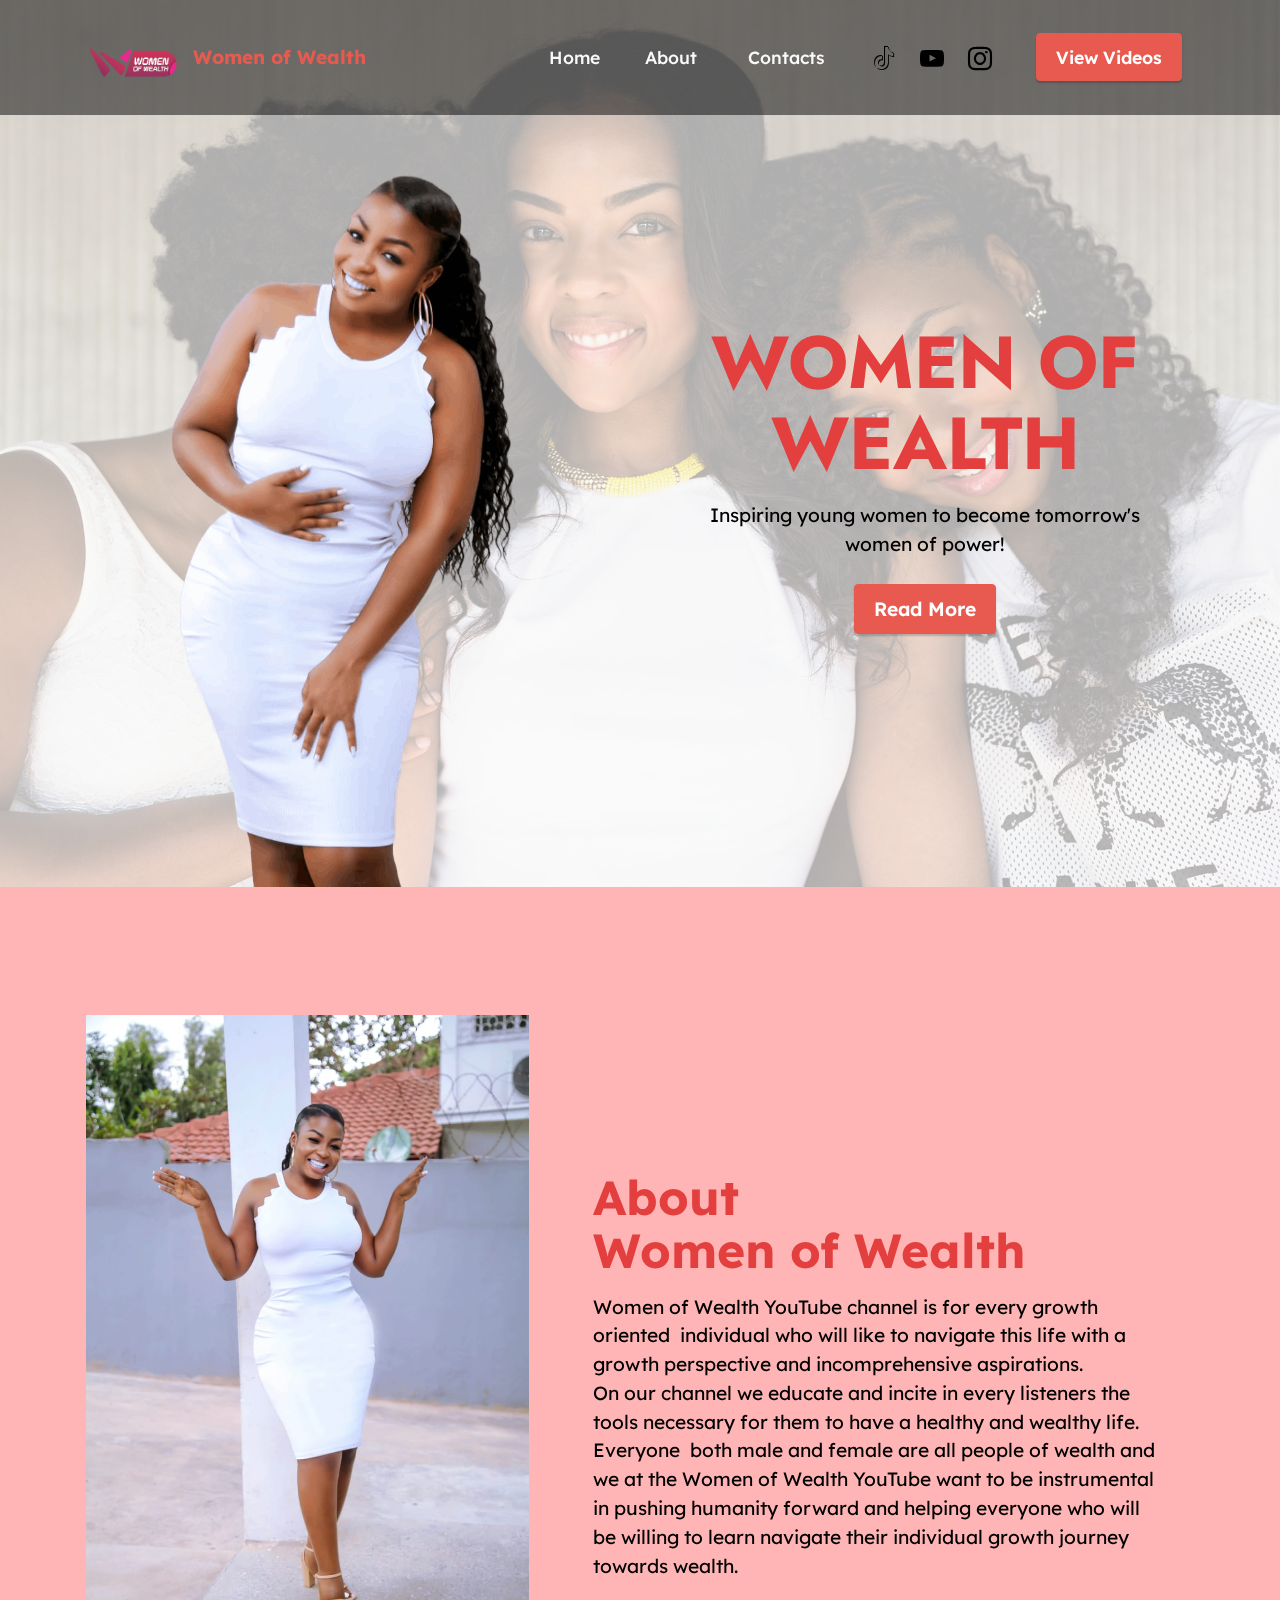
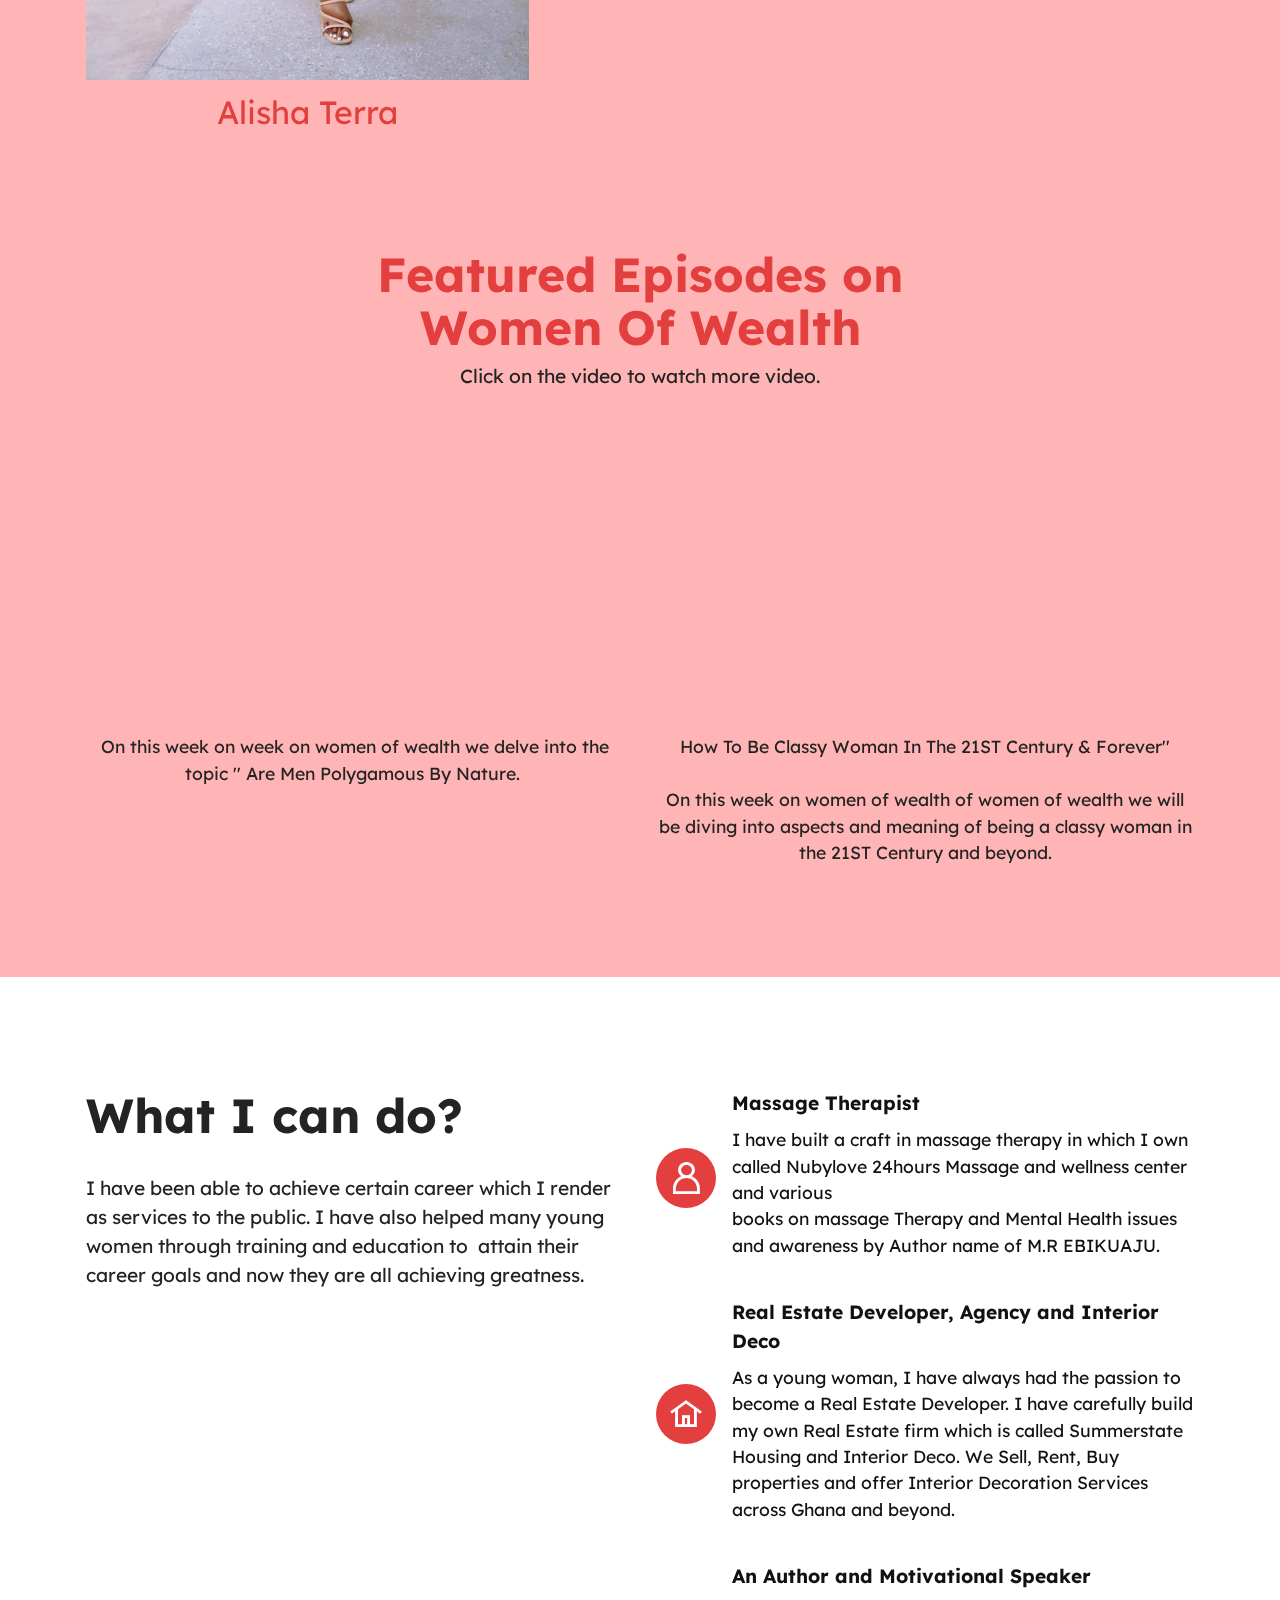
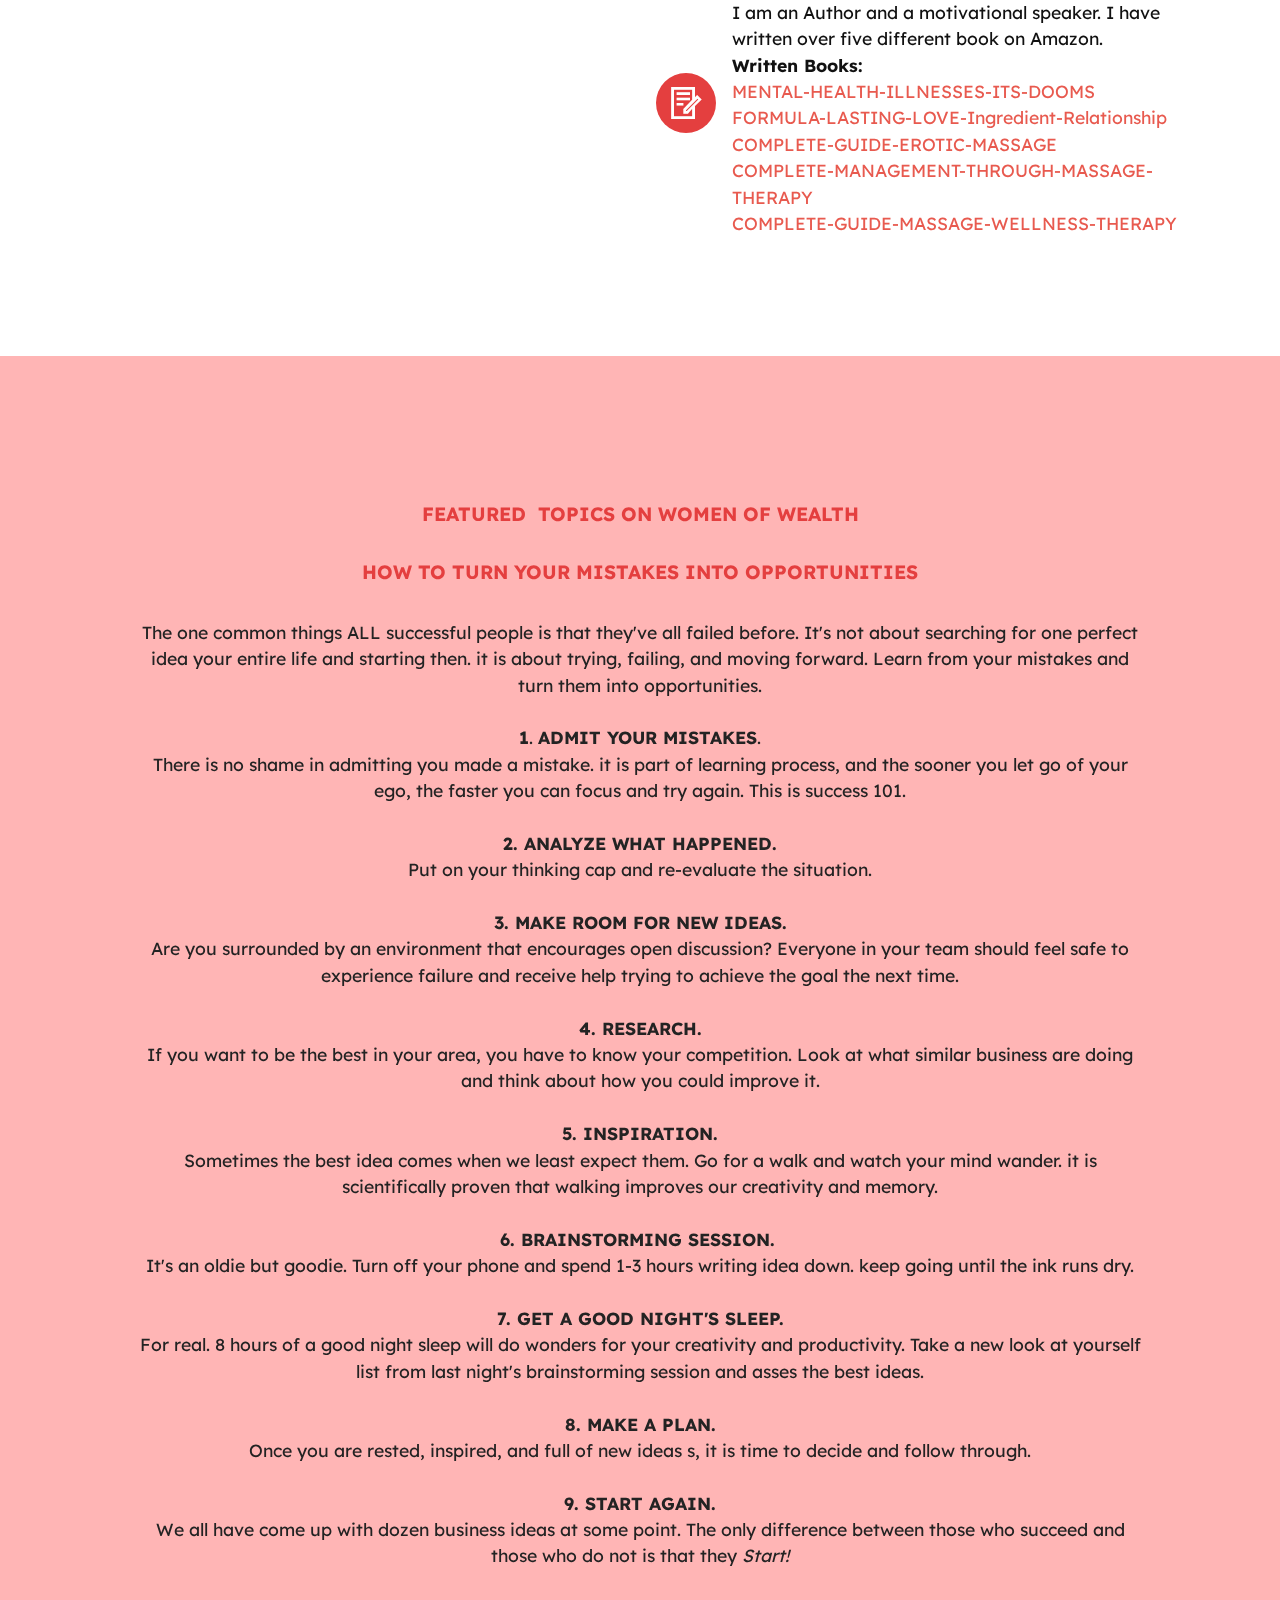
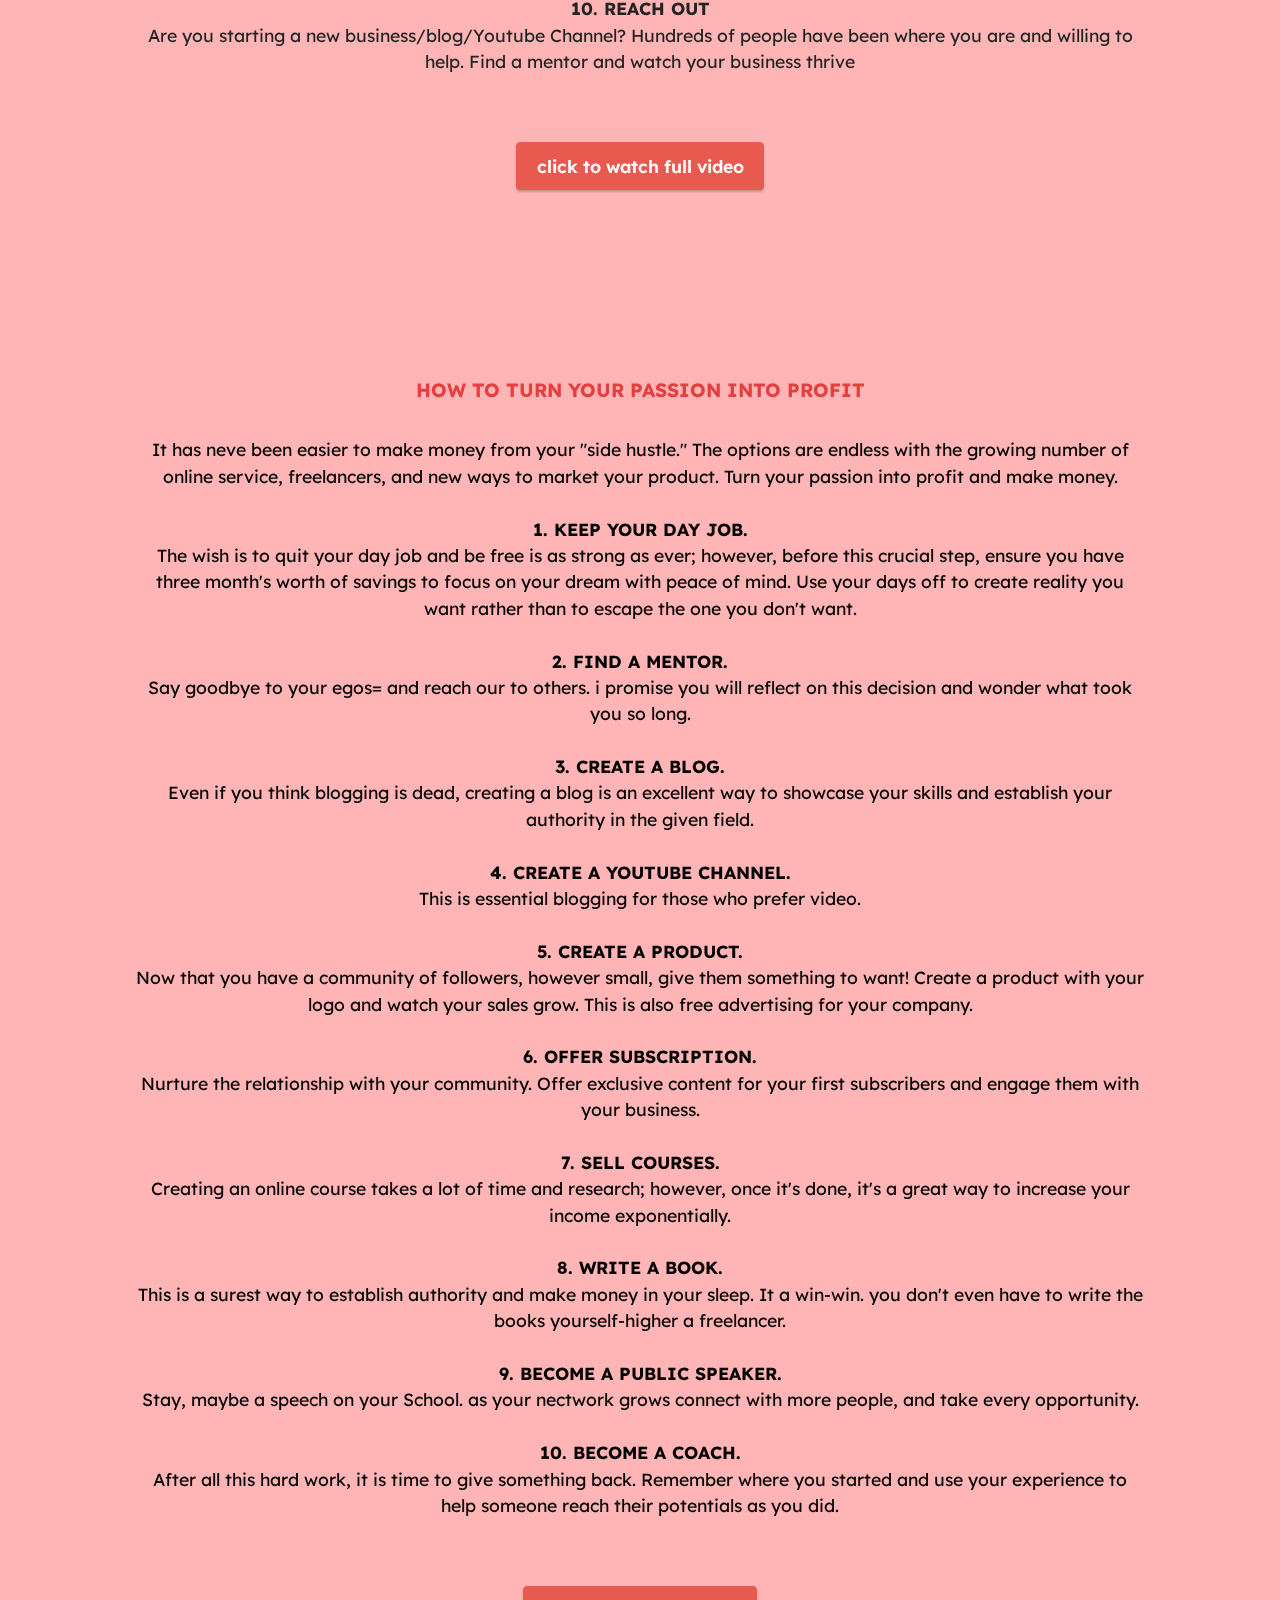
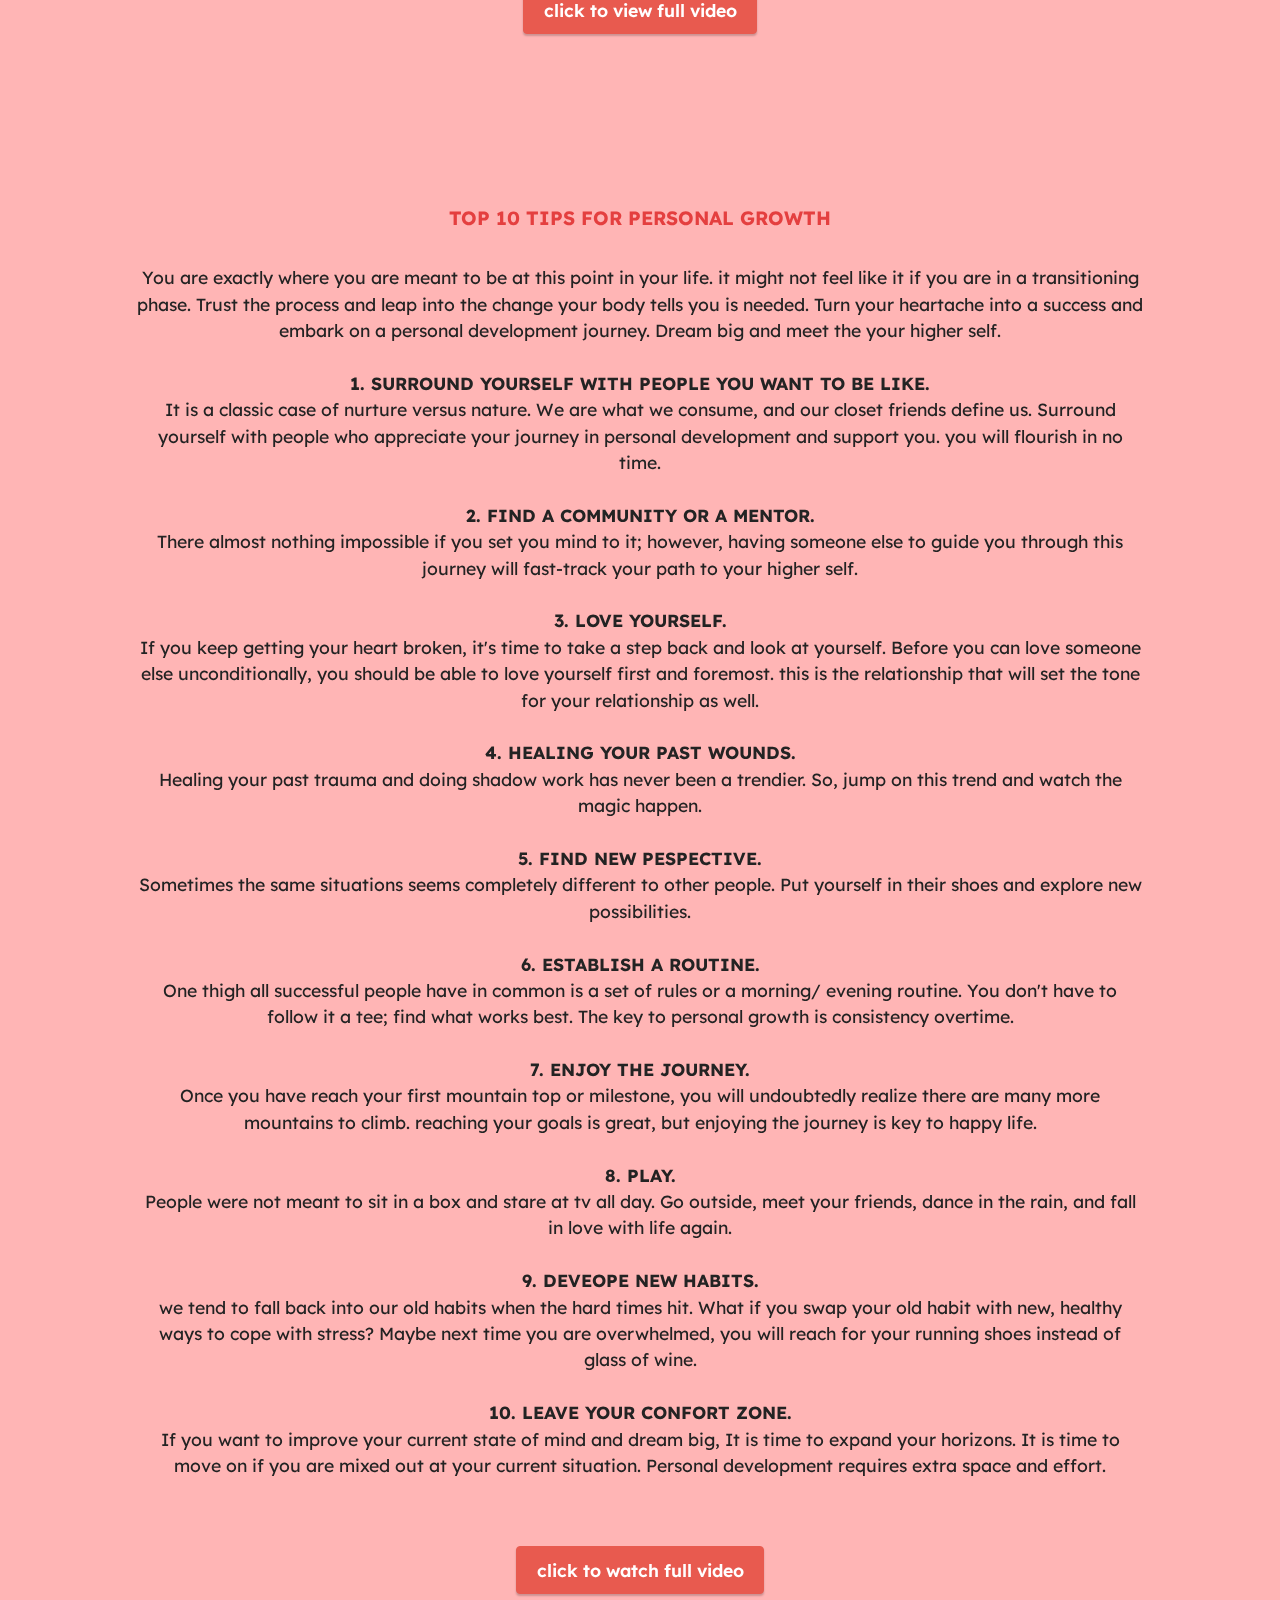
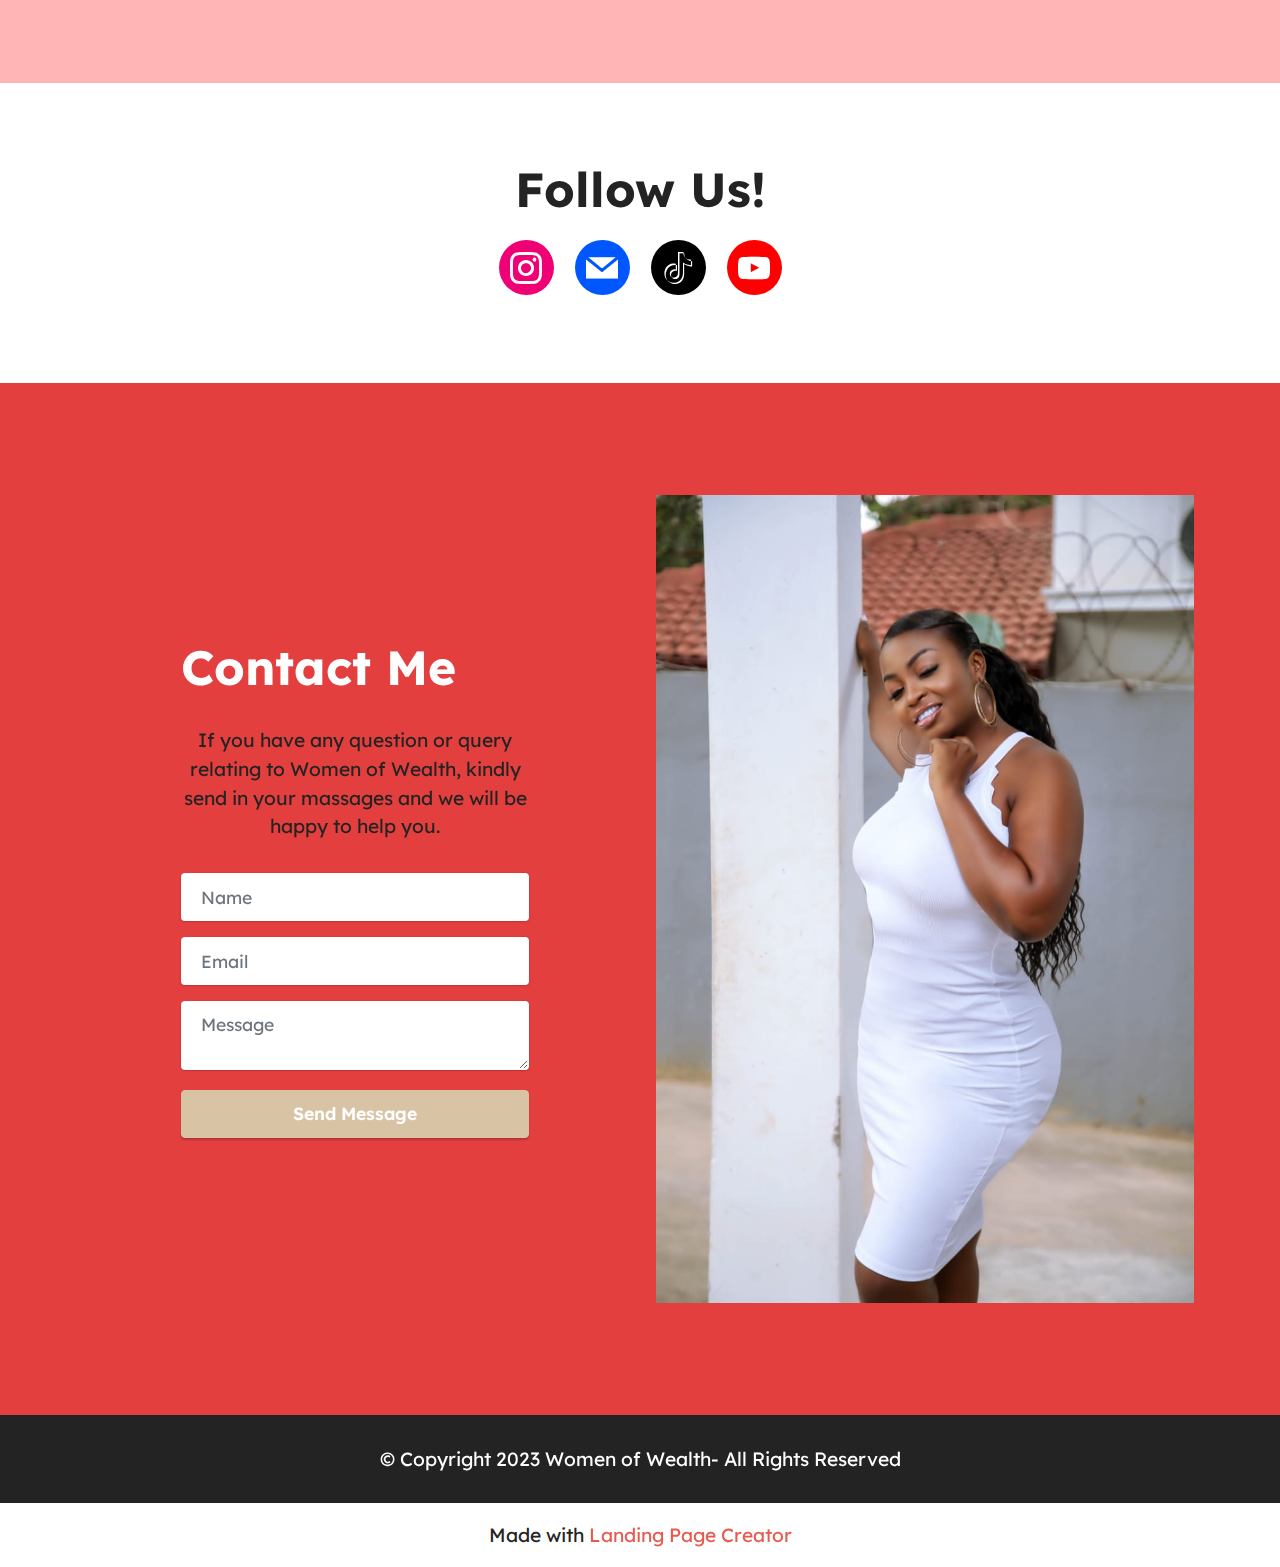
<file: index.html>
<!DOCTYPE html>
<html  >
<head>
  <!-- Site made with Mobirise Website Builder v5.8.6, https://mobirise.com -->
  <meta charset="UTF-8">
  <meta http-equiv="X-UA-Compatible" content="IE=edge">
  <meta name="generator" content="Mobirise v5.8.6, mobirise.com">
  <meta name="viewport" content="width=device-width, initial-scale=1, minimum-scale=1">
  <link rel="shortcut icon" href="assets/images/womens-wealth-logo.png" type="image/x-icon">
  <meta name="description" content="">
  
  
  <title>Women of Wealth</title>
  <link rel="stylesheet" href="assets/web/assets/mobirise-icons2/mobirise2.css">
  <link rel="stylesheet" href="assets/bootstrap/css/bootstrap.min.css">
  <link rel="stylesheet" href="assets/bootstrap/css/bootstrap-grid.min.css">
  <link rel="stylesheet" href="assets/bootstrap/css/bootstrap-reboot.min.css">
  <link rel="stylesheet" href="assets/parallax/jarallax.css">
  <link rel="stylesheet" href="assets/socicon/css/styles.css">
  <link rel="stylesheet" href="assets/dropdown/css/style.css">
  <link rel="stylesheet" href="assets/theme/css/style.css">
  <link rel="preload" href="https://fonts.googleapis.com/css?family=Jost:100,200,300,400,500,600,700,800,900,100i,200i,300i,400i,500i,600i,700i,800i,900i&display=swap" as="style" onload="this.onload=null;this.rel='stylesheet'">
  <noscript><link rel="stylesheet" href="https://fonts.googleapis.com/css?family=Jost:100,200,300,400,500,600,700,800,900,100i,200i,300i,400i,500i,600i,700i,800i,900i&display=swap"></noscript>
  <link rel="preload" href="https://fonts.googleapis.com/css?family=Lexend:100,200,300,400,500,600,700,800,900&display=swap" as="style" onload="this.onload=null;this.rel='stylesheet'">
  <noscript><link rel="stylesheet" href="https://fonts.googleapis.com/css?family=Lexend:100,200,300,400,500,600,700,800,900&display=swap"></noscript>
  <link rel="preload" as="style" href="assets/mobirise/css/mbr-additional.css"><link rel="stylesheet" href="assets/mobirise/css/mbr-additional.css" type="text/css">

  
  
  
</head>
<body>
  
  <section data-bs-version="5.1" class="menu menu2 cid-tCZ2vtQr0d" once="menu" id="menu2-7">
    
    <nav class="navbar navbar-dropdown navbar-fixed-top navbar-expand-lg">
        <div class="container">
            <div class="navbar-brand">
                <span class="navbar-logo">
                    <a href="index.html">
                        <img src="assets/images/womens-wealth-logo.png" alt="Mobirise Website Builder" style="height: 5.9rem;">
                    </a>
                </span>
                <span class="navbar-caption-wrap"><a class="navbar-caption text-primary display-7" href="index.html">Women of Wealth</a></span>
            </div>
            <button class="navbar-toggler" type="button" data-toggle="collapse" data-bs-toggle="collapse" data-target="#navbarSupportedContent" data-bs-target="#navbarSupportedContent" aria-controls="navbarNavAltMarkup" aria-expanded="false" aria-label="Toggle navigation">
                <div class="hamburger">
                    <span></span>
                    <span></span>
                    <span></span>
                    <span></span>
                </div>
            </button>
            <div class="collapse navbar-collapse" id="navbarSupportedContent">
                <ul class="navbar-nav nav-dropdown" data-app-modern-menu="true"><li class="nav-item"><a class="nav-link link text-white display-4" href="index.html">Home</a></li><li class="nav-item"><a class="nav-link link text-white display-4" href="page5.html">
                            About&nbsp;</a></li>
                    
                    <li class="nav-item"><a class="nav-link link text-white display-4" href="page1.html">Contacts</a>
                    </li></ul>
                <div class="icons-menu">
                    <a class="iconfont-wrapper" href="https://vm.tiktok.com/ZMYKdGnPe/" target="_blank">
                        <span class="p-2 mbr-iconfont socicon-tiktok socicon"></span>
                    </a>
                    <a class="iconfont-wrapper" href="https://www.youtube.com/channel/UCrimbMxi0fHr5FOYBMXQfew" target="_blank">
                        <span class="p-2 mbr-iconfont socicon-youtube socicon"></span>
                    </a>
                    <a class="iconfont-wrapper" href="https://instagram.com/nubytrillions?igshid=ZGUzMzM3NWJiOQ==" target="_blank">
                        <span class="p-2 mbr-iconfont socicon-instagram socicon"></span>
                    </a>
                    
                </div>
                <div class="navbar-buttons mbr-section-btn"><a class="btn btn-primary display-4" href="page4.html">View Videos</a></div>
            </div>
        </div>
    </nav>
</section>

<section data-bs-version="5.1" class="header11 cid-tCYWtKZm42 mbr-parallax-background" id="header11-6">

    

    
    <div class="mbr-overlay" style="opacity: 0.7; background-color: rgb(250, 250, 250);"></div>

    <div class="container">
        <div class="row justify-content-center">
            <div class="col-12 col-md-6 image-wrapper">
                <img class="w-100" src="assets/images/my-project-853x1280.png" alt="Mobirise Website Builder">
            </div>
            <div class="col-12 col-md">
                <div class="text-wrapper text-center">
                    <h1 class="mbr-section-title mbr-fonts-style mb-3 display-1"><strong>WOMEN OF WEALTH</strong><strong><br></strong></h1>
                    <p class="mbr-text mbr-fonts-style display-7">Inspiring young women to become tomorrow's women of power!</p>
                    <div class="mbr-section-btn mt-3"><a class="btn btn-primary display-7" href="page2.html">Read More</a></div>
                </div>
            </div>
        </div>
    </div>
</section>

<section data-bs-version="5.1" class="image1 cid-sFF75ZhH2d" id="image1-b">
    

    

    <div class="container">
        <div class="row align-items-center">
            <div class="col-12 col-lg-5">
                <div class="image-wrapper">
                    <img src="assets/images/img-20230414-wa0040.jpg" alt="Mobirise Website Builder">
                    <p class="mbr-description mbr-fonts-style pt-2 align-center display-5">
                    Alisha Terra</p>
                </div>
            </div>
            <div class="col-12 col-lg">
                <div class="text-wrapper">
                    <h3 class="mbr-section-title mbr-fonts-style mb-3 display-2">
                        <strong>About </strong><br><strong>Women of Wealth</strong></h3>
                    <p class="mbr-text mbr-fonts-style display-7">Women of Wealth YouTube channel is for every growth oriented&nbsp; individual who will like to navigate this life with a growth perspective and incomprehensive aspirations.<br>On our channel we educate and incite in every listeners the tools necessary for them to have a healthy and wealthy life. Everyone&nbsp; both male and female are all people of wealth and we at the Women of Wealth YouTube want to be instrumental in pushing humanity forward and helping everyone who will be willing to learn navigate their individual growth journey towards wealth.</p>
                </div>
            </div>
        </div>
    </div>
</section>

<section data-bs-version="5.1" class="video3 cid-tCXyinTySf" id="video3-1">
    
    
    
    <div class="container">
        <div class="mbr-section-head">
            <h4 class="mbr-section-title mbr-fonts-style mb-0 display-2">
                <strong>Featured Episodes on</strong><br><strong>Women Of Wealth</strong></h4>
            <h5 class="mbr-section-subtitle mbr-fonts-style mb-0 mt-2 display-7">Click on the video to watch more video.</h5>
        </div>
        <div class="row mt-4">
            <div class="col-12 col-md-6 video-block">
                <div class="video-wrapper"><iframe class="mbr-embedded-video" src="https://www.youtube.com/embed/xkGnHIxjw2Y?rel=0&amp;amp;mute=1&amp;showinfo=0&amp;autoplay=1&amp;loop=1&amp;playlist=xkGnHIxjw2Y" width="1280" height="720" frameborder="0" allowfullscreen></iframe></div>
                <p class="mbr-text pt-2 mbr-fonts-style display-4">On this week on  week on women of wealth we delve into the topic '' Are Men Polygamous By Nature.&nbsp;<br></p>
            </div>
            <div class="col-12 col-md-6 video-block">
                <div class="video-wrapper"><iframe class="mbr-embedded-video" src="https://www.youtube.com/embed/55Uj-JN-350?rel=0&amp;amp;mute=1&amp;showinfo=0&amp;autoplay=1&amp;loop=1&amp;playlist=55Uj-JN-350" width="1280" height="720" frameborder="0" allowfullscreen></iframe></div>
                <p class="mbr-text pt-2 mbr-fonts-style display-4">How To Be Classy Woman In The 21ST Century &amp; Forever''  
<br>
<br>On this week on women of wealth of women of wealth we will be diving into aspects and meaning of being  a classy woman in the 21ST Century and beyond.</p>
            </div>
        </div>
    </div>
</section>

<section data-bs-version="5.1" class="features12 cid-tCYWkJZ5ev" id="features13-5">

    

    
    
    <div class="container">
        <div class="row justify-content-center">
            <div class="col-12 col-lg-6">
                <div class="card-wrapper">
                    <div class="card-box align-left">
                        <h4 class="card-title mbr-fonts-style mb-4 display-2">
                            <strong>What I can do?</strong></h4>
                        <p class="mbr-text mbr-fonts-style mb-4 display-7">I have been able to achieve certain career which I render as services to the public. I have also helped many young women through training and education to&nbsp; attain their career goals and now they are all achieving greatness.</p>
                        
                    </div>
                </div>
            </div>
            <div class="col-12 col-lg-6">
                <div class="item mbr-flex">
                    <div class="icon-box">
                        <span class="mbr-iconfont mobi-mbri-user mobi-mbri"></span>
                    </div>
                    <div class="text-box">
                        <h4 class="icon-title mbr-black mbr-fonts-style display-7">
                            <strong>Massage Therapist</strong></h4>
                        <h5 class="icon-text mbr-black mbr-fonts-style display-4">I have built a craft in massage therapy in which I own called Nubylove 24hours Massage and wellness center and various
<div>books on massage Therapy and Mental Health issues and awareness by Author name of M.R EBIKUAJU.</div></h5>
                    </div>
                </div>
                <div class="item mbr-flex">
                    <div class="icon-box">
                        <span class="mbr-iconfont mobi-mbri-home mobi-mbri"></span>
                    </div>
                    <div class="text-box">
                        <h4 class="icon-title mbr-black mbr-fonts-style display-7"><strong>Real Estate Developer, Agency and Interior Deco</strong></h4>
                        <h5 class="icon-text mbr-black mbr-fonts-style display-4">As a young woman, I have always had the passion to become a Real Estate Developer. I have carefully build my own Real Estate firm which is called Summerstate Housing and Interior Deco. We Sell, Rent, Buy properties and offer Interior Decoration Services across Ghana and beyond.</h5>
                    </div>
                </div>
                <div class="item mbr-flex">
                    <div class="icon-box">
                        <span class="mbr-iconfont mobi-mbri-contact-form mobi-mbri"></span>
                    </div>
                    <div class="text-box">
                        <h4 class="icon-title mbr-black mbr-fonts-style display-7">
                            <strong>An Author and Motivational Speaker</strong></h4>
                        <h5 class="icon-text mbr-black mbr-fonts-style display-4">I am  an Author and a motivational speaker. I have written over five different book on Amazon.<br><strong>Written Books:</strong><br>
<div><a href="https://www.amazon.com/MENTAL-HEALTH-ILLNESSES-ITS-DOOMS-ebook/dp/B0BVZXXV3Z/ref=sr_1_fkmr1_1?crid=3TKCTRUXZ0VE7&keywords=mental+health+mental+illness+and+it+dooms&qid=1681627460&s=books&sprefix=mental+health+mental+illness+and+it+dooms%2Cstripbooks-intl-ship%2C246&sr=1-1-fkmr1" class="text-primary" target="_blank">MENTAL-HEALTH-ILLNESSES-ITS-DOOMS</a>
</div><div><a href="https://www.amazon.com/FORMULA-LASTING-LOVE-Ingredient-Relationship-ebook/dp/B0BVVLVS7M/ref=sr_1_1?crid=1B7XSHFR5KVON&keywords=the+formula+for+lasting+love&qid=1681627274&s=books&sprefix=the+formula+for+lasting+love%2Cstripbooks-intl-ship%2C267&sr=1-1" class="text-primary" target="_blank">FORMULA-LASTING-LOVE-Ingredient-Relationship</a>
</div><div><a href="https://www.amazon.com/s?k=COMPLETE-GUIDE-EROTIC-MASSAGE-MUSTHAVE&i=stripbooks-intl-ship&crid=2YER1ILSMHOCH&sprefix=complete-guide-erotic-massage-musthave%2Cstripbooks-intl-ship%2C556&ref=nb_sb_noss" class="text-primary" target="_blank">COMPLETE-GUIDE-EROTIC-MASSAGE</a>
</div><div><a href="https://www.amazon.com/COMPLETE-MANAGEMENT-THROUGH-MASSAGE-THERAPY-ebook/dp/B0BK9TS3R5/ref=sr_1_6?crid=24BRQIYC0JFLM&keywords=%2FCOMPLETE-MANAGEMENT-THROUGH-MASSAGE-THERAPY-ebook&qid=1681627843&s=books&sprefix=complete-management-through-massage-therapy-ebook%2Cstripbooks-intl-ship%2C246&sr=1-6" class="text-primary" target="_blank">COMPLETE-MANAGEMENT-THROUGH-MASSAGE-THERAPY</a>
</div><div><a href="https://www.amazon.com/COMPLETE-GUIDE-MASSAGE-WELLNESS-THERAPY-ebook/dp/B0BHHR1759/ref=sr_1_1?crid=1OT6EYNO9HKK0&keywords=COMPLETE-GUIDE-MASSAGE-WELLNESS-THERAPY-ebook&qid=1681627909&s=books&sprefix=complete-guide-massage-wellness-therapy-ebook%2Cstripbooks-intl-ship%2C245&sr=1-1" class="text-primary" target="_blank">COMPLETE-GUIDE-MASSAGE-WELLNESS-THERAPY</a></div><div>
</div><div>
</div><div>
</div><div>
</div><div>
</div><div>
</div></h5>
                    </div>
                </div>
            </div>
        </div>
    </div>
</section>

<section data-bs-version="5.1" class="content4 cid-tD3qZrSQFX" id="content4-8">
    

    
    
    <div class="container-fluid">
        <div class="row justify-content-center">
            <div class="title col-md-12 col-lg-10">
                <h3 class="mbr-section-title mbr-fonts-style align-center mb-4 display-7"><strong>FEATURED&nbsp; TOPICS</strong><strong>&nbsp;ON WOMEN OF WEALTH</strong><br><br><strong>HOW TO TURN YOUR MISTAKES INTO OPPORTUNITIES</strong><strong><br></strong></h3>
                <h4 class="mbr-section-subtitle align-center mbr-fonts-style mb-4 display-4">
                    The one common things ALL successful people is that they've all failed before. It's not about searching for one perfect idea your entire life and starting then. it is about trying, failing, and moving forward. Learn from your mistakes and turn them into opportunities.<br><br><strong>1</strong>. <strong>ADMIT YOUR MISTAKES</strong>.<br>There is no shame in admitting you made a mistake. it is part of learning process, and the sooner you let go of your ego, the faster you can focus and try again. This is success 101.<br><br><strong>2. ANALYZE WHAT HAPPENED.</strong><br>Put on your thinking cap and re-evaluate the situation.<br><br><strong>3. MAKE ROOM FOR NEW IDEAS.</strong><br>Are you surrounded by an environment that encourages open discussion? Everyone in your team should feel safe to experience failure and receive help trying to achieve the goal the next time.<br><br><strong>4. RESEARCH.</strong><br>If you want to be the best in your area, you have to know your competition. Look at what similar business are doing and think about how you could improve it.<br><br><strong>5. INSPIRATION.</strong><br>Sometimes the best idea comes when we least expect them. Go for a walk and watch your mind wander. it is scientifically proven that walking improves our creativity and memory.<br><br><strong>6. BRAINSTORMING SESSION.&nbsp;</strong><br>It's an oldie but goodie. Turn off your phone and spend 1-3 hours writing idea down. keep going until the ink runs dry.<br><br><strong>7. GET A GOOD NIGHT'S SLEEP.</strong><br>For real. 8 hours of a good night sleep will do wonders for your creativity and productivity. Take a new look at yourself list from last night's brainstorming session and asses the best ideas.<br><br><strong>8. MAKE A PLAN.</strong><br>Once you are rested, inspired, and full of new ideas s, it is time to decide and follow through.<br><br><strong>9. START AGAIN.</strong><br>We all have come up with dozen business ideas at some point. The only difference between those who succeed and those who do not is that they <em>Start!</em><br><br><strong>10. REACH OUT<br></strong>Are you starting a new business/blog/Youtube Channel? Hundreds of people have been where you are and willing to help. Find a mentor and watch your business thrive<br><br></h4>
                <div class="mbr-section-btn align-center"><a class="btn btn-primary display-4" href="https://youtu.be/_BJidO47FdM" target="_blank">click to watch full video</a></div>
            </div>
        </div>
    </div>
</section>

<section data-bs-version="5.1" class="content4 cid-tD3DC4KC50" id="content4-a">
    

    
    
    <div class="container-fluid">
        <div class="row justify-content-center">
            <div class="title col-md-12 col-lg-10">
                <h3 class="mbr-section-title mbr-fonts-style align-center mb-4 display-7"><strong>HOW TO TURN YOUR PASSION INTO PROFIT</strong></h3>
                <h4 class="mbr-section-subtitle align-center mbr-fonts-style mb-4 display-4">It has neve been easier to make money from your "side hustle." The options are endless with the growing number of online service, freelancers, and new ways to market your product. Turn your passion into profit and make money.<br><br><strong>1. KEEP YOUR DAY JOB.</strong><br>The wish is to quit your day job and be free is as strong as ever; however, before this crucial step, ensure you have three month's worth of savings to focus on your dream with peace of mind. Use your days off to create reality you want rather than to escape the one you don't want.<br><br><strong>2. FIND A MENTOR.</strong><br>Say goodbye to your egos= and reach our to others. i promise you will reflect on this decision and wonder what took you so long.<br><br><strong>3. CREATE A BLOG.</strong><br>Even if you think blogging is dead, creating a blog is an excellent way to showcase your skills and establish your authority in the given field.<br><br><strong>4. CREATE A YOUTUBE CHANNEL.</strong><br>This is essential blogging for those who prefer video.<br><br><strong>5. CREATE A PRODUCT.</strong><br>Now that you have a community of followers, however small, give them something to want! Create a product with your logo and watch your sales grow. This is also free advertising for your company.<br><br><strong>6. OFFER SUBSCRIPTION.</strong><br>Nurture the relationship with your community. Offer exclusive content for your first subscribers and engage them with your business.<br><br><strong>7. SELL COURSES.</strong><br>Creating an online course takes a lot of time and research; however, once it's done, it's a great way to increase your income exponentially.<br><br><strong>8. WRITE A BOOK.</strong><br>This is a surest way to establish authority and make money in your sleep. It a win-win. you don't even have to write the books yourself-higher a freelancer.<br><br><strong>9. BECOME A PUBLIC SPEAKER.</strong><br>Stay, maybe a speech on your School. as your nectwork grows connect with more people, and take every opportunity.<br><br><strong>10. BECOME A COACH.</strong><br>After all this hard work, it is time to give something back. Remember where you started and use your experience to help someone reach their potentials as you did.<br><br></h4>
                <div class="mbr-section-btn align-center"><a class="btn btn-primary display-4" href="https://youtu.be/FL7xDbfodb8" target="_blank">click to view full video<br></a></div>
            </div>
        </div>
    </div>
</section>

<section data-bs-version="5.1" class="content4 cid-tD58Ql7Ycy" id="content4-e">
    

    
    
    <div class="container-fluid">
        <div class="row justify-content-center">
            <div class="title col-md-12 col-lg-10">
                <h3 class="mbr-section-title mbr-fonts-style align-center mb-4 display-7">
                    <strong>TOP 10 TIPS FOR PERSONAL GROWTH</strong></h3>
                <h4 class="mbr-section-subtitle align-center mbr-fonts-style mb-4 display-4">You are exactly where you are meant to be at this point in your life. it might not feel like it if you are in a transitioning phase. Trust the process and leap into the change your body tells you is needed. Turn your heartache into a success and embark on a personal development journey. Dream big and meet the your higher self.<br><br>
<div>
</div><div><strong>1. SURROUND YOURSELF WITH PEOPLE YOU WANT TO BE LIKE.
</strong></div><div>It is a classic case of nurture versus nature. We are what we consume, and our closet friends define us. Surround yourself with people who appreciate your journey in personal development and support you. you will flourish in no time.</div><br><div>
</div><div><strong>2. FIND A COMMUNITY OR A MENTOR.
</strong></div><div>There almost nothing impossible if you set you mind to it; however, having someone else to guide you through this journey will fast-track your path to your higher self.</div><br><div>
</div><div><strong>3. LOVE YOURSELF.
</strong></div><div>If you keep getting your heart broken, it's time to take a step back and look at yourself. Before you can love someone else unconditionally, you should be able to love yourself first and foremost. this is the relationship that will set the tone for your relationship as well.</div><br><div>
</div><div><strong>4. HEALING YOUR PAST WOUNDS.
</strong></div><div>Healing your past trauma and doing shadow work has never been a trendier. So, jump on this trend and watch the magic happen.</div><br><div>
</div><div><strong>5. FIND NEW PESPECTIVE. 
</strong></div><div>Sometimes the same situations seems completely different to other people. Put yourself in their shoes and explore new possibilities.</div><br><div>
</div><div><strong>6. ESTABLISH A ROUTINE.
</strong></div><div>One thigh all successful people have in common is a set of rules or a morning/ evening routine. You don't have to follow it a tee; find what works best. The key to personal growth is consistency overtime.</div><br><div>
</div><div><strong>7. ENJOY THE JOURNEY.
</strong></div><div>Once you have reach your first mountain top or milestone, you will undoubtedly realize there are many more mountains to climb. reaching your goals is great, but enjoying  the journey is key to happy life.</div><br><div>
</div><div><strong>8. PLAY.
</strong></div><div>People were not meant to sit in a box and stare at tv all day. Go outside, meet your friends, dance in the rain, and fall in love with life again.</div><br><div>
</div><div><strong>9. DEVEOPE NEW HABITS.
</strong></div><div>we tend to fall back into our old habits when the hard times hit. What if you swap your old habit with new, healthy ways to cope with stress? Maybe next time you are overwhelmed, you will reach for your running shoes instead of glass of wine.</div><br><div>
</div><div><strong>10. LEAVE YOUR CONFORT ZONE.
</strong></div><div>If you want to improve your current state of mind and dream big, It is time to expand your horizons. It is time to move on if you are mixed out at your current situation. Personal development requires extra space and effort.
</div><div><br></div><div> 
</div><div>
</div><div>
</div><div>
</div><div>
</div><div>
</div><div>
</div><div>
</div><div>
</div><div>
</div><div>
</div></h4>
                <div class="mbr-section-btn align-center"><a class="btn btn-primary display-4" href="https://youtu.be/x9IlO_JA_VA" target="_blank">click to watch full video</a></div>
            </div>
        </div>
    </div>
</section>

<section data-bs-version="5.1" class="share3 cid-tCXzaDOSiu" id="share3-2">
    
     
    
    
    

    <div class="container">
        <div class="media-container-row">
            <div class="col-12">
                <h3 class="mbr-section-title align-center mb-3 mbr-fonts-style display-2">
                    <strong>Follow Us!</strong>
                </h3>
                <div class="social-list align-center">
                   
                    
                        
                        <a class="iconfont-wrapper bg-instagram m-2" href="https://instagram.com/nubytrillions?igshid=ZGUzMzM3NWJiOQ==" target="_blank">
                            <span class="socicon-instagram socicon"></span>
                        </a>
                        
                        
                        
                        <a class="iconfont-wrapper bg-behance m-2" href="mailto:womenofwealth28@gmail.com">
                            <span class="socicon-mail socicon"></span>
                        </a>
                        
                        <a class="iconfont-wrapper bg-tiktok m-2" href="https://vm.tiktok.com/ZMYKdGnPe/" target="_blank">
                            <span class="socicon-tiktok socicon"></span>
                        </a>
                        <a class="iconfont-wrapper bg-youtube m-2" href="https://www.youtube.com/channel/UCrimbMxi0fHr5FOYBMXQfew" target="_blank">
                            <span class="socicon-youtube socicon"></span>
                        </a>
                        
                </div>
            </div>
        </div>
    </div>
</section>

<section data-bs-version="5.1" class="form4 cid-sFF3qL4anb" id="form4-6">

    

    

    <div class="container">
        <div class="row content-wrapper justify-content-center">
            <div class="col-lg-4 offset-lg-1 mbr-form">
<!--Formbuilder Form-->
<form action="womenofwealth28gmail.com" method="POST" class="mbr-form form-with-styler" data-verified="womenofwealth28gmail.com">
<div class="row">

<div hidden="hidden" data-form-alert-danger="" class="alert alert-danger col-12">Oops...! some problem!</div>
</div>
<div class="dragArea row">
<div class="col-lg-12 col-md-12 col-sm-12">
<h1 class="mbr-section-title mb-4 display-2"><strong>Contact Me</strong></h1>
</div>
<div class="col-lg-12 col-md-12 col-sm-12">
<p class="mbr-text mbr-fonts-style mb-4 display-7">If you have any question or query relating to Women of Wealth, kindly send in your massages and we will be happy to help you.</p>
</div>
<div data-for="name" class="col-lg-12 col-md col-12 form-group mb-3">
<input type="text" name="name" placeholder="Name" data-form-field="name" class="form-control display-7" value="" id="name-form4-6"required>
</div>
<div data-for="email" class="col-lg-12 col-md col-12 form-group mb-3">
<input type="email" name="email" placeholder="Email" data-form-field="email" class="form-control display-7" value="" id="email-form4-6"required>
</div>
<div class="col-lg-12 col-md-12 col-sm-12 form-group" data-for="textarea">
<textarea name="textarea" placeholder="Message" data-form-field="textarea" class="form-control display-7" id="textarea-form4-6"></textarea>
</div>
<div class="col-12 col-md-auto mbr-section-btn"><button type="submit" class="btn btn-secondary display-4">Send Message</button></div>
</div>
</form><!--Formbuilder Form-->
</div>
            <div class="col-lg-6 offset-lg-1 col-12">
                <div class="image-wrapper">
                    <img class="w-100" src="assets/images/img-20230414-wa0042.jpg" alt="Mobirise Website Builder">
                </div>
            </div>
        </div>
    </div>
</section>

<section data-bs-version="5.1" class="footer7 cid-sFF3CYc3p7" once="footers" id="footer7-9">

    

    

    <div class="container">
        <div class="media-container-row align-center mbr-white">
            <div class="col-12">
                <p class="mbr-text mb-0 mbr-fonts-style display-7">
                    © Copyright 2023 Women of Wealth- All Rights Reserved
                </p>
            </div>
        </div>
    </div>
</section><section class="display-7" style="padding: 0;align-items: center;justify-content: center;flex-wrap: wrap;    align-content: center;display: flex;position: relative;height: 4rem;"><a href="https://mobiri.se/3004953" style="flex: 1 1;height: 4rem;position: absolute;width: 100%;z-index: 1;"><img alt="" style="height: 4rem;" src="[data-uri]"></a><p style="margin: 0;text-align: center;" class="display-7">Made with &#8204;</p><a style="z-index:1" href="https://mobirise.com/builder/landing-page-builder.html">Landing Page Creator</a></section><script src="assets/bootstrap/js/bootstrap.bundle.min.js"></script>  <script src="assets/parallax/jarallax.js"></script>  <script src="assets/smoothscroll/smooth-scroll.js"></script>  <script src="assets/ytplayer/index.js"></script>  <script src="assets/playervimeo/vimeo_player.js"></script>  <script src="assets/dropdown/js/navbar-dropdown.js"></script>  <script src="assets/theme/js/script.js"></script>  
  
  
</body>
</html>
</file>
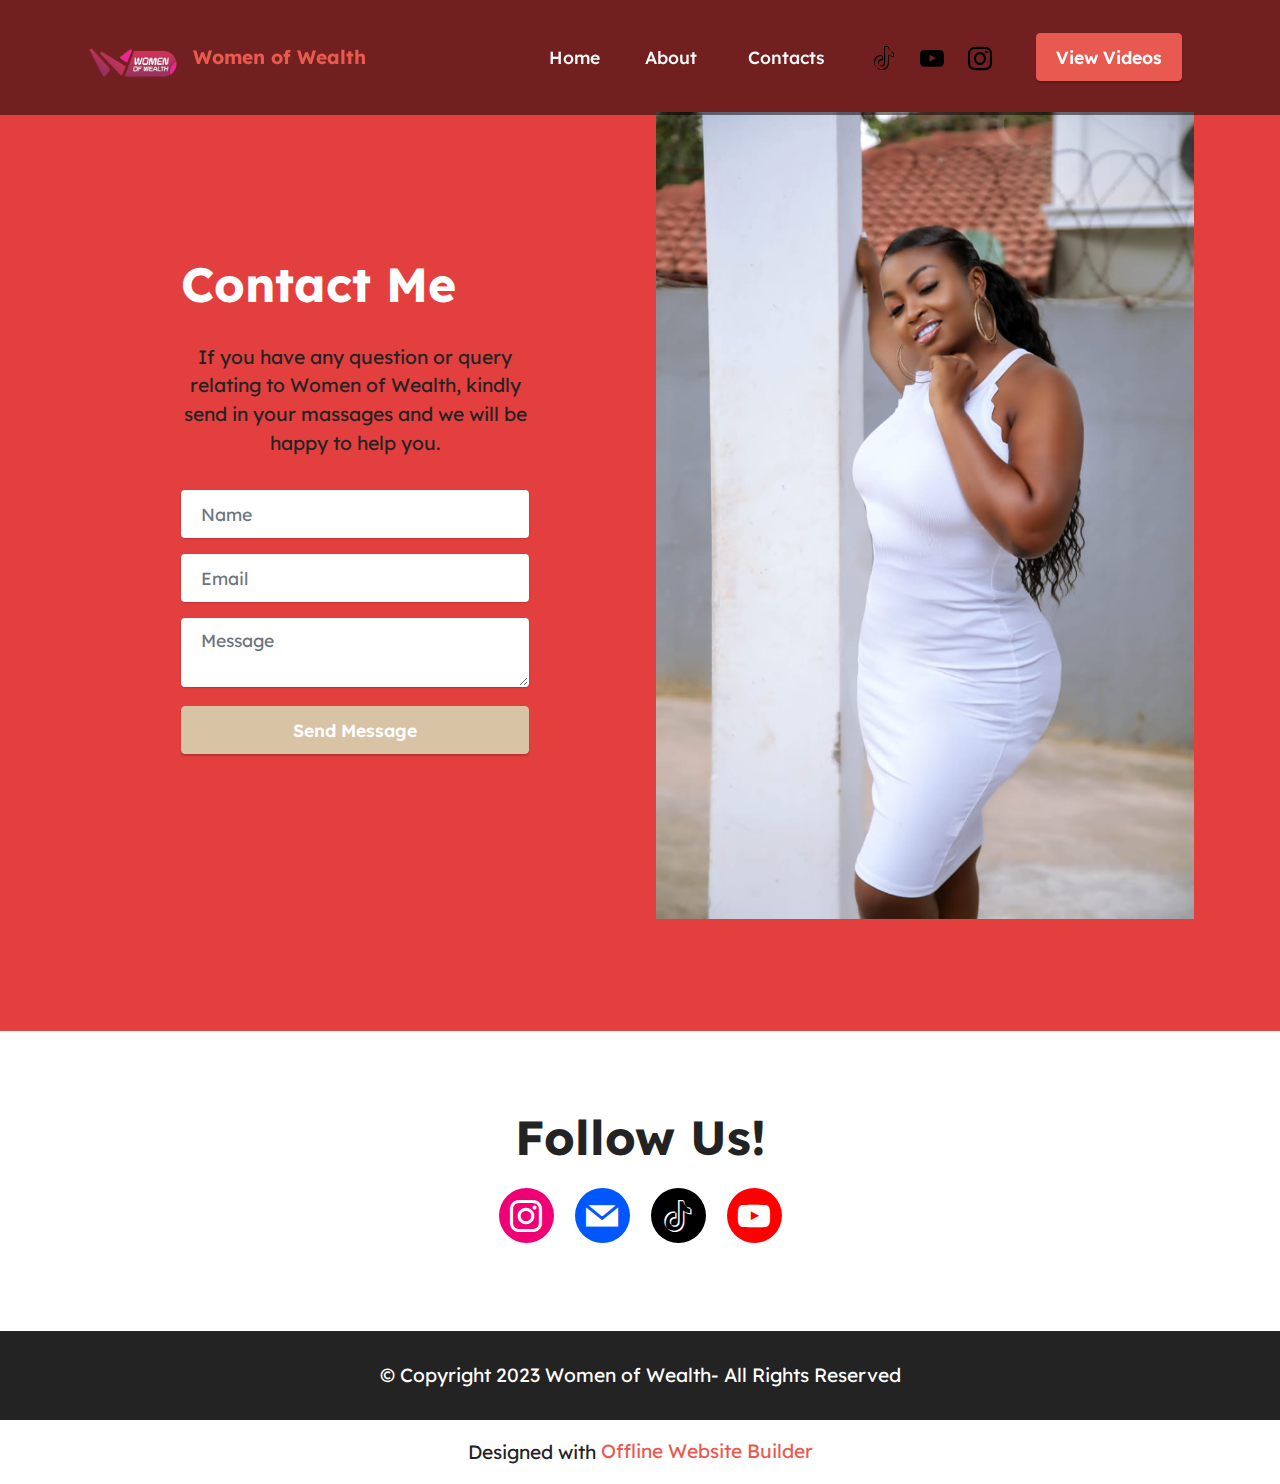
<file: page1.html>
<!DOCTYPE html>
<html  >
<head>
  <!-- Site made with Mobirise Website Builder v5.8.6, https://mobirise.com -->
  <meta charset="UTF-8">
  <meta http-equiv="X-UA-Compatible" content="IE=edge">
  <meta name="generator" content="Mobirise v5.8.6, mobirise.com">
  <meta name="viewport" content="width=device-width, initial-scale=1, minimum-scale=1">
  <link rel="shortcut icon" href="assets/images/womens-wealth-logo.png" type="image/x-icon">
  <meta name="description" content="">
  
  
  <title>Contact</title>
  <link rel="stylesheet" href="assets/bootstrap/css/bootstrap.min.css">
  <link rel="stylesheet" href="assets/bootstrap/css/bootstrap-grid.min.css">
  <link rel="stylesheet" href="assets/bootstrap/css/bootstrap-reboot.min.css">
  <link rel="stylesheet" href="assets/socicon/css/styles.css">
  <link rel="stylesheet" href="assets/dropdown/css/style.css">
  <link rel="stylesheet" href="assets/theme/css/style.css">
  <link rel="preload" href="https://fonts.googleapis.com/css?family=Jost:100,200,300,400,500,600,700,800,900,100i,200i,300i,400i,500i,600i,700i,800i,900i&display=swap" as="style" onload="this.onload=null;this.rel='stylesheet'">
  <noscript><link rel="stylesheet" href="https://fonts.googleapis.com/css?family=Jost:100,200,300,400,500,600,700,800,900,100i,200i,300i,400i,500i,600i,700i,800i,900i&display=swap"></noscript>
  <link rel="preload" href="https://fonts.googleapis.com/css?family=Lexend:100,200,300,400,500,600,700,800,900&display=swap" as="style" onload="this.onload=null;this.rel='stylesheet'">
  <noscript><link rel="stylesheet" href="https://fonts.googleapis.com/css?family=Lexend:100,200,300,400,500,600,700,800,900&display=swap"></noscript>
  <link rel="preload" as="style" href="assets/mobirise/css/mbr-additional.css"><link rel="stylesheet" href="assets/mobirise/css/mbr-additional.css" type="text/css">

  
  
  
</head>
<body>
  
  <section data-bs-version="5.1" class="menu menu2 cid-tCZ2vtQr0d" once="menu" id="menu2-7">
    
    <nav class="navbar navbar-dropdown navbar-fixed-top navbar-expand-lg">
        <div class="container">
            <div class="navbar-brand">
                <span class="navbar-logo">
                    <a href="index.html">
                        <img src="assets/images/womens-wealth-logo.png" alt="Mobirise Website Builder" style="height: 5.9rem;">
                    </a>
                </span>
                <span class="navbar-caption-wrap"><a class="navbar-caption text-primary display-7" href="index.html">Women of Wealth</a></span>
            </div>
            <button class="navbar-toggler" type="button" data-toggle="collapse" data-bs-toggle="collapse" data-target="#navbarSupportedContent" data-bs-target="#navbarSupportedContent" aria-controls="navbarNavAltMarkup" aria-expanded="false" aria-label="Toggle navigation">
                <div class="hamburger">
                    <span></span>
                    <span></span>
                    <span></span>
                    <span></span>
                </div>
            </button>
            <div class="collapse navbar-collapse" id="navbarSupportedContent">
                <ul class="navbar-nav nav-dropdown" data-app-modern-menu="true"><li class="nav-item"><a class="nav-link link text-white display-4" href="index.html">Home</a></li><li class="nav-item"><a class="nav-link link text-white display-4" href="page5.html">
                            About&nbsp;</a></li>
                    
                    <li class="nav-item"><a class="nav-link link text-white display-4" href="page1.html">Contacts</a>
                    </li></ul>
                <div class="icons-menu">
                    <a class="iconfont-wrapper" href="https://vm.tiktok.com/ZMYKdGnPe/" target="_blank">
                        <span class="p-2 mbr-iconfont socicon-tiktok socicon"></span>
                    </a>
                    <a class="iconfont-wrapper" href="https://www.youtube.com/channel/UCrimbMxi0fHr5FOYBMXQfew" target="_blank">
                        <span class="p-2 mbr-iconfont socicon-youtube socicon"></span>
                    </a>
                    <a class="iconfont-wrapper" href="https://instagram.com/nubytrillions?igshid=ZGUzMzM3NWJiOQ==" target="_blank">
                        <span class="p-2 mbr-iconfont socicon-instagram socicon"></span>
                    </a>
                    
                </div>
                <div class="navbar-buttons mbr-section-btn"><a class="btn btn-primary display-4" href="page4.html">View Videos</a></div>
            </div>
        </div>
    </nav>
</section>

<section data-bs-version="5.1" class="form4 cid-sFF3qL4anb mbr-fullscreen" id="form4-6">

    

    

    <div class="container">
        <div class="row content-wrapper justify-content-center">
            <div class="col-lg-4 offset-lg-1 mbr-form">
<!--Formbuilder Form-->
<form action="womenofwealth28gmail.com" method="POST" class="mbr-form form-with-styler" data-verified="womenofwealth28gmail.com">
<div class="row">

<div hidden="hidden" data-form-alert-danger="" class="alert alert-danger col-12">Oops...! some problem!</div>
</div>
<div class="dragArea row">
<div class="col-lg-12 col-md-12 col-sm-12">
<h1 class="mbr-section-title mb-4 display-2"><strong>Contact Me</strong></h1>
</div>
<div class="col-lg-12 col-md-12 col-sm-12">
<p class="mbr-text mbr-fonts-style mb-4 display-7"> If you have any question or query relating to Women of Wealth, kindly send in your massages and we will be happy to help you.</p>
</div>
<div data-for="name" class="col-lg-12 col-md col-12 form-group mb-3">
<input type="text" name="name" placeholder="Name" data-form-field="name" class="form-control display-7" value="" id="name-form4-6"required>
</div>
<div data-for="email" class="col-lg-12 col-md col-12 form-group mb-3">
<input type="email" name="email" placeholder="Email" data-form-field="email" class="form-control display-7" value="" id="email-form4-6"required>
</div>
<div class="col-lg-12 col-md-12 col-sm-12 form-group" data-for="textarea">
<textarea name="textarea" placeholder="Message" data-form-field="textarea" class="form-control display-7" id="textarea-form4-6"></textarea>
</div>
<div class="col-12 col-md-auto mbr-section-btn"><button type="submit" class="btn btn-secondary display-4">Send Message</button></div>
</div>
</form><!--Formbuilder Form-->
</div>
            <div class="col-lg-6 offset-lg-1 col-12">
                <div class="image-wrapper">
                    <img class="w-100" src="assets/images/img-20230414-wa0042.jpg" alt="Mobirise Website Builder">
                </div>
            </div>
        </div>
    </div>
</section>

<section data-bs-version="5.1" class="share3 cid-tDbBZR2XcK" id="share3-1y">
    
     
    
    
    

    <div class="container">
        <div class="media-container-row">
            <div class="col-12">
                <h3 class="mbr-section-title align-center mb-3 mbr-fonts-style display-2">
                    <strong>Follow Us!</strong>
                </h3>
                <div class="social-list align-center">
                   
                    
                        
                        <a class="iconfont-wrapper bg-instagram m-2" href="https://instagram.com/nubytrillions?igshid=ZGUzMzM3NWJiOQ==" target="_blank">
                            <span class="socicon-instagram socicon"></span>
                        </a>
                        
                        
                        
                        <a class="iconfont-wrapper bg-behance m-2" href="mailto:womenofwealth28@gmail.com">
                            <span class="socicon-mail socicon"></span>
                        </a>
                        
                        <a class="iconfont-wrapper bg-tiktok m-2" href="https://vm.tiktok.com/ZMYKdGnPe/" target="_blank">
                            <span class="socicon-tiktok socicon"></span>
                        </a>
                        <a class="iconfont-wrapper bg-youtube m-2" href="https://www.youtube.com/channel/UCrimbMxi0fHr5FOYBMXQfew" target="_blank">
                            <span class="socicon-youtube socicon"></span>
                        </a>
                        
                </div>
            </div>
        </div>
    </div>
</section>

<section data-bs-version="5.1" class="footer7 cid-sFF3CYc3p7" once="footers" id="footer7-9">

    

    

    <div class="container">
        <div class="media-container-row align-center mbr-white">
            <div class="col-12">
                <p class="mbr-text mb-0 mbr-fonts-style display-7">
                    © Copyright 2023 Women of Wealth- All Rights Reserved
                </p>
            </div>
        </div>
    </div>
</section><section class="display-7" style="padding: 0;align-items: center;justify-content: center;flex-wrap: wrap;    align-content: center;display: flex;position: relative;height: 4rem;"><a href="https://mobiri.se/3004953" style="flex: 1 1;height: 4rem;position: absolute;width: 100%;z-index: 1;"><img alt="" style="height: 4rem;" src="[data-uri]"></a><p style="margin: 0;text-align: center;" class="display-7">Designed with &#8204;</p><a style="z-index:1" href="https://mobirise.com/offline-website-builder.html">Offline Website Builder</a></section><script src="assets/bootstrap/js/bootstrap.bundle.min.js"></script>  <script src="assets/smoothscroll/smooth-scroll.js"></script>  <script src="assets/ytplayer/index.js"></script>  <script src="assets/dropdown/js/navbar-dropdown.js"></script>  <script src="assets/theme/js/script.js"></script>  
  
  
</body>
</html>
</file>
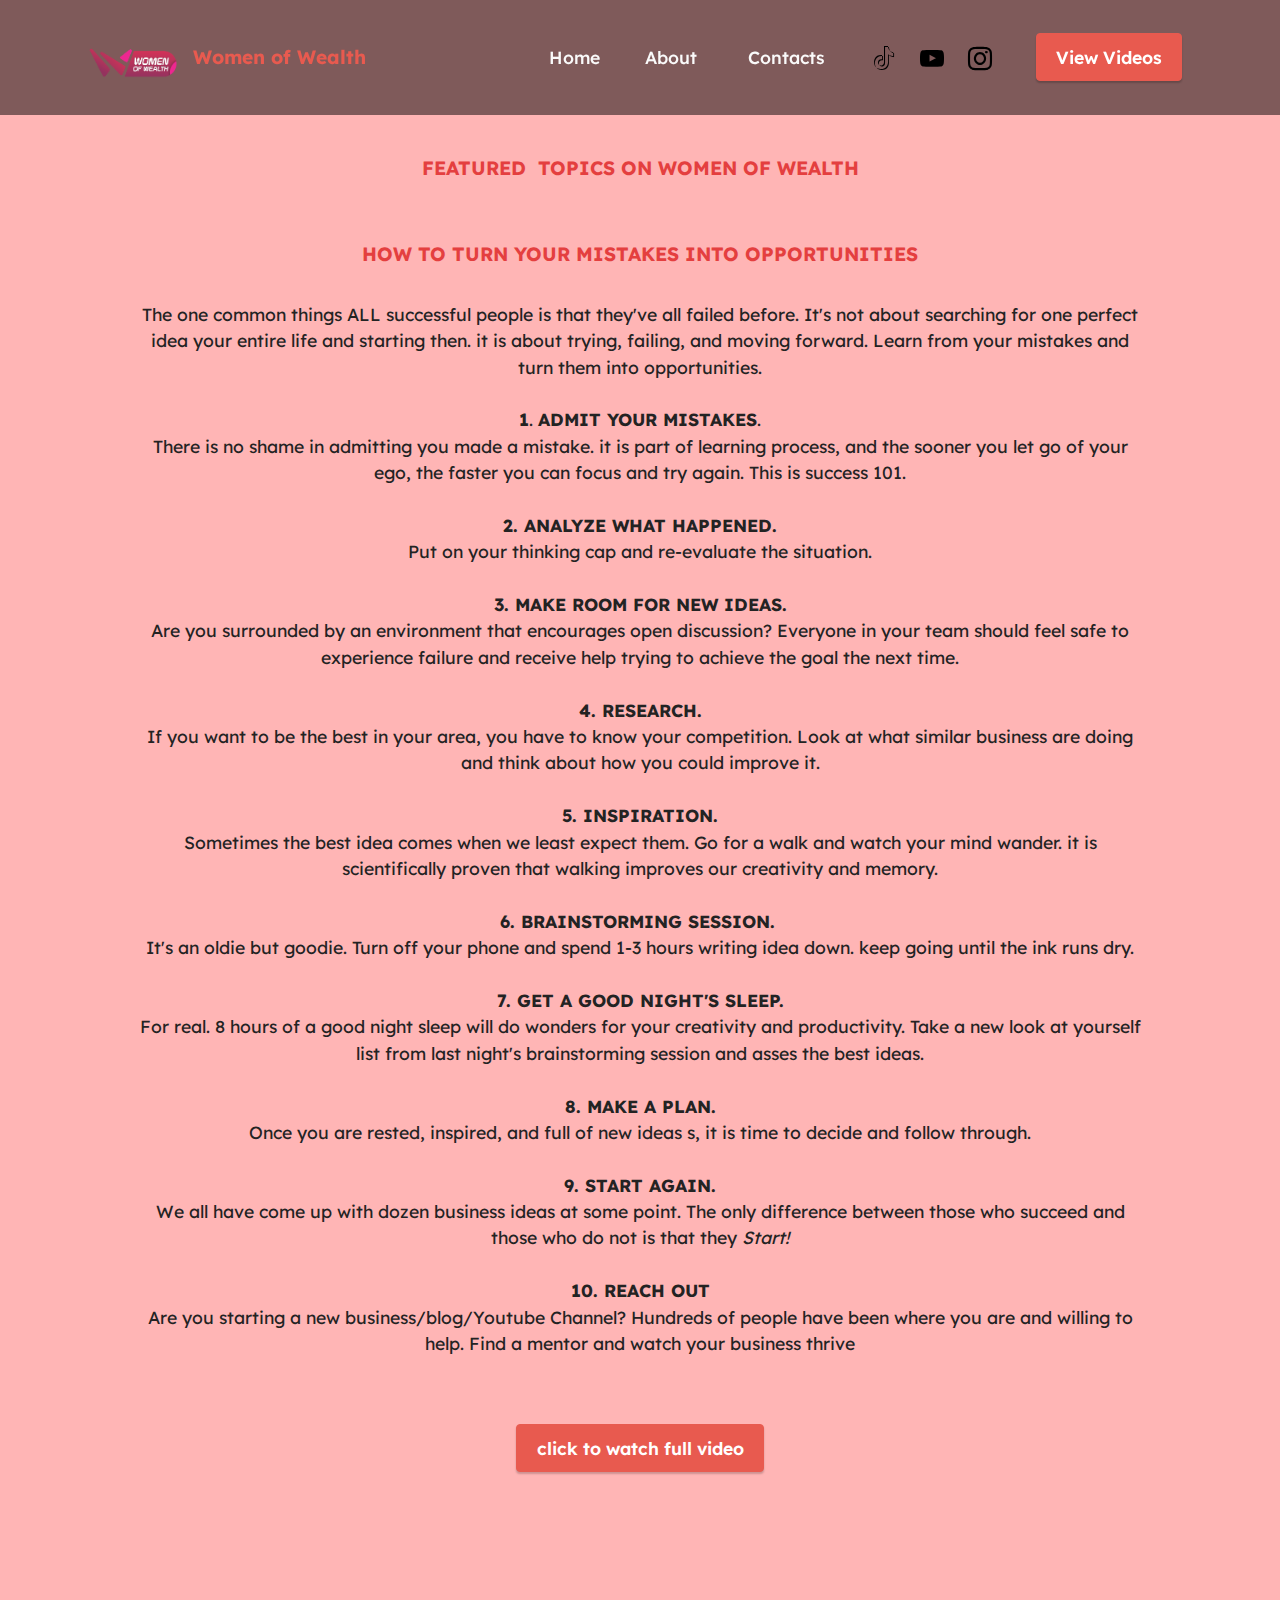
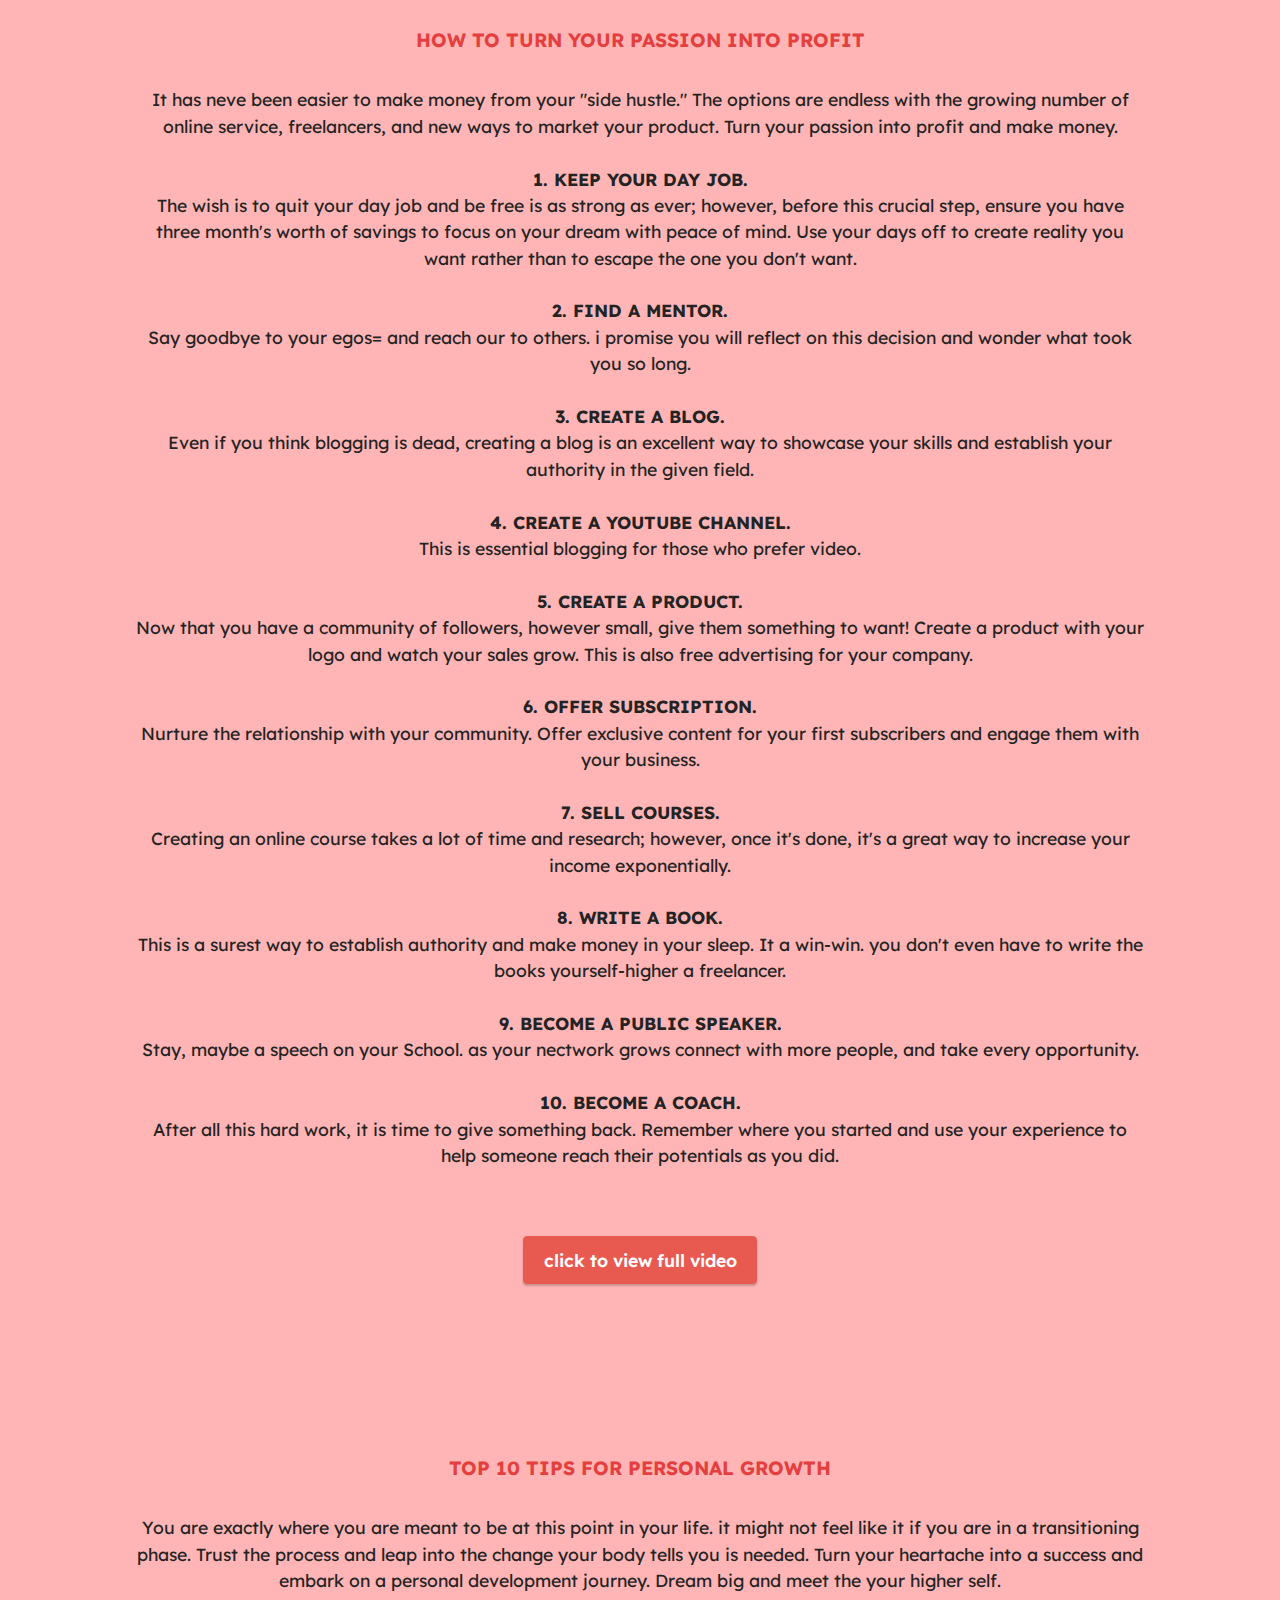
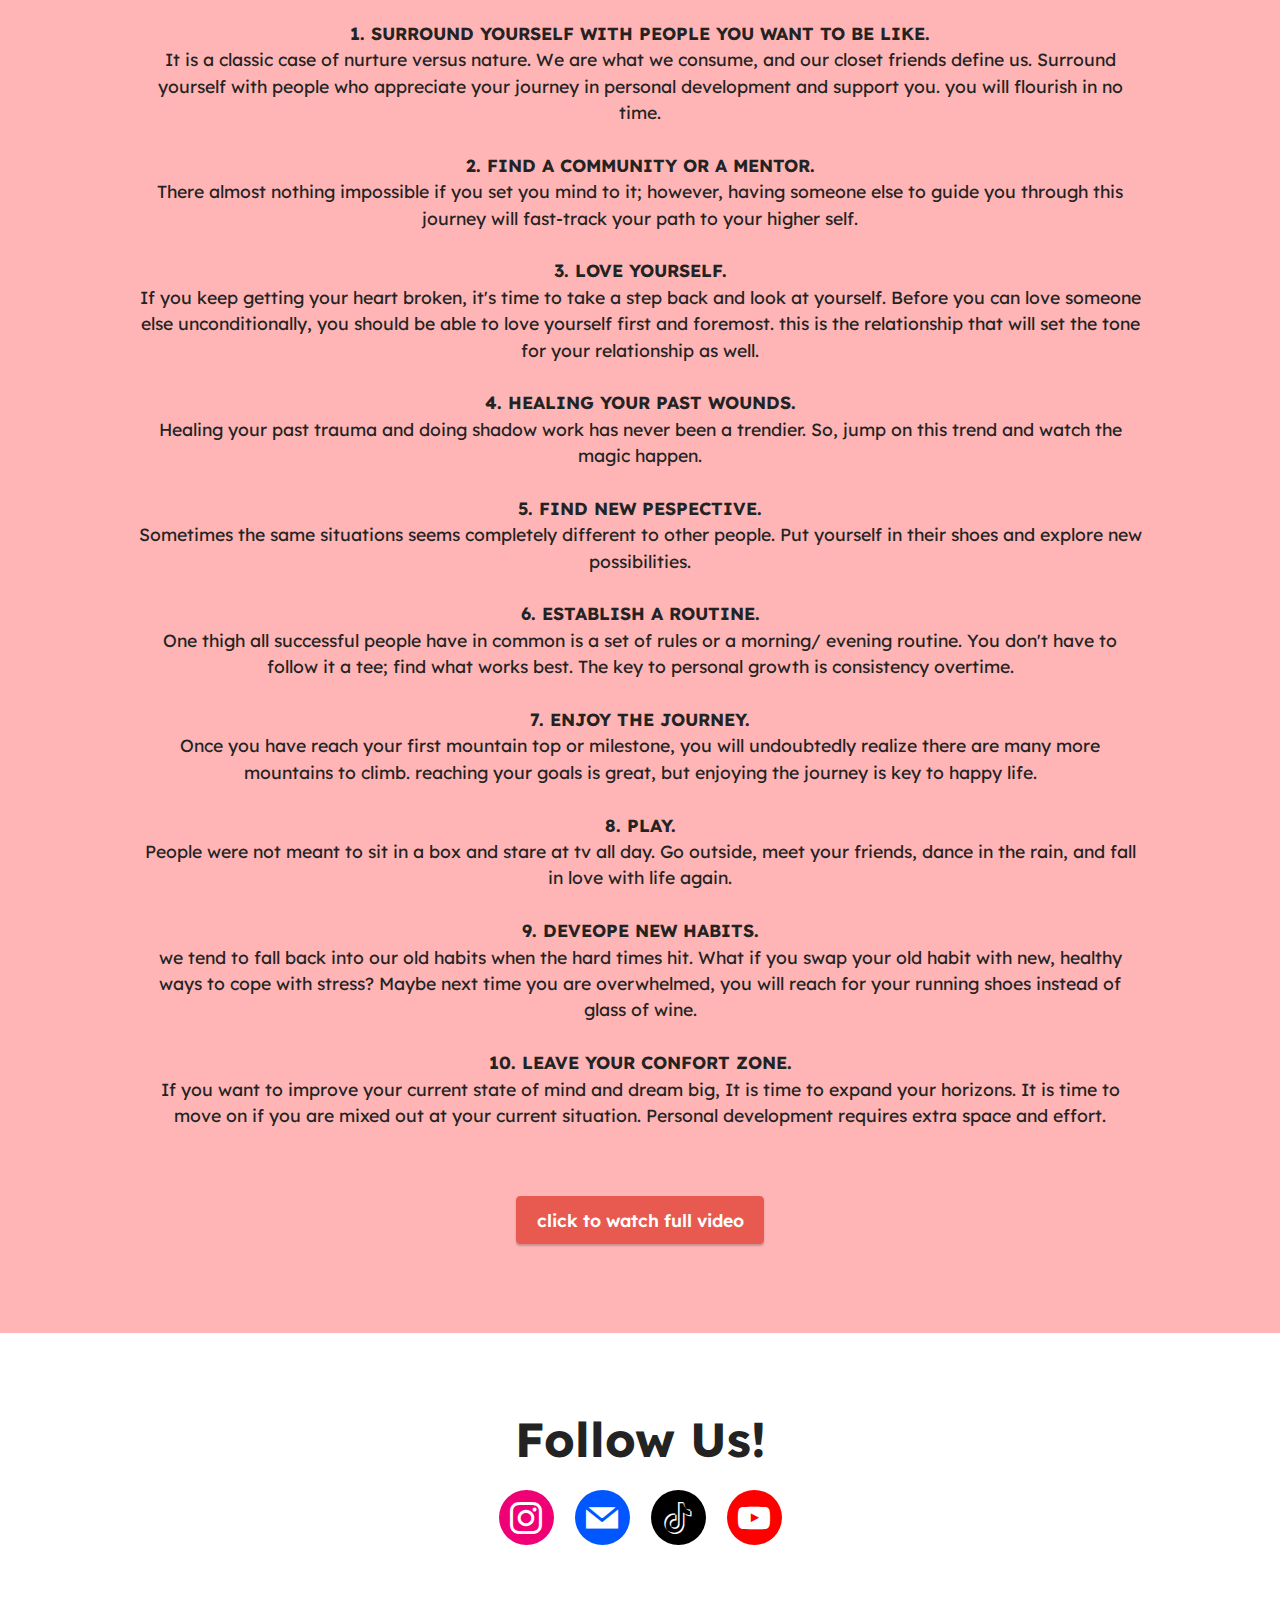
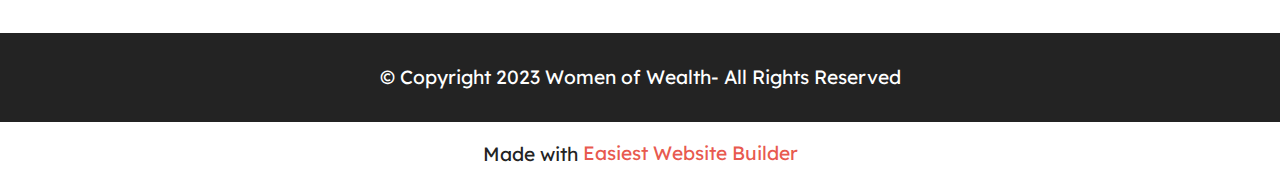
<file: page2.html>
<!DOCTYPE html>
<html  >
<head>
  <!-- Site made with Mobirise Website Builder v5.8.6, https://mobirise.com -->
  <meta charset="UTF-8">
  <meta http-equiv="X-UA-Compatible" content="IE=edge">
  <meta name="generator" content="Mobirise v5.8.6, mobirise.com">
  <meta name="viewport" content="width=device-width, initial-scale=1, minimum-scale=1">
  <link rel="shortcut icon" href="assets/images/womens-wealth-logo.png" type="image/x-icon">
  <meta name="description" content="">
  
  
  <title>Read more</title>
  <link rel="stylesheet" href="assets/bootstrap/css/bootstrap.min.css">
  <link rel="stylesheet" href="assets/bootstrap/css/bootstrap-grid.min.css">
  <link rel="stylesheet" href="assets/bootstrap/css/bootstrap-reboot.min.css">
  <link rel="stylesheet" href="assets/socicon/css/styles.css">
  <link rel="stylesheet" href="assets/dropdown/css/style.css">
  <link rel="stylesheet" href="assets/theme/css/style.css">
  <link rel="preload" href="https://fonts.googleapis.com/css?family=Jost:100,200,300,400,500,600,700,800,900,100i,200i,300i,400i,500i,600i,700i,800i,900i&display=swap" as="style" onload="this.onload=null;this.rel='stylesheet'">
  <noscript><link rel="stylesheet" href="https://fonts.googleapis.com/css?family=Jost:100,200,300,400,500,600,700,800,900,100i,200i,300i,400i,500i,600i,700i,800i,900i&display=swap"></noscript>
  <link rel="preload" href="https://fonts.googleapis.com/css?family=Lexend:100,200,300,400,500,600,700,800,900&display=swap" as="style" onload="this.onload=null;this.rel='stylesheet'">
  <noscript><link rel="stylesheet" href="https://fonts.googleapis.com/css?family=Lexend:100,200,300,400,500,600,700,800,900&display=swap"></noscript>
  <link rel="preload" as="style" href="assets/mobirise/css/mbr-additional.css"><link rel="stylesheet" href="assets/mobirise/css/mbr-additional.css" type="text/css">

  
  
  
</head>
<body>
  
  <section data-bs-version="5.1" class="menu menu2 cid-tD5cpIpmk4" once="menu" id="menu2-q">
    
    <nav class="navbar navbar-dropdown navbar-fixed-top navbar-expand-lg">
        <div class="container">
            <div class="navbar-brand">
                <span class="navbar-logo">
                    <a href="index.html">
                        <img src="assets/images/womens-wealth-logo.png" alt="Mobirise Website Builder" style="height: 5.9rem;">
                    </a>
                </span>
                <span class="navbar-caption-wrap"><a class="navbar-caption text-primary display-7" href="index.html">Women of Wealth</a></span>
            </div>
            <button class="navbar-toggler" type="button" data-toggle="collapse" data-bs-toggle="collapse" data-target="#navbarSupportedContent" data-bs-target="#navbarSupportedContent" aria-controls="navbarNavAltMarkup" aria-expanded="false" aria-label="Toggle navigation">
                <div class="hamburger">
                    <span></span>
                    <span></span>
                    <span></span>
                    <span></span>
                </div>
            </button>
            <div class="collapse navbar-collapse" id="navbarSupportedContent">
                <ul class="navbar-nav nav-dropdown" data-app-modern-menu="true"><li class="nav-item"><a class="nav-link link text-white display-4" href="index.html">Home</a></li><li class="nav-item"><a class="nav-link link text-white display-4" href="page5.html">
                            About&nbsp;</a></li>
                    
                    <li class="nav-item"><a class="nav-link link text-white display-4" href="page1.html">Contacts</a>
                    </li></ul>
                <div class="icons-menu">
                    <a class="iconfont-wrapper" href="https://vm.tiktok.com/ZMYKdGnPe/" target="_blank">
                        <span class="p-2 mbr-iconfont socicon-tiktok socicon"></span>
                    </a>
                    <a class="iconfont-wrapper" href="https://www.youtube.com/channel/UCrimbMxi0fHr5FOYBMXQfew" target="_blank">
                        <span class="p-2 mbr-iconfont socicon-youtube socicon"></span>
                    </a>
                    <a class="iconfont-wrapper" href="https://instagram.com/nubytrillions?igshid=ZGUzMzM3NWJiOQ==" target="_blank">
                        <span class="p-2 mbr-iconfont socicon-instagram socicon"></span>
                    </a>
                    
                </div>
                <div class="navbar-buttons mbr-section-btn"><a class="btn btn-primary display-4" href="page4.html">View Videos</a></div>
            </div>
        </div>
    </nav>
</section>

<section data-bs-version="5.1" class="content4 cid-tD5cpGrLJg" id="content4-l">
    

    
    
    <div class="container-fluid">
        <div class="row justify-content-center">
            <div class="title col-md-12 col-lg-10">
                <h3 class="mbr-section-title mbr-fonts-style align-center mb-4 display-7"><strong><br></strong><br><strong>FEATURED&nbsp; TOPICS</strong><strong>&nbsp;ON WOMEN OF WEALTH</strong><br><strong><br></strong><br><strong>HOW TO TURN YOUR MISTAKES INTO OPPORTUNITIES</strong><strong><br></strong></h3>
                <h4 class="mbr-section-subtitle align-center mbr-fonts-style mb-4 display-4">The one common things ALL successful people is that they've all failed before. It's not about searching for one perfect idea your entire life and starting then. it is about trying, failing, and moving forward. Learn from your mistakes and turn them into opportunities.<br><br><strong>1</strong>. <strong>ADMIT YOUR MISTAKES</strong>.<br>There is no shame in admitting you made a mistake. it is part of learning process, and the sooner you let go of your ego, the faster you can focus and try again. This is success 101.<br><br><strong>2. ANALYZE WHAT HAPPENED.</strong><br>Put on your thinking cap and re-evaluate the situation.<br><br><strong>3. MAKE ROOM FOR NEW IDEAS.</strong><br>Are you surrounded by an environment that encourages open discussion? Everyone in your team should feel safe to experience failure and receive help trying to achieve the goal the next time.<br><br><strong>4. RESEARCH.</strong><br>If you want to be the best in your area, you have to know your competition. Look at what similar business are doing and think about how you could improve it.<br><br><strong>5. INSPIRATION.</strong><br>Sometimes the best idea comes when we least expect them. Go for a walk and watch your mind wander. it is scientifically proven that walking improves our creativity and memory.<br><br><strong>6. BRAINSTORMING SESSION.&nbsp;</strong><br>It's an oldie but goodie. Turn off your phone and spend 1-3 hours writing idea down. keep going until the ink runs dry.<br><br><strong>7. GET A GOOD NIGHT'S SLEEP.</strong><br>For real. 8 hours of a good night sleep will do wonders for your creativity and productivity. Take a new look at yourself list from last night's brainstorming session and asses the best ideas.<br><br><strong>8. MAKE A PLAN.</strong><br>Once you are rested, inspired, and full of new ideas s, it is time to decide and follow through.<br><br><strong>9. START AGAIN.</strong><br>We all have come up with dozen business ideas at some point. The only difference between those who succeed and those who do not is that they <em>Start!</em><br><br><strong>10. REACH OUT<br></strong>Are you starting a new business/blog/Youtube Channel? Hundreds of people have been where you are and willing to help. Find a mentor and watch your business thrive<br><br></h4>
                <div class="mbr-section-btn align-center"><a class="btn btn-primary display-4" href="https://mobiri.se">click to watch full video</a></div>
            </div>
        </div>
    </div>
</section>

<section data-bs-version="5.1" class="content4 cid-tD5cpGY6Kj" id="content4-m">
    

    
    
    <div class="container-fluid">
        <div class="row justify-content-center">
            <div class="title col-md-12 col-lg-10">
                <h3 class="mbr-section-title mbr-fonts-style align-center mb-4 display-7"><strong>HOW TO TURN YOUR PASSION INTO PROFIT</strong></h3>
                <h4 class="mbr-section-subtitle align-center mbr-fonts-style mb-4 display-4">It has neve been easier to make money from your "side hustle." The options are endless with the growing number of online service, freelancers, and new ways to market your product. Turn your passion into profit and make money.<br><br><strong>1. KEEP YOUR DAY JOB.</strong><br>The wish is to quit your day job and be free is as strong as ever; however, before this crucial step, ensure you have three month's worth of savings to focus on your dream with peace of mind. Use your days off to create reality you want rather than to escape the one you don't want.<br><br><strong>2. FIND A MENTOR.</strong><br>Say goodbye to your egos= and reach our to others. i promise you will reflect on this decision and wonder what took you so long.<br><br><strong>3. CREATE A BLOG.</strong><br>Even if you think blogging is dead, creating a blog is an excellent way to showcase your skills and establish your authority in the given field.<br><br><strong>4. CREATE A YOUTUBE CHANNEL.</strong><br>This is essential blogging for those who prefer video.<br><br><strong>5. CREATE A PRODUCT.</strong><br>Now that you have a community of followers, however small, give them something to want! Create a product with your logo and watch your sales grow. This is also free advertising for your company.<br><br><strong>6. OFFER SUBSCRIPTION.</strong><br>Nurture the relationship with your community. Offer exclusive content for your first subscribers and engage them with your business.<br><br><strong>7. SELL COURSES.</strong><br>Creating an online course takes a lot of time and research; however, once it's done, it's a great way to increase your income exponentially.<br><br><strong>8. WRITE A BOOK.</strong><br>This is a surest way to establish authority and make money in your sleep. It a win-win. you don't even have to write the books yourself-higher a freelancer.<br><br><strong>9. BECOME A PUBLIC SPEAKER.</strong><br>Stay, maybe a speech on your School. as your nectwork grows connect with more people, and take every opportunity.<br><br><strong>10. BECOME A COACH.</strong><br>After all this hard work, it is time to give something back. Remember where you started and use your experience to help someone reach their potentials as you did.<br><br></h4>
                <div class="mbr-section-btn align-center"><a class="btn btn-primary display-4" href="https://mobiri.se">click to view full video<br></a></div>
            </div>
        </div>
    </div>
</section>

<section data-bs-version="5.1" class="content4 cid-tD5cpHj82S" id="content4-n">
    

    
    
    <div class="container-fluid">
        <div class="row justify-content-center">
            <div class="title col-md-12 col-lg-10">
                <h3 class="mbr-section-title mbr-fonts-style align-center mb-4 display-7">
                    <strong>TOP 10 TIPS FOR PERSONAL GROWTH</strong></h3>
                <h4 class="mbr-section-subtitle align-center mbr-fonts-style mb-4 display-4">You are exactly where you are meant to be at this point in your life. it might not feel like it if you are in a transitioning phase. Trust the process and leap into the change your body tells you is needed. Turn your heartache into a success and embark on a personal development journey. Dream big and meet the your higher self.<br><br>
<div>
</div><div><strong>1. SURROUND YOURSELF WITH PEOPLE YOU WANT TO BE LIKE.
</strong></div><div>It is a classic case of nurture versus nature. We are what we consume, and our closet friends define us. Surround yourself with people who appreciate your journey in personal development and support you. you will flourish in no time.</div><br><div>
</div><div><strong>2. FIND A COMMUNITY OR A MENTOR.
</strong></div><div>There almost nothing impossible if you set you mind to it; however, having someone else to guide you through this journey will fast-track your path to your higher self.</div><br><div>
</div><div><strong>3. LOVE YOURSELF.
</strong></div><div>If you keep getting your heart broken, it's time to take a step back and look at yourself. Before you can love someone else unconditionally, you should be able to love yourself first and foremost. this is the relationship that will set the tone for your relationship as well.</div><br><div>
</div><div><strong>4. HEALING YOUR PAST WOUNDS.
</strong></div><div>Healing your past trauma and doing shadow work has never been a trendier. So, jump on this trend and watch the magic happen.</div><br><div>
</div><div><strong>5. FIND NEW PESPECTIVE. 
</strong></div><div>Sometimes the same situations seems completely different to other people. Put yourself in their shoes and explore new possibilities.</div><br><div>
</div><div><strong>6. ESTABLISH A ROUTINE.
</strong></div><div>One thigh all successful people have in common is a set of rules or a morning/ evening routine. You don't have to follow it a tee; find what works best. The key to personal growth is consistency overtime.</div><br><div>
</div><div><strong>7. ENJOY THE JOURNEY.
</strong></div><div>Once you have reach your first mountain top or milestone, you will undoubtedly realize there are many more mountains to climb. reaching your goals is great, but enjoying  the journey is key to happy life.</div><br><div>
</div><div><strong>8. PLAY.
</strong></div><div>People were not meant to sit in a box and stare at tv all day. Go outside, meet your friends, dance in the rain, and fall in love with life again.</div><br><div>
</div><div><strong>9. DEVEOPE NEW HABITS.
</strong></div><div>we tend to fall back into our old habits when the hard times hit. What if you swap your old habit with new, healthy ways to cope with stress? Maybe next time you are overwhelmed, you will reach for your running shoes instead of glass of wine.</div><br><div>
</div><div><strong>10. LEAVE YOUR CONFORT ZONE.
</strong></div><div>If you want to improve your current state of mind and dream big, It is time to expand your horizons. It is time to move on if you are mixed out at your current situation. Personal development requires extra space and effort.
</div><div><br></div><div> 
</div><div>
</div><div>
</div><div>
</div><div>
</div><div>
</div><div>
</div><div>
</div><div>
</div><div>
</div><div>
</div></h4>
                <div class="mbr-section-btn align-center"><a class="btn btn-primary display-4" href="https://mobiri.se">click to watch full video</a></div>
            </div>
        </div>
    </div>
</section>

<section data-bs-version="5.1" class="share3 cid-tDbC9OS5qg" id="share3-1z">
    
     
    
    
    

    <div class="container">
        <div class="media-container-row">
            <div class="col-12">
                <h3 class="mbr-section-title align-center mb-3 mbr-fonts-style display-2">
                    <strong>Follow Us!</strong>
                </h3>
                <div class="social-list align-center">
                   
                    
                        
                        <a class="iconfont-wrapper bg-instagram m-2" href="https://instagram.com/nubytrillions?igshid=ZGUzMzM3NWJiOQ==" target="_blank">
                            <span class="socicon-instagram socicon"></span>
                        </a>
                        
                        
                        
                        <a class="iconfont-wrapper bg-behance m-2" href="mailto:womenofwealth28@gmail.com">
                            <span class="socicon-mail socicon"></span>
                        </a>
                        
                        <a class="iconfont-wrapper bg-tiktok m-2" href="https://vm.tiktok.com/ZMYKdGnPe/" target="_blank">
                            <span class="socicon-tiktok socicon"></span>
                        </a>
                        <a class="iconfont-wrapper bg-youtube m-2" href="https://www.youtube.com/channel/UCrimbMxi0fHr5FOYBMXQfew" target="_blank">
                            <span class="socicon-youtube socicon"></span>
                        </a>
                        
                </div>
            </div>
        </div>
    </div>
</section>

<section data-bs-version="5.1" class="footer7 cid-tD5cpI5PZl" once="footers" id="footer7-p">

    

    

    <div class="container">
        <div class="media-container-row align-center mbr-white">
            <div class="col-12">
                <p class="mbr-text mb-0 mbr-fonts-style display-7">
                    © Copyright 2023 Women of Wealth- All Rights Reserved
                </p>
            </div>
        </div>
    </div>
</section><section class="display-7" style="padding: 0;align-items: center;justify-content: center;flex-wrap: wrap;    align-content: center;display: flex;position: relative;height: 4rem;"><a href="https://mobiri.se/3004953" style="flex: 1 1;height: 4rem;position: absolute;width: 100%;z-index: 1;"><img alt="" style="height: 4rem;" src="[data-uri]"></a><p style="margin: 0;text-align: center;" class="display-7">Made with &#8204;</p><a style="z-index:1" href="https://mobirise.com/builder/easiest-website-builder.html">Easiest Website Builder</a></section><script src="assets/bootstrap/js/bootstrap.bundle.min.js"></script>  <script src="assets/smoothscroll/smooth-scroll.js"></script>  <script src="assets/ytplayer/index.js"></script>  <script src="assets/dropdown/js/navbar-dropdown.js"></script>  <script src="assets/theme/js/script.js"></script>  
  
  
</body>
</html>
</file>
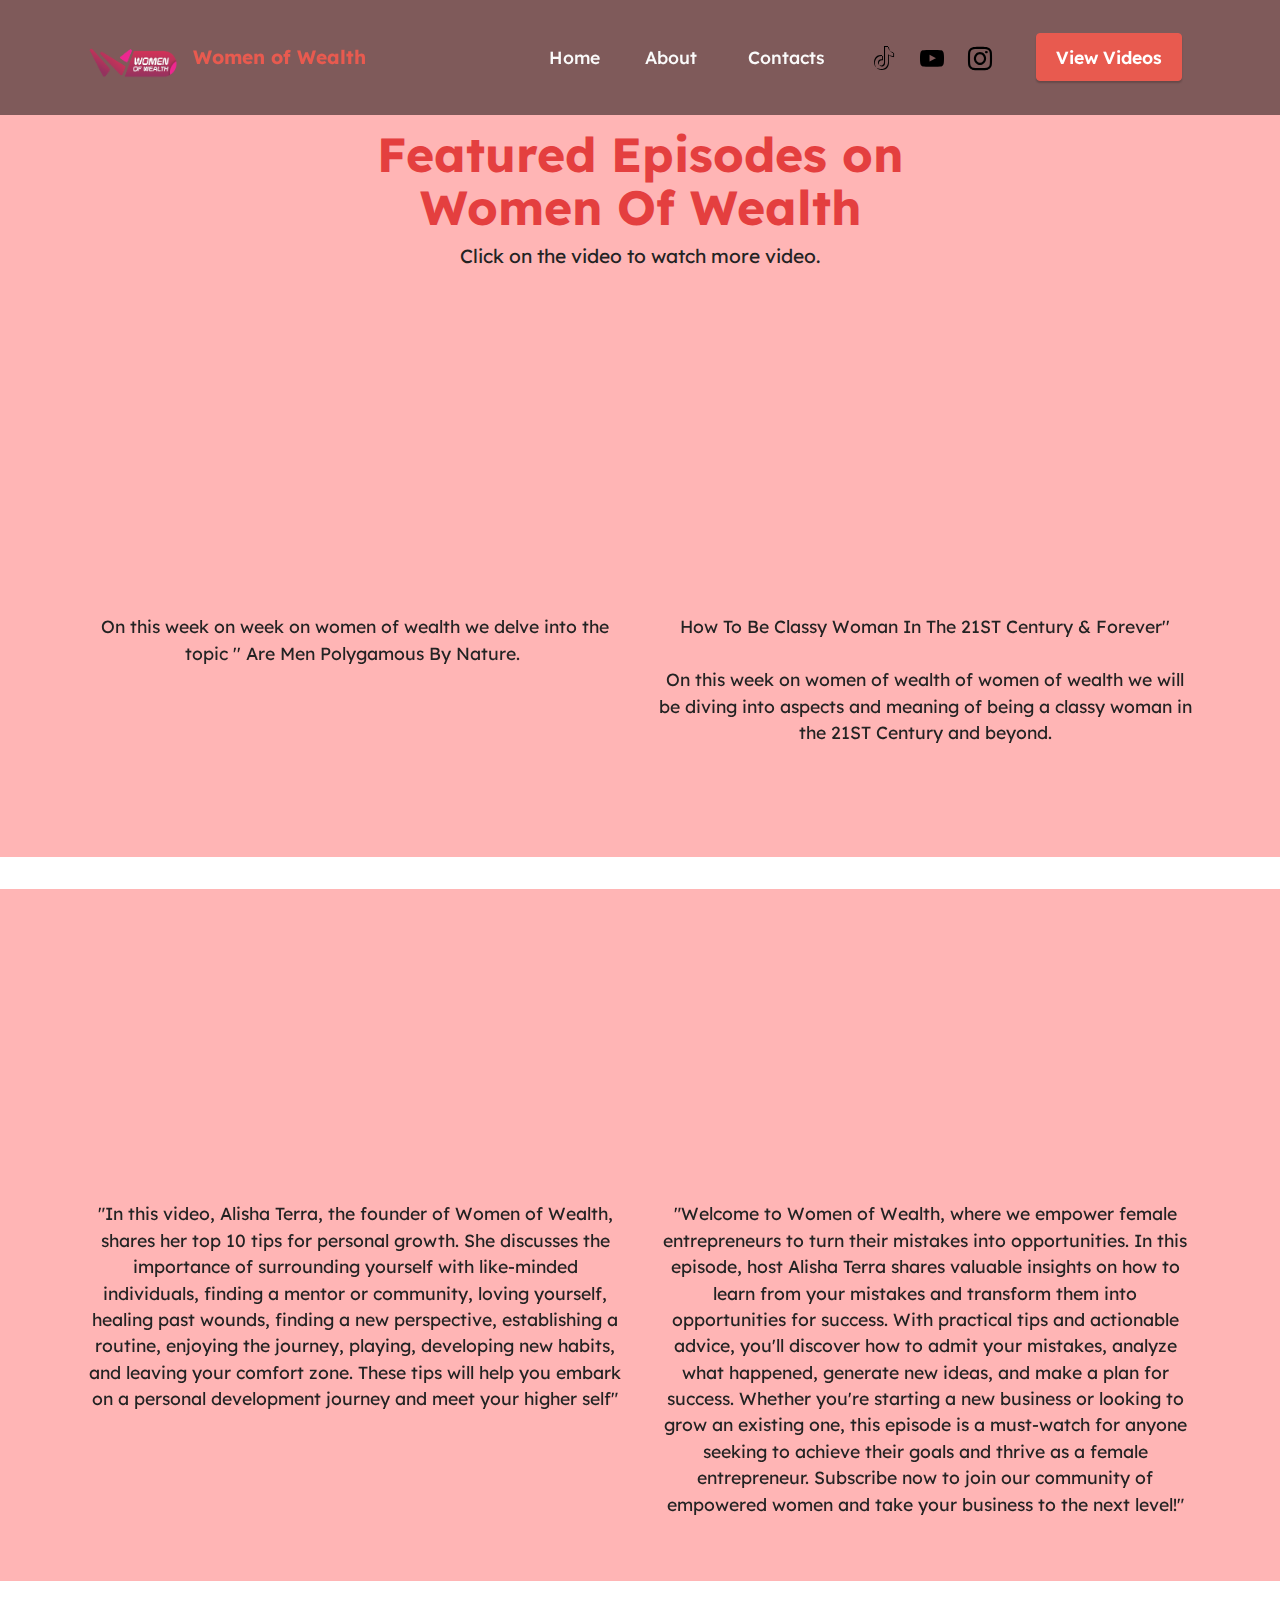
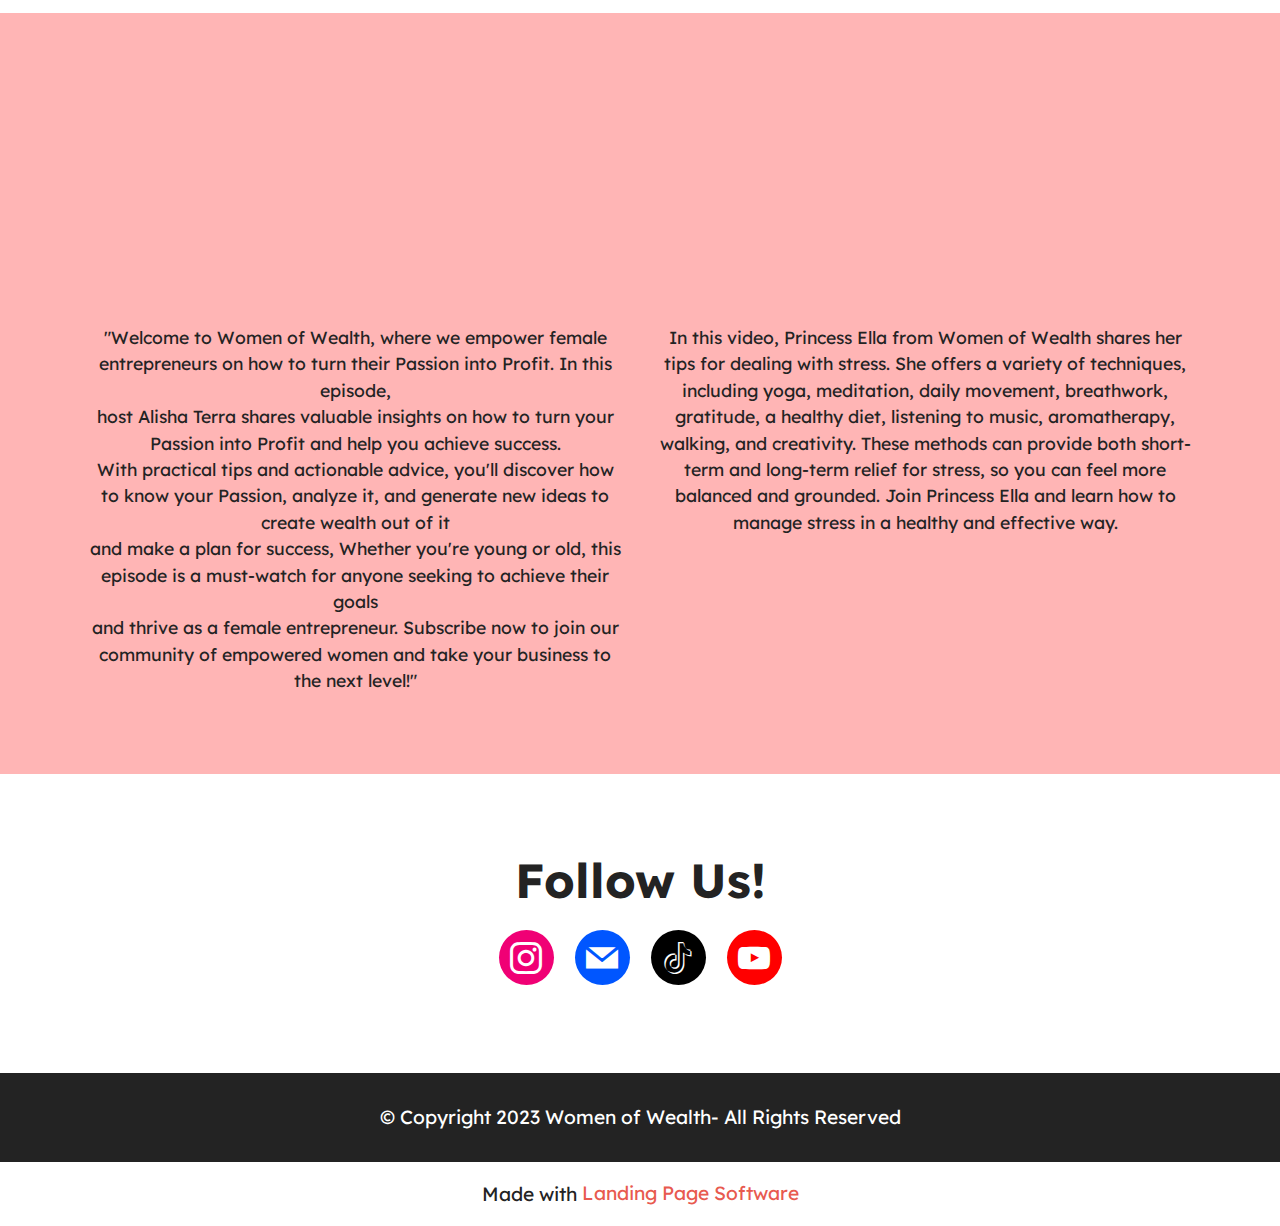
<file: page4.html>
<!DOCTYPE html>
<html  >
<head>
  <!-- Site made with Mobirise Website Builder v5.8.6, https://mobirise.com -->
  <meta charset="UTF-8">
  <meta http-equiv="X-UA-Compatible" content="IE=edge">
  <meta name="generator" content="Mobirise v5.8.6, mobirise.com">
  <meta name="viewport" content="width=device-width, initial-scale=1, minimum-scale=1">
  <link rel="shortcut icon" href="assets/images/womens-wealth-logo.png" type="image/x-icon">
  <meta name="description" content="">
  
  
  <title>featured Videos</title>
  <link rel="stylesheet" href="assets/bootstrap/css/bootstrap.min.css">
  <link rel="stylesheet" href="assets/bootstrap/css/bootstrap-grid.min.css">
  <link rel="stylesheet" href="assets/bootstrap/css/bootstrap-reboot.min.css">
  <link rel="stylesheet" href="assets/socicon/css/styles.css">
  <link rel="stylesheet" href="assets/dropdown/css/style.css">
  <link rel="stylesheet" href="assets/theme/css/style.css">
  <link rel="preload" href="https://fonts.googleapis.com/css?family=Jost:100,200,300,400,500,600,700,800,900,100i,200i,300i,400i,500i,600i,700i,800i,900i&display=swap" as="style" onload="this.onload=null;this.rel='stylesheet'">
  <noscript><link rel="stylesheet" href="https://fonts.googleapis.com/css?family=Jost:100,200,300,400,500,600,700,800,900,100i,200i,300i,400i,500i,600i,700i,800i,900i&display=swap"></noscript>
  <link rel="preload" href="https://fonts.googleapis.com/css?family=Lexend:100,200,300,400,500,600,700,800,900&display=swap" as="style" onload="this.onload=null;this.rel='stylesheet'">
  <noscript><link rel="stylesheet" href="https://fonts.googleapis.com/css?family=Lexend:100,200,300,400,500,600,700,800,900&display=swap"></noscript>
  <link rel="preload" as="style" href="assets/mobirise/css/mbr-additional.css"><link rel="stylesheet" href="assets/mobirise/css/mbr-additional.css" type="text/css">

  
  
  
</head>
<body>
  
  <section data-bs-version="5.1" class="menu menu2 cid-tD5eb2uzL6" once="menu" id="menu2-1e">
    
    <nav class="navbar navbar-dropdown navbar-fixed-top navbar-expand-lg">
        <div class="container">
            <div class="navbar-brand">
                <span class="navbar-logo">
                    <a href="index.html">
                        <img src="assets/images/womens-wealth-logo.png" alt="Mobirise Website Builder" style="height: 5.9rem;">
                    </a>
                </span>
                <span class="navbar-caption-wrap"><a class="navbar-caption text-primary display-7" href="index.html">Women of Wealth</a></span>
            </div>
            <button class="navbar-toggler" type="button" data-toggle="collapse" data-bs-toggle="collapse" data-target="#navbarSupportedContent" data-bs-target="#navbarSupportedContent" aria-controls="navbarNavAltMarkup" aria-expanded="false" aria-label="Toggle navigation">
                <div class="hamburger">
                    <span></span>
                    <span></span>
                    <span></span>
                    <span></span>
                </div>
            </button>
            <div class="collapse navbar-collapse" id="navbarSupportedContent">
                <ul class="navbar-nav nav-dropdown" data-app-modern-menu="true"><li class="nav-item"><a class="nav-link link text-white display-4" href="index.html">Home</a></li><li class="nav-item"><a class="nav-link link text-white display-4" href="page5.html">
                            About&nbsp;</a></li>
                    
                    <li class="nav-item"><a class="nav-link link text-white display-4" href="page1.html">Contacts</a>
                    </li></ul>
                <div class="icons-menu">
                    <a class="iconfont-wrapper" href="https://vm.tiktok.com/ZMYKdGnPe/" target="_blank">
                        <span class="p-2 mbr-iconfont socicon-tiktok socicon"></span>
                    </a>
                    <a class="iconfont-wrapper" href="https://www.youtube.com/channel/UCrimbMxi0fHr5FOYBMXQfew" target="_blank">
                        <span class="p-2 mbr-iconfont socicon-youtube socicon"></span>
                    </a>
                    <a class="iconfont-wrapper" href="https://instagram.com/nubytrillions?igshid=ZGUzMzM3NWJiOQ==" target="_blank">
                        <span class="p-2 mbr-iconfont socicon-instagram socicon"></span>
                    </a>
                    
                </div>
                <div class="navbar-buttons mbr-section-btn"><a class="btn btn-primary display-4" href="page4.html">View Videos</a></div>
            </div>
        </div>
    </nav>
</section>

<section data-bs-version="5.1" class="video3 cid-tD5eb0jmOQ" id="video3-18">
    
    
    
    <div class="container">
        <div class="mbr-section-head">
            <h4 class="mbr-section-title mbr-fonts-style mb-0 display-2">
                <strong>Featured Episodes on</strong><br><strong>Women Of Wealth</strong></h4>
            <h5 class="mbr-section-subtitle mbr-fonts-style mb-0 mt-2 display-7">Click on the video to watch more video.</h5>
        </div>
        <div class="row mt-4">
            <div class="col-12 col-md-6 video-block">
                <div class="video-wrapper"><iframe class="mbr-embedded-video" src="https://www.youtube.com/embed/xkGnHIxjw2Y?rel=0&amp;amp;mute=1&amp;showinfo=0&amp;autoplay=1&amp;loop=1&amp;playlist=xkGnHIxjw2Y" width="1280" height="720" frameborder="0" allowfullscreen></iframe></div>
                <p class="mbr-text pt-2 mbr-fonts-style display-4">On this week on  week on women of wealth we delve into the topic '' Are Men Polygamous By Nature.&nbsp;<br></p>
            </div>
            <div class="col-12 col-md-6 video-block">
                <div class="video-wrapper"><iframe class="mbr-embedded-video" src="https://www.youtube.com/embed/55Uj-JN-350?rel=0&amp;amp;mute=1&amp;showinfo=0&amp;autoplay=1&amp;loop=1&amp;playlist=55Uj-JN-350" width="1280" height="720" frameborder="0" allowfullscreen></iframe></div>
                <p class="mbr-text pt-2 mbr-fonts-style display-4">How To Be Classy Woman In The 21ST Century &amp; Forever''  
<br>
<br>On this week on women of wealth of women of wealth we will be diving into aspects and meaning of being  a classy woman in the 21ST Century and beyond.</p>
            </div>
        </div>
    </div>
</section>

<section data-bs-version="5.1" class="video3 cid-tD5eroX6ru" id="video3-1g">
    
    
    
    <div class="container">
        <div class="mbr-section-head">
            <h4 class="mbr-section-title mbr-fonts-style mb-0 display-2"></h4>
            <h5 class="mbr-section-subtitle mbr-fonts-style mb-0 mt-2 display-7"></h5>
        </div>
        <div class="row mt-4">
            <div class="col-12 col-md-6 video-block">
                <div class="video-wrapper"><iframe class="mbr-embedded-video" src="https://www.youtube.com/embed/x9IlO_JA_VA?rel=0&amp;amp;mute=1&amp;showinfo=0&amp;autoplay=1&amp;loop=1&amp;playlist=x9IlO_JA_VA" width="1280" height="720" frameborder="0" allowfullscreen></iframe></div>
                <p class="mbr-text pt-2 mbr-fonts-style display-4">
                    "In this video, Alisha Terra, the founder of Women of Wealth, shares her top 10 tips for personal growth. She discusses the importance of surrounding yourself with like-minded individuals, finding a mentor or community, loving yourself, healing past wounds, finding a new perspective, establishing a routine, enjoying the journey, playing, developing new habits, and leaving your comfort zone. These tips will help you embark on a personal development journey and meet your higher self"</p>
            </div>
            <div class="col-12 col-md-6 video-block">
                <div class="video-wrapper"><iframe class="mbr-embedded-video" src="https://www.youtube.com/embed/_BJidO47FdM?rel=0&amp;amp;mute=1&amp;showinfo=0&amp;autoplay=1&amp;loop=1&amp;playlist=_BJidO47FdM" width="1280" height="720" frameborder="0" allowfullscreen></iframe></div>
                <p class="mbr-text pt-2 mbr-fonts-style display-4">
                    "Welcome to Women of Wealth, where we empower female entrepreneurs to turn their mistakes into opportunities. In this episode, host Alisha Terra shares valuable insights on how to learn from your mistakes and transform them into opportunities for success. With practical tips and actionable advice, you'll discover how to admit your mistakes, analyze what happened, generate new ideas, and make a plan for success. Whether you're starting a new business or looking to grow an existing one, this episode is a must-watch for anyone seeking to achieve their goals and thrive as a female entrepreneur. Subscribe now to join our community of empowered women and take your business to the next level!"</p>
            </div>
        </div>
    </div>
</section>

<section data-bs-version="5.1" class="video3 cid-tD5eqjU6tS" id="video3-1f">
    
    
    
    <div class="container">
        <div class="mbr-section-head">
            <h4 class="mbr-section-title mbr-fonts-style mb-0 display-2"></h4>
            <h5 class="mbr-section-subtitle mbr-fonts-style mb-0 mt-2 display-7"></h5>
        </div>
        <div class="row mt-4">
            <div class="col-12 col-md-6 video-block">
                <div class="video-wrapper"><iframe class="mbr-embedded-video" src="https://www.youtube.com/embed/FL7xDbfodb8?rel=0&amp;amp;mute=1&amp;showinfo=0&amp;autoplay=1&amp;loop=1&amp;playlist=FL7xDbfodb8" width="1280" height="720" frameborder="0" allowfullscreen></iframe></div>
                <p class="mbr-text pt-2 mbr-fonts-style display-4">"Welcome to Women of Wealth, where we empower female entrepreneurs on how to turn their Passion into Profit. In this episode, 
<br>host Alisha Terra shares valuable insights on how to turn your Passion into Profit and help you achieve success. 
<br>With practical tips and actionable advice, you'll discover how to know your Passion, analyze it,  and generate new ideas to create wealth out of it
<br> and make a plan for success, Whether you're young or old, this episode is a must-watch for anyone seeking to achieve their goals
<br> and thrive as a female entrepreneur. Subscribe now to join our community of empowered women and take your business to the next level!"</p>
            </div>
            <div class="col-12 col-md-6 video-block">
                <div class="video-wrapper"><iframe class="mbr-embedded-video" src="https://www.youtube.com/embed/O_YVfEV2gwI?rel=0&amp;amp;mute=1&amp;showinfo=0&amp;autoplay=1&amp;loop=1&amp;playlist=O_YVfEV2gwI" width="1280" height="720" frameborder="0" allowfullscreen></iframe></div>
                <p class="mbr-text pt-2 mbr-fonts-style display-4">In this video, Princess Ella from Women of Wealth shares her tips for dealing with stress. She offers a variety of techniques, including yoga, meditation, daily movement, breathwork, gratitude, a healthy diet, listening to music, aromatherapy, walking, and creativity. These methods can provide both short-term and long-term relief for stress, so you can feel more balanced and grounded. Join Princess Ella and learn how to manage stress in a healthy and effective way.</p>
            </div>
        </div>
    </div>
</section>

<section data-bs-version="5.1" class="share3 cid-tDbBQal7sa" id="share3-1x">
    
     
    
    
    

    <div class="container">
        <div class="media-container-row">
            <div class="col-12">
                <h3 class="mbr-section-title align-center mb-3 mbr-fonts-style display-2">
                    <strong>Follow Us!</strong>
                </h3>
                <div class="social-list align-center">
                   
                    
                        
                        <a class="iconfont-wrapper bg-instagram m-2" href="https://instagram.com/nubytrillions?igshid=ZGUzMzM3NWJiOQ==" target="_blank">
                            <span class="socicon-instagram socicon"></span>
                        </a>
                        
                        
                        
                        <a class="iconfont-wrapper bg-behance m-2" href="mailto:womenofwealth28@gmail.com">
                            <span class="socicon-mail socicon"></span>
                        </a>
                        
                        <a class="iconfont-wrapper bg-tiktok m-2" href="https://vm.tiktok.com/ZMYKdGnPe/" target="_blank">
                            <span class="socicon-tiktok socicon"></span>
                        </a>
                        <a class="iconfont-wrapper bg-youtube m-2" href="https://www.youtube.com/channel/UCrimbMxi0fHr5FOYBMXQfew" target="_blank">
                            <span class="socicon-youtube socicon"></span>
                        </a>
                        
                </div>
            </div>
        </div>
    </div>
</section>

<section data-bs-version="5.1" class="footer7 cid-tD5eb2dfgA" once="footers" id="footer7-1d">

    

    

    <div class="container">
        <div class="media-container-row align-center mbr-white">
            <div class="col-12">
                <p class="mbr-text mb-0 mbr-fonts-style display-7">
                    © Copyright 2023 Women of Wealth- All Rights Reserved
                </p>
            </div>
        </div>
    </div>
</section><section class="display-7" style="padding: 0;align-items: center;justify-content: center;flex-wrap: wrap;    align-content: center;display: flex;position: relative;height: 4rem;"><a href="https://mobiri.se/3004953" style="flex: 1 1;height: 4rem;position: absolute;width: 100%;z-index: 1;"><img alt="" style="height: 4rem;" src="[data-uri]"></a><p style="margin: 0;text-align: center;" class="display-7">Made with &#8204;</p><a style="z-index:1" href="https://mobirise.com/builder/landing-page-software.html">Landing Page Software</a></section><script src="assets/bootstrap/js/bootstrap.bundle.min.js"></script>  <script src="assets/smoothscroll/smooth-scroll.js"></script>  <script src="assets/ytplayer/index.js"></script>  <script src="assets/playervimeo/vimeo_player.js"></script>  <script src="assets/dropdown/js/navbar-dropdown.js"></script>  <script src="assets/theme/js/script.js"></script>  
  
  
</body>
</html>
</file>
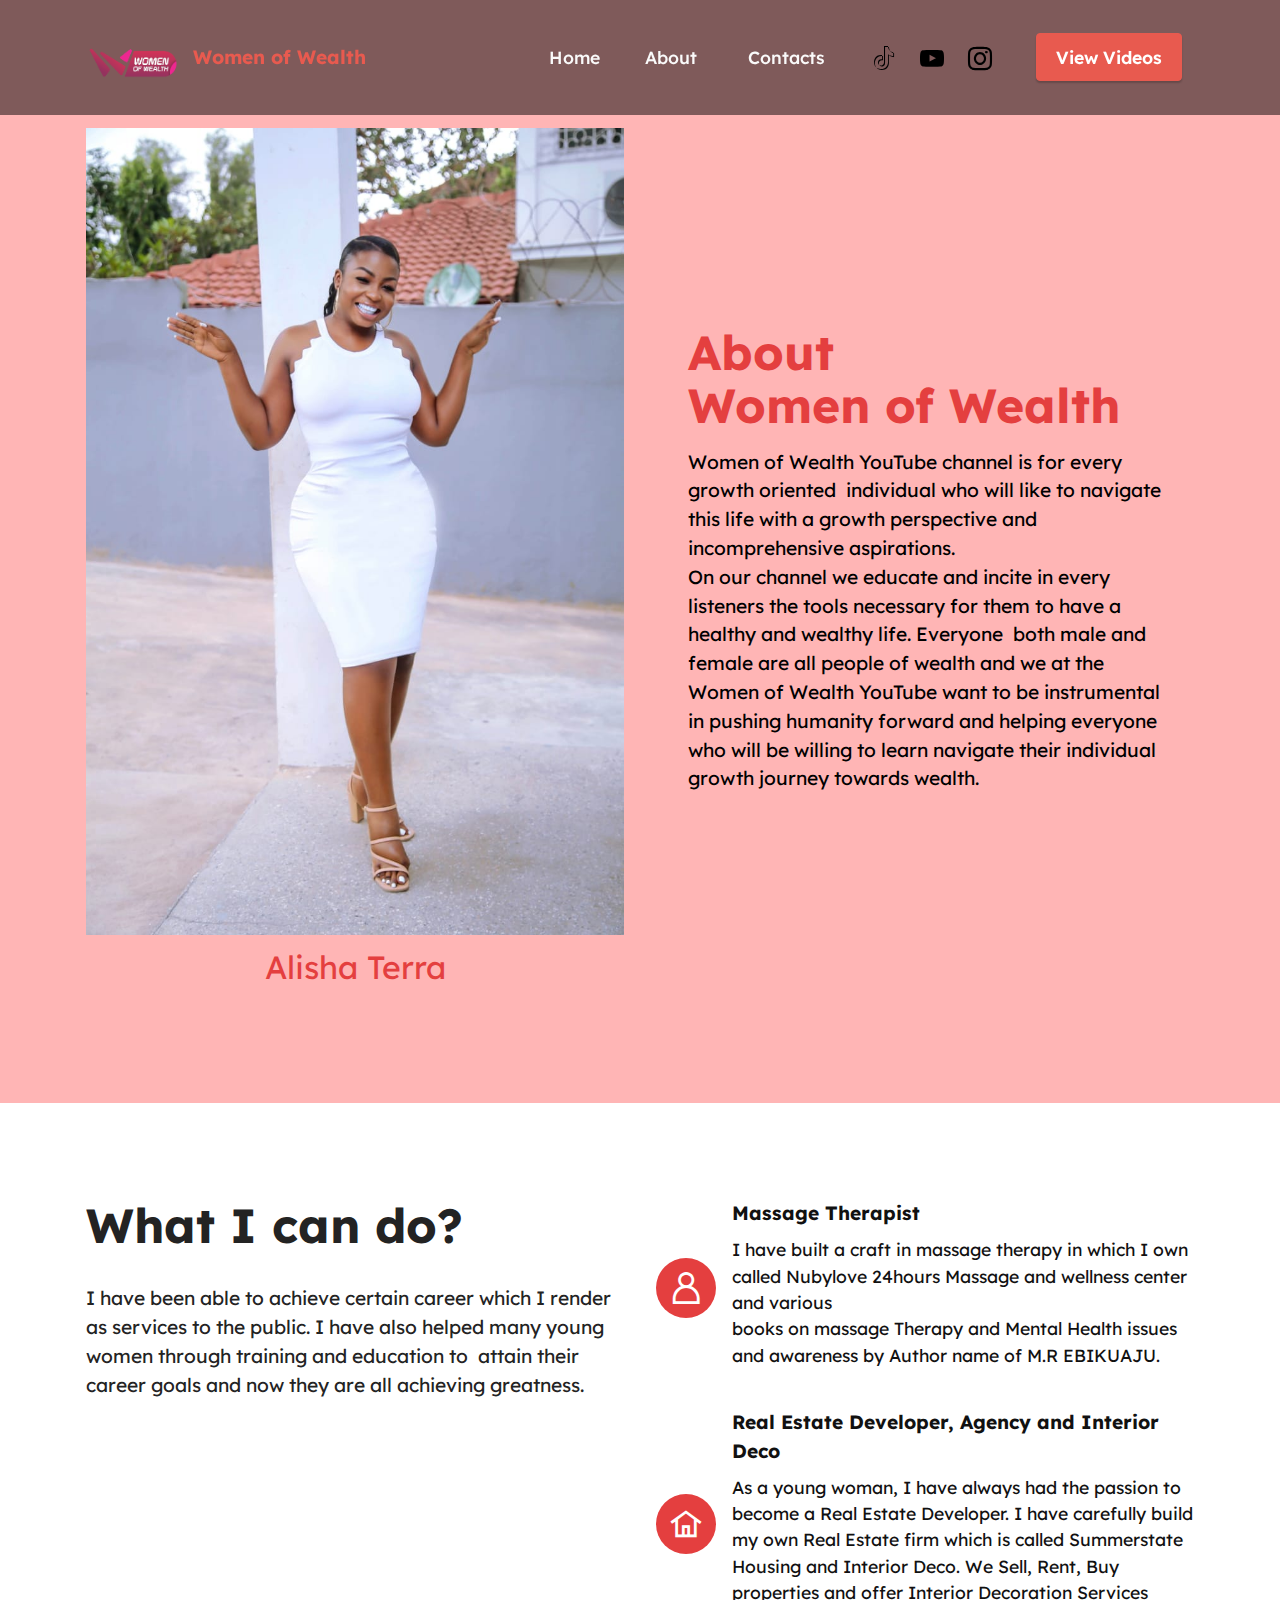
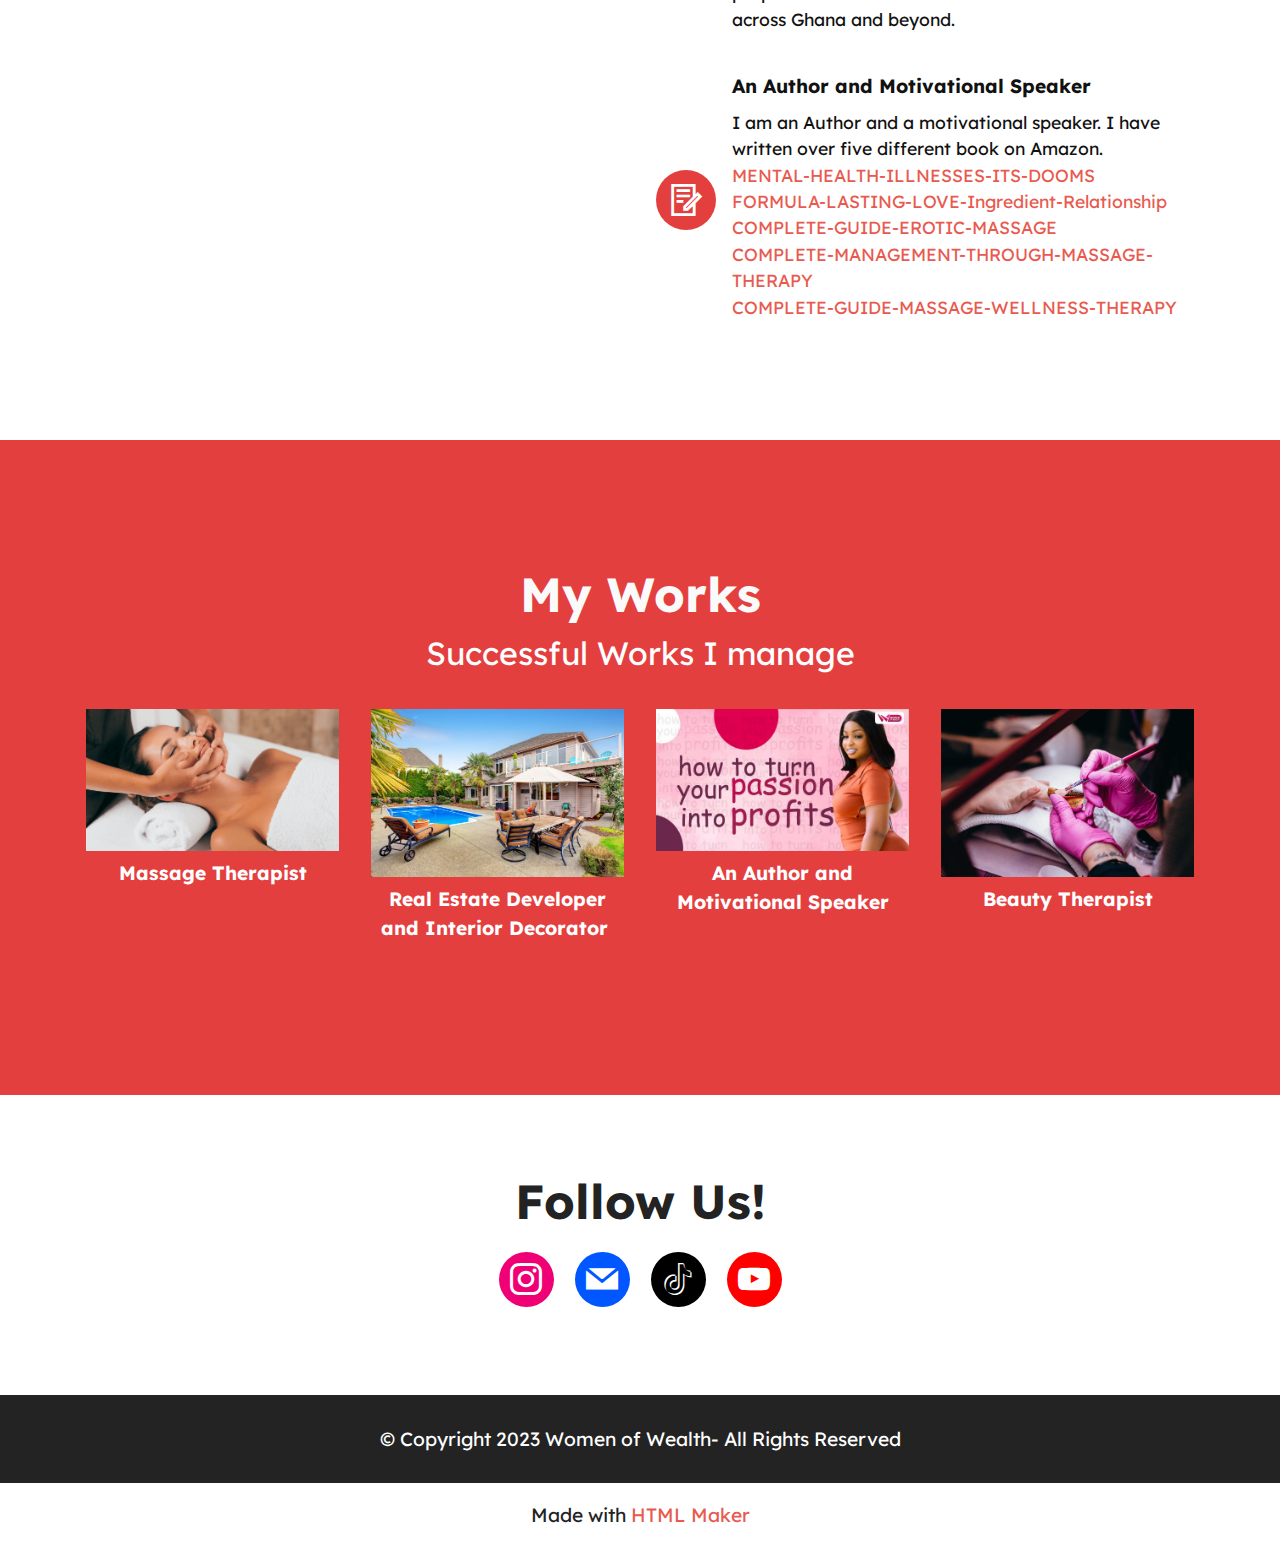
<file: page5.html>
<!DOCTYPE html>
<html  >
<head>
  <!-- Site made with Mobirise Website Builder v5.8.6, https://mobirise.com -->
  <meta charset="UTF-8">
  <meta http-equiv="X-UA-Compatible" content="IE=edge">
  <meta name="generator" content="Mobirise v5.8.6, mobirise.com">
  <meta name="viewport" content="width=device-width, initial-scale=1, minimum-scale=1">
  <link rel="shortcut icon" href="assets/images/womens-wealth-logo.png" type="image/x-icon">
  <meta name="description" content="">
  
  
  <title>About</title>
  <link rel="stylesheet" href="assets/web/assets/mobirise-icons2/mobirise2.css">
  <link rel="stylesheet" href="assets/bootstrap/css/bootstrap.min.css">
  <link rel="stylesheet" href="assets/bootstrap/css/bootstrap-grid.min.css">
  <link rel="stylesheet" href="assets/bootstrap/css/bootstrap-reboot.min.css">
  <link rel="stylesheet" href="assets/socicon/css/styles.css">
  <link rel="stylesheet" href="assets/dropdown/css/style.css">
  <link rel="stylesheet" href="assets/theme/css/style.css">
  <link rel="preload" href="https://fonts.googleapis.com/css?family=Jost:100,200,300,400,500,600,700,800,900,100i,200i,300i,400i,500i,600i,700i,800i,900i&display=swap" as="style" onload="this.onload=null;this.rel='stylesheet'">
  <noscript><link rel="stylesheet" href="https://fonts.googleapis.com/css?family=Jost:100,200,300,400,500,600,700,800,900,100i,200i,300i,400i,500i,600i,700i,800i,900i&display=swap"></noscript>
  <link rel="preload" href="https://fonts.googleapis.com/css?family=Lexend:100,200,300,400,500,600,700,800,900&display=swap" as="style" onload="this.onload=null;this.rel='stylesheet'">
  <noscript><link rel="stylesheet" href="https://fonts.googleapis.com/css?family=Lexend:100,200,300,400,500,600,700,800,900&display=swap"></noscript>
  <link rel="preload" as="style" href="assets/mobirise/css/mbr-additional.css"><link rel="stylesheet" href="assets/mobirise/css/mbr-additional.css" type="text/css">

  
  
  
</head>
<body>
  
  <section data-bs-version="5.1" class="menu menu2 cid-tDbwrAOq8Q" once="menu" id="menu2-1r">
    
    <nav class="navbar navbar-dropdown navbar-fixed-top navbar-expand-lg">
        <div class="container">
            <div class="navbar-brand">
                <span class="navbar-logo">
                    <a href="index.html">
                        <img src="assets/images/womens-wealth-logo.png" alt="Mobirise Website Builder" style="height: 5.9rem;">
                    </a>
                </span>
                <span class="navbar-caption-wrap"><a class="navbar-caption text-primary display-7" href="index.html">Women of Wealth</a></span>
            </div>
            <button class="navbar-toggler" type="button" data-toggle="collapse" data-bs-toggle="collapse" data-target="#navbarSupportedContent" data-bs-target="#navbarSupportedContent" aria-controls="navbarNavAltMarkup" aria-expanded="false" aria-label="Toggle navigation">
                <div class="hamburger">
                    <span></span>
                    <span></span>
                    <span></span>
                    <span></span>
                </div>
            </button>
            <div class="collapse navbar-collapse" id="navbarSupportedContent">
                <ul class="navbar-nav nav-dropdown" data-app-modern-menu="true"><li class="nav-item"><a class="nav-link link text-white display-4" href="index.html">Home</a></li><li class="nav-item"><a class="nav-link link text-white display-4" href="page5.html">
                            About&nbsp;</a></li>
                    
                    <li class="nav-item"><a class="nav-link link text-white display-4" href="page1.html">Contacts</a>
                    </li></ul>
                <div class="icons-menu">
                    <a class="iconfont-wrapper" href="https://vm.tiktok.com/ZMYKdGnPe/" target="_blank">
                        <span class="p-2 mbr-iconfont socicon-tiktok socicon"></span>
                    </a>
                    <a class="iconfont-wrapper" href="https://www.youtube.com/channel/UCrimbMxi0fHr5FOYBMXQfew" target="_blank">
                        <span class="p-2 mbr-iconfont socicon-youtube socicon"></span>
                    </a>
                    <a class="iconfont-wrapper" href="https://instagram.com/nubytrillions?igshid=ZGUzMzM3NWJiOQ==" target="_blank">
                        <span class="p-2 mbr-iconfont socicon-instagram socicon"></span>
                    </a>
                    
                </div>
                <div class="navbar-buttons mbr-section-btn"><a class="btn btn-primary display-4" href="page4.html">View Videos</a></div>
            </div>
        </div>
    </nav>
</section>

<section data-bs-version="5.1" class="image1 cid-tDbwrxBWMf" id="image1-1i">
    

    

    <div class="container">
        <div class="row align-items-center">
            <div class="col-12 col-lg-6">
                <div class="image-wrapper">
                    <img src="assets/images/img-20230414-wa0040.jpg" alt="Mobirise Website Builder">
                    <p class="mbr-description mbr-fonts-style pt-2 align-center display-5">
                    Alisha Terra</p>
                </div>
            </div>
            <div class="col-12 col-lg">
                <div class="text-wrapper">
                    <h3 class="mbr-section-title mbr-fonts-style mb-3 display-2">
                        <strong>About </strong><br><strong>Women of Wealth</strong></h3>
                    <p class="mbr-text mbr-fonts-style display-7">Women of Wealth YouTube channel is for every growth oriented&nbsp; individual who will like to navigate this life with a growth perspective and incomprehensive aspirations.<br>On our channel we educate and incite in every listeners the tools necessary for them to have a healthy and wealthy life. Everyone&nbsp; both male and female are all people of wealth and we at the Women of Wealth YouTube want to be instrumental in pushing humanity forward and helping everyone who will be willing to learn navigate their individual growth journey towards wealth.</p>
                </div>
            </div>
        </div>
    </div>
</section>

<section data-bs-version="5.1" class="features12 cid-tDbwryjl2N" id="features13-1k">

    

    
    
    <div class="container">
        <div class="row justify-content-center">
            <div class="col-12 col-lg-6">
                <div class="card-wrapper">
                    <div class="card-box align-left">
                        <h4 class="card-title mbr-fonts-style mb-4 display-2">
                            <strong>What I can do?</strong></h4>
                        <p class="mbr-text mbr-fonts-style mb-4 display-7">I have been able to achieve certain career which I render as services to the public. I have also helped many young women through training and education to&nbsp; attain their career goals and now they are all achieving greatness.</p>
                        
                    </div>
                </div>
            </div>
            <div class="col-12 col-lg-6">
                <div class="item mbr-flex">
                    <div class="icon-box">
                        <span class="mbr-iconfont mobi-mbri-user mobi-mbri"></span>
                    </div>
                    <div class="text-box">
                        <h4 class="icon-title mbr-black mbr-fonts-style display-7">
                            <strong>Massage Therapist</strong></h4>
                        <h5 class="icon-text mbr-black mbr-fonts-style display-4">I have built a craft in massage therapy in which I own called Nubylove 24hours Massage and wellness center and various
<div>books on massage Therapy and Mental Health issues and awareness by Author name of M.R EBIKUAJU.</div></h5>
                    </div>
                </div>
                <div class="item mbr-flex">
                    <div class="icon-box">
                        <span class="mbr-iconfont mobi-mbri-home mobi-mbri"></span>
                    </div>
                    <div class="text-box">
                        <h4 class="icon-title mbr-black mbr-fonts-style display-7"><strong>Real Estate Developer, Agency and Interior Deco</strong></h4>
                        <h5 class="icon-text mbr-black mbr-fonts-style display-4">As a young woman, I have always had the passion to become a Real Estate Developer. I have carefully build my own Real Estate firm which is called Summerstate Housing and Interior Deco. We Sell, Rent, Buy properties and offer Interior Decoration Services across Ghana and beyond.</h5>
                    </div>
                </div>
                <div class="item mbr-flex">
                    <div class="icon-box">
                        <span class="mbr-iconfont mobi-mbri-contact-form mobi-mbri"></span>
                    </div>
                    <div class="text-box">
                        <h4 class="icon-title mbr-black mbr-fonts-style display-7">
                            <strong>An Author and Motivational Speaker</strong></h4>
                        <h5 class="icon-text mbr-black mbr-fonts-style display-4">I am  an Author and a motivational speaker. I have written over five different book on Amazon.
<div><a href="https://www.amazon.com/MENTAL-HEALTH-ILLNESSES-ITS-DOOMS-ebook/dp/B0BVZXXV3Z/ref=sr_1_fkmr1_1?crid=3TKCTRUXZ0VE7&keywords=mental+health+mental+illness+and+it+dooms&qid=1681627460&s=books&sprefix=mental+health+mental+illness+and+it+dooms%2Cstripbooks-intl-ship%2C246&sr=1-1-fkmr1" class="text-primary" target="_blank">MENTAL-HEALTH-ILLNESSES-ITS-DOOMS</a>
</div><div><a href="https://www.amazon.com/FORMULA-LASTING-LOVE-Ingredient-Relationship-ebook/dp/B0BVVLVS7M/ref=sr_1_1?crid=1B7XSHFR5KVON&keywords=the+formula+for+lasting+love&qid=1681627274&s=books&sprefix=the+formula+for+lasting+love%2Cstripbooks-intl-ship%2C267&sr=1-1" class="text-primary" target="_blank">FORMULA-LASTING-LOVE-Ingredient-Relationship</a>
</div><div><a href="https://www.amazon.com/s?k=COMPLETE-GUIDE-EROTIC-MASSAGE-MUSTHAVE&i=stripbooks-intl-ship&crid=2YER1ILSMHOCH&sprefix=complete-guide-erotic-massage-musthave%2Cstripbooks-intl-ship%2C556&ref=nb_sb_noss" class="text-primary" target="_blank">COMPLETE-GUIDE-EROTIC-MASSAGE</a>
</div><div><a href="https://www.amazon.com/COMPLETE-MANAGEMENT-THROUGH-MASSAGE-THERAPY-ebook/dp/B0BK9TS3R5/ref=sr_1_6?crid=24BRQIYC0JFLM&keywords=%2FCOMPLETE-MANAGEMENT-THROUGH-MASSAGE-THERAPY-ebook&qid=1681627843&s=books&sprefix=complete-management-through-massage-therapy-ebook%2Cstripbooks-intl-ship%2C246&sr=1-6" class="text-primary" target="_blank">COMPLETE-MANAGEMENT-THROUGH-MASSAGE-THERAPY</a>
</div><div><a href="https://www.amazon.com/COMPLETE-GUIDE-MASSAGE-WELLNESS-THERAPY-ebook/dp/B0BHHR1759/ref=sr_1_1?crid=1OT6EYNO9HKK0&keywords=COMPLETE-GUIDE-MASSAGE-WELLNESS-THERAPY-ebook&qid=1681627909&s=books&sprefix=complete-guide-massage-wellness-therapy-ebook%2Cstripbooks-intl-ship%2C245&sr=1-1" class="text-primary" target="_blank">COMPLETE-GUIDE-MASSAGE-WELLNESS-THERAPY</a></div><div>
</div><div>
</div><div>
</div><div>
</div><div>
</div><div>
</div></h5>
                    </div>
                </div>
            </div>
        </div>
    </div>
</section>

<section data-bs-version="5.1" class="gallery5 mbr-gallery cid-tDbzrsnoxS" id="gallery5-1w">
    

    

    <div class="container">
        <div class="mbr-section-head">
            <h3 class="mbr-section-title mbr-fonts-style align-center m-0 display-2"><strong>My Works</strong></h3>
            <h4 class="mbr-section-subtitle mbr-fonts-style align-center mb-0 mt-2 display-5">Successful Works I manage</h4>
        </div>
        <div class="row mbr-gallery mt-4">
            <div class="col-12 col-md-6 col-lg-3 item gallery-image">
                <div class="item-wrapper" data-toggle="modal" data-bs-toggle="modal" data-target="#tDDEVXE982-modal" data-bs-target="#tDDEVXE982-modal">
                    <img class="w-100" src="assets/images/faac-596x335.png" alt="Mobirise Website Builder" data-slide-to="0" data-bs-slide-to="0" data-target="#lb-tDDEVXE982" data-bs-target="#lb-tDDEVXE982">
                    <div class="icon-wrapper">
                        <span class="mobi-mbri mobi-mbri-search mbr-iconfont mbr-iconfont-btn"></span>
                    </div>
                </div>
                <h6 class="mbr-item-subtitle mbr-fonts-style align-center mb-2 mt-2 display-7"><strong>Massage Therapist</strong></h6>
            </div>
            <div class="col-12 col-md-6 col-lg-3 item gallery-image">
                <div class="item-wrapper" data-toggle="modal" data-bs-toggle="modal" data-target="#tDDEVXE982-modal" data-bs-target="#tDDEVXE982-modal">
                    <img class="w-100" src="assets/images/nuio-596x397.jpg" alt="Mobirise Website Builder" data-slide-to="1" data-bs-slide-to="1" data-target="#lb-tDDEVXE982" data-bs-target="#lb-tDDEVXE982">
                    <div class="icon-wrapper">
                        <span class="mobi-mbri mobi-mbri-search mbr-iconfont mbr-iconfont-btn"></span>
                    </div>
                </div>
                <h6 class="mbr-item-subtitle mbr-fonts-style align-center mb-2 mt-2 display-7"><strong>Real Estate Developer and Interior Decorator&nbsp;</strong></h6>
            </div>
            <div class="col-12 col-md-6 col-lg-3 item gallery-image">
                <div class="item-wrapper" data-toggle="modal" data-bs-toggle="modal" data-target="#tDDEVXE982-modal" data-bs-target="#tDDEVXE982-modal">
                    <img class="w-100" src="assets/images/womens-wealth-designsb1-596x336.jpg" alt="Mobirise Website Builder" data-slide-to="2" data-bs-slide-to="2" data-target="#lb-tDDEVXE982" data-bs-target="#lb-tDDEVXE982">
                    <div class="icon-wrapper">
                        <span class="mobi-mbri mobi-mbri-search mbr-iconfont mbr-iconfont-btn"></span>
                    </div>
                </div>
                <h6 class="mbr-item-subtitle mbr-fonts-style align-center mb-2 mt-2 display-7"><strong>An Author and Motivational Speaker</strong></h6>
            </div>
            <div class="col-12 col-md-6 col-lg-3 item gallery-image">
                <div class="item-wrapper" data-toggle="modal" data-bs-toggle="modal" data-target="#tDDEVXE982-modal" data-bs-target="#tDDEVXE982-modal">
                    <img class="w-100" src="assets/images/mbr-1-596x397.jpg" alt="Mobirise Website Builder" data-slide-to="3" data-bs-slide-to="3" data-target="#lb-tDDEVXE982" data-bs-target="#lb-tDDEVXE982">
                    <div class="icon-wrapper">
                        <span class="mobi-mbri mobi-mbri-search mbr-iconfont mbr-iconfont-btn"></span>
                    </div>
                </div>
                <h6 class="mbr-item-subtitle mbr-fonts-style align-center mb-2 mt-2 display-7"><strong>Beauty Therapist</strong></h6>
            </div>
        </div>

        <div class="modal mbr-slider" tabindex="-1" role="dialog" aria-hidden="true" id="tDDEVXE982-modal">
            <div class="modal-dialog" role="document">
                <div class="modal-content">
                    <div class="modal-body">
                        <div class="carousel slide" id="lb-tDDEVXE982" data-interval="5000" data-bs-interval="5000">
                            <div class="carousel-inner">
                                <div class="carousel-item active">
                                    <img class="d-block w-100" src="assets/images/faac-596x335.png" alt="Mobirise Website Builder">
                                </div>
                                <div class="carousel-item">
                                    <img class="d-block w-100" src="assets/images/nuio-596x397.jpg" alt="Mobirise Website Builder">
                                </div>
                                <div class="carousel-item">
                                    <img class="d-block w-100" src="assets/images/womens-wealth-designsb1-596x336.jpg" alt="Mobirise Website Builder">
                                </div>
                                <div class="carousel-item">
                                    <img class="d-block w-100" src="assets/images/mbr-1-596x397.jpg" alt="Mobirise Website Builder">
                                </div>
                            </div>
                            <ol class="carousel-indicators">
                                <li data-slide-to="0" data-bs-slide-to="0" class="active" data-target="#lb-tDDEVXE982" data-bs-target="#lb-tDDEVXE982"></li>
                                <li data-slide-to="1" data-bs-slide-to="1" data-target="#lb-tDDEVXE982" data-bs-target="#lb-tDDEVXE982"></li>
                                <li data-slide-to="2" data-bs-slide-to="2" data-target="#lb-tDDEVXE982" data-bs-target="#lb-tDDEVXE982"></li>
                                <li data-slide-to="3" data-bs-slide-to="3" data-target="#lb-tDDEVXE982" data-bs-target="#lb-tDDEVXE982"></li>
                            </ol>
                            <a role="button" href="" class="close" data-dismiss="modal" data-bs-dismiss="modal" aria-label="Close">
                            </a>
                            <a class="carousel-control-prev carousel-control" role="button" data-slide="prev" data-bs-slide="prev" href="#lb-tDDEVXE982">
                                <span class="mobi-mbri mobi-mbri-arrow-prev" aria-hidden="true"></span>
                                <span class="sr-only visually-hidden">Previous</span>
                            </a>
                            <a class="carousel-control-next carousel-control" role="button" data-slide="next" data-bs-slide="next" href="#lb-tDDEVXE982">
                                <span class="mobi-mbri mobi-mbri-arrow-next" aria-hidden="true"></span>
                                <span class="sr-only visually-hidden">Next</span>
                            </a>
                        </div>
                    </div>
                </div>
            </div>
        </div>
    </div>
</section>

<section data-bs-version="5.1" class="share3 cid-tDbwrzHhfj" id="share3-1o">
    
     
    
    
    

    <div class="container">
        <div class="media-container-row">
            <div class="col-12">
                <h3 class="mbr-section-title align-center mb-3 mbr-fonts-style display-2">
                    <strong>Follow Us!</strong>
                </h3>
                <div class="social-list align-center">
                   
                    
                        
                        <a class="iconfont-wrapper bg-instagram m-2" href="https://instagram.com/nubytrillions?igshid=ZGUzMzM3NWJiOQ==" target="_blank">
                            <span class="socicon-instagram socicon"></span>
                        </a>
                        
                        
                        
                        <a class="iconfont-wrapper bg-behance m-2" href="mailto:womenofwealth28@gmail.com">
                            <span class="socicon-mail socicon"></span>
                        </a>
                        
                        <a class="iconfont-wrapper bg-tiktok m-2" href="https://vm.tiktok.com/ZMYKdGnPe/" target="_blank">
                            <span class="socicon-tiktok socicon"></span>
                        </a>
                        <a class="iconfont-wrapper bg-youtube m-2" href="https://www.youtube.com/channel/UCrimbMxi0fHr5FOYBMXQfew" target="_blank">
                            <span class="socicon-youtube socicon"></span>
                        </a>
                        
                </div>
            </div>
        </div>
    </div>
</section>

<section data-bs-version="5.1" class="footer7 cid-tDbwrAvgOL" once="footers" id="footer7-1q">

    

    

    <div class="container">
        <div class="media-container-row align-center mbr-white">
            <div class="col-12">
                <p class="mbr-text mb-0 mbr-fonts-style display-7">
                    © Copyright 2023 Women of Wealth- All Rights Reserved
                </p>
            </div>
        </div>
    </div>
</section><section class="display-7" style="padding: 0;align-items: center;justify-content: center;flex-wrap: wrap;    align-content: center;display: flex;position: relative;height: 4rem;"><a href="https://mobiri.se/3004953" style="flex: 1 1;height: 4rem;position: absolute;width: 100%;z-index: 1;"><img alt="" style="height: 4rem;" src="[data-uri]"></a><p style="margin: 0;text-align: center;" class="display-7">Made with &#8204;</p><a style="z-index:1" href="https://mobirise.com/html-builder.html">HTML Maker</a></section><script src="assets/bootstrap/js/bootstrap.bundle.min.js"></script>  <script src="assets/smoothscroll/smooth-scroll.js"></script>  <script src="assets/ytplayer/index.js"></script>  <script src="assets/dropdown/js/navbar-dropdown.js"></script>  <script src="assets/theme/js/script.js"></script>  
  
  
</body>
</html>
</file>
<file: assets/web/assets/mobirise-icons2/mobirise2.css>
@font-face {
  font-family: 'Moririse2';
  font-display: swap;
  src:  url('mobirise2.eot?f2bix4');
  src:  url('mobirise2.eot?f2bix4#iefix') format('embedded-opentype'),
    url('mobirise2.ttf?f2bix4') format('truetype'),
    url('mobirise2.woff?f2bix4') format('woff'),
    url('mobirise2.svg?f2bix4#mobirise2') format('svg');
  font-weight: normal;
  font-style: normal;
}

[class^="mobi-"], [class*=" mobi-"] {
  /* use !important to prevent issues with browser extensions that change fonts */
  font-family: 'Moririse2' !important;
  speak: none;
  font-style: normal;
  font-weight: normal;
  font-variant: normal;
  text-transform: none;
  line-height: 1;

  /* Better Font Rendering =========== */
  -webkit-font-smoothing: antialiased;
  -moz-osx-font-smoothing: grayscale;
}

.mobi-mbri-add-submenu:before {
  content: "\e900";
}
.mobi-mbri-alert:before {
  content: "\e901";
}
.mobi-mbri-align-center:before {
  content: "\e902";
}
.mobi-mbri-align-justify:before {
  content: "\e903";
}
.mobi-mbri-align-left:before {
  content: "\e904";
}
.mobi-mbri-align-right:before {
  content: "\e905";
}
.mobi-mbri-android:before {
  content: "\e906";
}
.mobi-mbri-apple:before {
  content: "\e907";
}
.mobi-mbri-arrow-down:before {
  content: "\e908";
}
.mobi-mbri-arrow-next:before {
  content: "\e909";
}
.mobi-mbri-arrow-prev:before {
  content: "\e90a";
}
.mobi-mbri-arrow-up:before {
  content: "\e90b";
}
.mobi-mbri-bold:before {
  content: "\e90c";
}
.mobi-mbri-bookmark:before {
  content: "\e90d";
}
.mobi-mbri-bootstrap:before {
  content: "\e90e";
}
.mobi-mbri-briefcase:before {
  content: "\e90f";
}
.mobi-mbri-browse:before {
  content: "\e910";
}
.mobi-mbri-bulleted-list:before {
  content: "\e911";
}
.mobi-mbri-calendar:before {
  content: "\e912";
}
.mobi-mbri-camera:before {
  content: "\e913";
}
.mobi-mbri-cart-add:before {
  content: "\e914";
}
.mobi-mbri-cart-full:before {
  content: "\e915";
}
.mobi-mbri-cash:before {
  content: "\e916";
}
.mobi-mbri-change-style:before {
  content: "\e917";
}
.mobi-mbri-chat:before {
  content: "\e918";
}
.mobi-mbri-clock:before {
  content: "\e919";
}
.mobi-mbri-close:before {
  content: "\e91a";
}
.mobi-mbri-cloud:before {
  content: "\e91b";
}
.mobi-mbri-code:before {
  content: "\e91c";
}
.mobi-mbri-contact-form:before {
  content: "\e91d";
}
.mobi-mbri-credit-card:before {
  content: "\e91e";
}
.mobi-mbri-cursor-click:before {
  content: "\e91f";
}
.mobi-mbri-cust-feedback:before {
  content: "\e920";
}
.mobi-mbri-database:before {
  content: "\e921";
}
.mobi-mbri-delivery:before {
  content: "\e922";
}
.mobi-mbri-desktop:before {
  content: "\e923";
}
.mobi-mbri-devices:before {
  content: "\e924";
}
.mobi-mbri-down:before {
  content: "\e925";
}
.mobi-mbri-download-2:before {
  content: "\e926";
}
.mobi-mbri-download:before {
  content: "\e927";
}
.mobi-mbri-drag-n-drop-2:before {
  content: "\e928";
}
.mobi-mbri-drag-n-drop:before {
  content: "\e929";
}
.mobi-mbri-edit-2:before {
  content: "\e92a";
}
.mobi-mbri-edit:before {
  content: "\e92b";
}
.mobi-mbri-error:before {
  content: "\e92c";
}
.mobi-mbri-extension:before {
  content: "\e92d";
}
.mobi-mbri-features:before {
  content: "\e92e";
}
.mobi-mbri-file:before {
  content: "\e92f";
}
.mobi-mbri-flag:before {
  content: "\e930";
}
.mobi-mbri-folder:before {
  content: "\e931";
}
.mobi-mbri-gift:before {
  content: "\e932";
}
.mobi-mbri-github:before {
  content: "\e933";
}
.mobi-mbri-globe-2:before {
  content: "\e934";
}
.mobi-mbri-globe:before {
  content: "\e935";
}
.mobi-mbri-growing-chart:before {
  content: "\e936";
}
.mobi-mbri-hearth:before {
  content: "\e937";
}
.mobi-mbri-help:before {
  content: "\e938";
}
.mobi-mbri-home:before {
  content: "\e939";
}
.mobi-mbri-hot-cup:before {
  content: "\e93a";
}
.mobi-mbri-idea:before {
  content: "\e93b";
}
.mobi-mbri-image-gallery:before {
  content: "\e93c";
}
.mobi-mbri-image-slider:before {
  content: "\e93d";
}
.mobi-mbri-info:before {
  content: "\e93e";
}
.mobi-mbri-italic:before {
  content: "\e93f";
}
.mobi-mbri-key:before {
  content: "\e940";
}
.mobi-mbri-laptop:before {
  content: "\e941";
}
.mobi-mbri-layers:before {
  content: "\e942";
}
.mobi-mbri-left-right:before {
  content: "\e943";
}
.mobi-mbri-left:before {
  content: "\e944";
}
.mobi-mbri-letter:before {
  content: "\e945";
}
.mobi-mbri-like:before {
  content: "\e946";
}
.mobi-mbri-link:before {
  content: "\e947";
}
.mobi-mbri-lock:before {
  content: "\e948";
}
.mobi-mbri-login:before {
  content: "\e949";
}
.mobi-mbri-logout:before {
  content: "\e94a";
}
.mobi-mbri-magic-stick:before {
  content: "\e94b";
}
.mobi-mbri-map-pin:before {
  content: "\e94c";
}
.mobi-mbri-menu:before {
  content: "\e94d";
}
.mobi-mbri-mobile-2:before {
  content: "\e94e";
}
.mobi-mbri-mobile-horizontal:before {
  content: "\e94f";
}
.mobi-mbri-mobile:before {
  content: "\e950";
}
.mobi-mbri-mobirise:before {
  content: "\e951";
}
.mobi-mbri-more-horizontal:before {
  content: "\e952";
}
.mobi-mbri-more-vertical:before {
  content: "\e953";
}
.mobi-mbri-music:before {
  content: "\e954";
}
.mobi-mbri-new-file:before {
  content: "\e955";
}
.mobi-mbri-numbered-list:before {
  content: "\e956";
}
.mobi-mbri-opened-folder:before {
  content: "\e957";
}
.mobi-mbri-pages:before {
  content: "\e958";
}
.mobi-mbri-paper-plane:before {
  content: "\e959";
}
.mobi-mbri-paperclip:before {
  content: "\e95a";
}
.mobi-mbri-phone:before {
  content: "\e95b";
}
.mobi-mbri-photo:before {
  content: "\e95c";
}
.mobi-mbri-photos:before {
  content: "\e95d";
}
.mobi-mbri-pin:before {
  content: "\e95e";
}
.mobi-mbri-play:before {
  content: "\e95f";
}
.mobi-mbri-plus:before {
  content: "\e960";
}
.mobi-mbri-preview:before {
  content: "\e961";
}
.mobi-mbri-print:before {
  content: "\e962";
}
.mobi-mbri-protect:before {
  content: "\e963";
}
.mobi-mbri-question:before {
  content: "\e964";
}
.mobi-mbri-quote-left:before {
  content: "\e965";
}
.mobi-mbri-quote-right:before {
  content: "\e966";
}
.mobi-mbri-redo:before {
  content: "\e967";
}
.mobi-mbri-refresh:before {
  content: "\e968";
}
.mobi-mbri-responsive-2:before {
  content: "\e969";
}
.mobi-mbri-responsive:before {
  content: "\e96a";
}
.mobi-mbri-right:before {
  content: "\e96b";
}
.mobi-mbri-rocket:before {
  content: "\e96c";
}
.mobi-mbri-sad-face:before {
  content: "\e96d";
}
.mobi-mbri-sale:before {
  content: "\e96e";
}
.mobi-mbri-save:before {
  content: "\e96f";
}
.mobi-mbri-search:before {
  content: "\e970";
}
.mobi-mbri-setting-2:before {
  content: "\e971";
}
.mobi-mbri-setting-3:before {
  content: "\e972";
}
.mobi-mbri-setting:before {
  content: "\e973";
}
.mobi-mbri-share:before {
  content: "\e974";
}
.mobi-mbri-shopping-bag:before {
  content: "\e975";
}
.mobi-mbri-shopping-basket:before {
  content: "\e976";
}
.mobi-mbri-shopping-cart:before {
  content: "\e977";
}
.mobi-mbri-sites:before {
  content: "\e978";
}
.mobi-mbri-smile-face:before {
  content: "\e979";
}
.mobi-mbri-speed:before {
  content: "\e97a";
}
.mobi-mbri-star:before {
  content: "\e97b";
}
.mobi-mbri-success:before {
  content: "\e97c";
}
.mobi-mbri-sun:before {
  content: "\e97d";
}
.mobi-mbri-sun2:before {
  content: "\e97e";
}
.mobi-mbri-tablet-vertical:before {
  content: "\e97f";
}
.mobi-mbri-tablet:before {
  content: "\e980";
}
.mobi-mbri-target:before {
  content: "\e981";
}
.mobi-mbri-timer:before {
  content: "\e982";
}
.mobi-mbri-to-ftp:before {
  content: "\e983";
}
.mobi-mbri-to-local-drive:before {
  content: "\e984";
}
.mobi-mbri-touch-swipe:before {
  content: "\e985";
}
.mobi-mbri-touch:before {
  content: "\e986";
}
.mobi-mbri-trash:before {
  content: "\e987";
}
.mobi-mbri-underline:before {
  content: "\e988";
}
.mobi-mbri-undo:before {
  content: "\e989";
}
.mobi-mbri-unlink:before {
  content: "\e98a";
}
.mobi-mbri-unlock:before {
  content: "\e98b";
}
.mobi-mbri-up-down:before {
  content: "\e98c";
}
.mobi-mbri-up:before {
  content: "\e98d";
}
.mobi-mbri-update:before {
  content: "\e98e";
}
.mobi-mbri-upload-2:before {
  content: "\e98f";
}
.mobi-mbri-upload:before {
  content: "\e990";
}
.mobi-mbri-user-2:before {
  content: "\e991";
}
.mobi-mbri-user:before {
  content: "\e992";
}
.mobi-mbri-users:before {
  content: "\e993";
}
.mobi-mbri-video-play:before {
  content: "\e994";
}
.mobi-mbri-video:before {
  content: "\e995";
}
.mobi-mbri-watch:before {
  content: "\e996";
}
.mobi-mbri-website-theme-2:before {
  content: "\e997";
}
.mobi-mbri-website-theme:before {
  content: "\e998";
}
.mobi-mbri-wifi:before {
  content: "\e999";
}
.mobi-mbri-windows:before {
  content: "\e99a";
}
.mobi-mbri-zoom-in:before {
  content: "\e99b";
}
.mobi-mbri-zoom-out:before {
  content: "\e99c";
}
</file>
<file: assets/parallax/jarallax.css>
.jarallax {
    position: relative;
    z-index: 0;
}
.jarallax > .jarallax-img {
    position: absolute;
    object-fit: cover;
    /* support for plugin https://github.com/bfred-it/object-fit-images */
    font-family: 'object-fit: cover;';
    top: 0;
    left: 0;
    width: 100%;
    height: 100%;
    z-index: -1;
}
</file>
<file: assets/socicon/css/styles.css>
@charset "UTF-8";

@font-face {
  font-family: 'Socicon';
  src:  url('../fonts/socicon.eot');
  src:  url('../fonts/socicon.eot?#iefix') format('embedded-opentype'),
    url('../fonts/socicon.woff2') format('woff2'),
    url('../fonts/socicon.ttf') format('truetype'),
    url('../fonts/socicon.woff') format('woff'),
    url('../fonts/socicon.svg#socicon') format('svg');
  font-weight: normal;
  font-style: normal;
  font-display: swap;
}

[data-icon]:before {
  font-family: "socicon" !important;
  content: attr(data-icon);
  font-style: normal !important;
  font-weight: normal !important;
  font-variant: normal !important;
  text-transform: none !important;
  speak: none;
  line-height: 1;
  -webkit-font-smoothing: antialiased;
  -moz-osx-font-smoothing: grayscale;
}

[class^="socicon-"], [class*=" socicon-"] {
  /* use !important to prevent issues with browser extensions that change fonts */
  font-family: 'Socicon' !important;
  speak: none;
  font-style: normal;
  font-weight: normal;
  font-variant: normal;
  text-transform: none;
  line-height: 1;

  /* Better Font Rendering =========== */
  -webkit-font-smoothing: antialiased;
  -moz-osx-font-smoothing: grayscale;
}

.socicon-eitaa:before {
  content: "\e97c";
}
.socicon-soroush:before {
  content: "\e97d";
}
.socicon-bale:before {
  content: "\e97e";
}
.socicon-zazzle:before {
  content: "\e97b";
}
.socicon-society6:before {
  content: "\e97a";
}
.socicon-redbubble:before {
  content: "\e979";
}
.socicon-avvo:before {
  content: "\e978";
}
.socicon-stitcher:before {
  content: "\e977";
}
.socicon-googlehangouts:before {
  content: "\e974";
}
.socicon-dlive:before {
  content: "\e975";
}
.socicon-vsco:before {
  content: "\e976";
}
.socicon-flipboard:before {
  content: "\e973";
}
.socicon-ubuntu:before {
  content: "\e958";
}
.socicon-artstation:before {
  content: "\e959";
}
.socicon-invision:before {
  content: "\e95a";
}
.socicon-torial:before {
  content: "\e95b";
}
.socicon-collectorz:before {
  content: "\e95c";
}
.socicon-seenthis:before {
  content: "\e95d";
}
.socicon-googleplaymusic:before {
  content: "\e95e";
}
.socicon-debian:before {
  content: "\e95f";
}
.socicon-filmfreeway:before {
  content: "\e960";
}
.socicon-gnome:before {
  content: "\e961";
}
.socicon-itchio:before {
  content: "\e962";
}
.socicon-jamendo:before {
  content: "\e963";
}
.socicon-mix:before {
  content: "\e964";
}
.socicon-sharepoint:before {
  content: "\e965";
}
.socicon-tinder:before {
  content: "\e966";
}
.socicon-windguru:before {
  content: "\e967";
}
.socicon-cdbaby:before {
  content: "\e968";
}
.socicon-elementaryos:before {
  content: "\e969";
}
.socicon-stage32:before {
  content: "\e96a";
}
.socicon-tiktok:before {
  content: "\e96b";
}
.socicon-gitter:before {
  content: "\e96c";
}
.socicon-letterboxd:before {
  content: "\e96d";
}
.socicon-threema:before {
  content: "\e96e";
}
.socicon-splice:before {
  content: "\e96f";
}
.socicon-metapop:before {
  content: "\e970";
}
.socicon-naver:before {
  content: "\e971";
}
.socicon-remote:before {
  content: "\e972";
}
.socicon-internet:before {
  content: "\e957";
}
.socicon-moddb:before {
  content: "\e94b";
}
.socicon-indiedb:before {
  content: "\e94c";
}
.socicon-traxsource:before {
  content: "\e94d";
}
.socicon-gamefor:before {
  content: "\e94e";
}
.socicon-pixiv:before {
  content: "\e94f";
}
.socicon-myanimelist:before {
  content: "\e950";
}
.socicon-blackberry:before {
  content: "\e951";
}
.socicon-wickr:before {
  content: "\e952";
}
.socicon-spip:before {
  content: "\e953";
}
.socicon-napster:before {
  content: "\e954";
}
.socicon-beatport:before {
  content: "\e955";
}
.socicon-hackerone:before {
  content: "\e956";
}
.socicon-hackernews:before {
  content: "\e946";
}
.socicon-smashwords:before {
  content: "\e947";
}
.socicon-kobo:before {
  content: "\e948";
}
.socicon-bookbub:before {
  content: "\e949";
}
.socicon-mailru:before {
  content: "\e94a";
}
.socicon-gitlab:before {
  content: "\e945";
}
.socicon-instructables:before {
  content: "\e944";
}
.socicon-portfolio:before {
  content: "\e943";
}
.socicon-codered:before {
  content: "\e940";
}
.socicon-origin:before {
  content: "\e941";
}
.socicon-nextdoor:before {
  content: "\e942";
}
.socicon-udemy:before {
  content: "\e93f";
}
.socicon-livemaster:before {
  content: "\e93e";
}
.socicon-crunchbase:before {
  content: "\e93b";
}
.socicon-homefy:before {
  content: "\e93c";
}
.socicon-calendly:before {
  content: "\e93d";
}
.socicon-realtor:before {
  content: "\e90f";
}
.socicon-tidal:before {
  content: "\e910";
}
.socicon-qobuz:before {
  content: "\e911";
}
.socicon-natgeo:before {
  content: "\e912";
}
.socicon-mastodon:before {
  content: "\e913";
}
.socicon-unsplash:before {
  content: "\e914";
}
.socicon-homeadvisor:before {
  content: "\e915";
}
.socicon-angieslist:before {
  content: "\e916";
}
.socicon-codepen:before {
  content: "\e917";
}
.socicon-slack:before {
  content: "\e918";
}
.socicon-openaigym:before {
  content: "\e919";
}
.socicon-logmein:before {
  content: "\e91a";
}
.socicon-fiverr:before {
  content: "\e91b";
}
.socicon-gotomeeting:before {
  content: "\e91c";
}
.socicon-aliexpress:before {
  content: "\e91d";
}
.socicon-guru:before {
  content: "\e91e";
}
.socicon-appstore:before {
  content: "\e91f";
}
.socicon-homes:before {
  content: "\e920";
}
.socicon-zoom:before {
  content: "\e921";
}
.socicon-alibaba:before {
  content: "\e922";
}
.socicon-craigslist:before {
  content: "\e923";
}
.socicon-wix:before {
  content: "\e924";
}
.socicon-redfin:before {
  content: "\e925";
}
.socicon-googlecalendar:before {
  content: "\e926";
}
.socicon-shopify:before {
  content: "\e927";
}
.socicon-freelancer:before {
  content: "\e928";
}
.socicon-seedrs:before {
  content: "\e929";
}
.socicon-bing:before {
  content: "\e92a";
}
.socicon-doodle:before {
  content: "\e92b";
}
.socicon-bonanza:before {
  content: "\e92c";
}
.socicon-squarespace:before {
  content: "\e92d";
}
.socicon-toptal:before {
  content: "\e92e";
}
.socicon-gust:before {
  content: "\e92f";
}
.socicon-ask:before {
  content: "\e930";
}
.socicon-trulia:before {
  content: "\e931";
}
.socicon-loomly:before {
  content: "\e932";
}
.socicon-ghost:before {
  content: "\e933";
}
.socicon-upwork:before {
  content: "\e934";
}
.socicon-fundable:before {
  content: "\e935";
}
.socicon-booking:before {
  content: "\e936";
}
.socicon-googlemaps:before {
  content: "\e937";
}
.socicon-zillow:before {
  content: "\e938";
}
.socicon-niconico:before {
  content: "\e939";
}
.socicon-toneden:before {
  content: "\e93a";
}
.socicon-augment:before {
  content: "\e908";
}
.socicon-bitbucket:before {
  content: "\e909";
}
.socicon-fyuse:before {
  content: "\e90a";
}
.socicon-yt-gaming:before {
  content: "\e90b";
}
.socicon-sketchfab:before {
  content: "\e90c";
}
.socicon-mobcrush:before {
  content: "\e90d";
}
.socicon-microsoft:before {
  content: "\e90e";
}
.socicon-pandora:before {
  content: "\e907";
}
.socicon-messenger:before {
  content: "\e906";
}
.socicon-gamewisp:before {
  content: "\e905";
}
.socicon-bloglovin:before {
  content: "\e904";
}
.socicon-tunein:before {
  content: "\e903";
}
.socicon-gamejolt:before {
  content: "\e901";
}
.socicon-trello:before {
  content: "\e902";
}
.socicon-spreadshirt:before {
  content: "\e900";
}
.socicon-500px:before {
  content: "\e000";
}
.socicon-8tracks:before {
  content: "\e001";
}
.socicon-airbnb:before {
  content: "\e002";
}
.socicon-alliance:before {
  content: "\e003";
}
.socicon-amazon:before {
  content: "\e004";
}
.socicon-amplement:before {
  content: "\e005";
}
.socicon-android:before {
  content: "\e006";
}
.socicon-angellist:before {
  content: "\e007";
}
.socicon-apple:before {
  content: "\e008";
}
.socicon-appnet:before {
  content: "\e009";
}
.socicon-baidu:before {
  content: "\e00a";
}
.socicon-bandcamp:before {
  content: "\e00b";
}
.socicon-battlenet:before {
  content: "\e00c";
}
.socicon-mixer:before {
  content: "\e00d";
}
.socicon-bebee:before {
  content: "\e00e";
}
.socicon-bebo:before {
  content: "\e00f";
}
.socicon-behance:before {
  content: "\e010";
}
.socicon-blizzard:before {
  content: "\e011";
}
.socicon-blogger:before {
  content: "\e012";
}
.socicon-buffer:before {
  content: "\e013";
}
.socicon-chrome:before {
  content: "\e014";
}
.socicon-coderwall:before {
  content: "\e015";
}
.socicon-curse:before {
  content: "\e016";
}
.socicon-dailymotion:before {
  content: "\e017";
}
.socicon-deezer:before {
  content: "\e018";
}
.socicon-delicious:before {
  content: "\e019";
}
.socicon-deviantart:before {
  content: "\e01a";
}
.socicon-diablo:before {
  content: "\e01b";
}
.socicon-digg:before {
  content: "\e01c";
}
.socicon-discord:before {
  content: "\e01d";
}
.socicon-disqus:before {
  content: "\e01e";
}
.socicon-douban:before {
  content: "\e01f";
}
.socicon-draugiem:before {
  content: "\e020";
}
.socicon-dribbble:before {
  content: "\e021";
}
.socicon-drupal:before {
  content: "\e022";
}
.socicon-ebay:before {
  content: "\e023";
}
.socicon-ello:before {
  content: "\e024";
}
.socicon-endomodo:before {
  content: "\e025";
}
.socicon-envato:before {
  content: "\e026";
}
.socicon-etsy:before {
  content: "\e027";
}
.socicon-facebook:before {
  content: "\e028";
}
.socicon-feedburner:before {
  content: "\e029";
}
.socicon-filmweb:before {
  content: "\e02a";
}
.socicon-firefox:before {
  content: "\e02b";
}
.socicon-flattr:before {
  content: "\e02c";
}
.socicon-flickr:before {
  content: "\e02d";
}
.socicon-formulr:before {
  content: "\e02e";
}
.socicon-forrst:before {
  content: "\e02f";
}
.socicon-foursquare:before {
  content: "\e030";
}
.socicon-friendfeed:before {
  content: "\e031";
}
.socicon-github:before {
  content: "\e032";
}
.socicon-goodreads:before {
  content: "\e033";
}
.socicon-google:before {
  content: "\e034";
}
.socicon-googlescholar:before {
  content: "\e035";
}
.socicon-googlegroups:before {
  content: "\e036";
}
.socicon-googlephotos:before {
  content: "\e037";
}
.socicon-googleplus:before {
  content: "\e038";
}
.socicon-grooveshark:before {
  content: "\e039";
}
.socicon-hackerrank:before {
  content: "\e03a";
}
.socicon-hearthstone:before {
  content: "\e03b";
}
.socicon-hellocoton:before {
  content: "\e03c";
}
.socicon-heroes:before {
  content: "\e03d";
}
.socicon-smashcast:before {
  content: "\e03e";
}
.socicon-horde:before {
  content: "\e03f";
}
.socicon-houzz:before {
  content: "\e040";
}
.socicon-icq:before {
  content: "\e041";
}
.socicon-identica:before {
  content: "\e042";
}
.socicon-imdb:before {
  content: "\e043";
}
.socicon-instagram:before {
  content: "\e044";
}
.socicon-issuu:before {
  content: "\e045";
}
.socicon-istock:before {
  content: "\e046";
}
.socicon-itunes:before {
  content: "\e047";
}
.socicon-keybase:before {
  content: "\e048";
}
.socicon-lanyrd:before {
  content: "\e049";
}
.socicon-lastfm:before {
  content: "\e04a";
}
.socicon-line:before {
  content: "\e04b";
}
.socicon-linkedin:before {
  content: "\e04c";
}
.socicon-livejournal:before {
  content: "\e04d";
}
.socicon-lyft:before {
  content: "\e04e";
}
.socicon-macos:before {
  content: "\e04f";
}
.socicon-mail:before {
  content: "\e050";
}
.socicon-medium:before {
  content: "\e051";
}
.socicon-meetup:before {
  content: "\e052";
}
.socicon-mixcloud:before {
  content: "\e053";
}
.socicon-modelmayhem:before {
  content: "\e054";
}
.socicon-mumble:before {
  content: "\e055";
}
.socicon-myspace:before {
  content: "\e056";
}
.socicon-newsvine:before {
  content: "\e057";
}
.socicon-nintendo:before {
  content: "\e058";
}
.socicon-npm:before {
  content: "\e059";
}
.socicon-odnoklassniki:before {
  content: "\e05a";
}
.socicon-openid:before {
  content: "\e05b";
}
.socicon-opera:before {
  content: "\e05c";
}
.socicon-outlook:before {
  content: "\e05d";
}
.socicon-overwatch:before {
  content: "\e05e";
}
.socicon-patreon:before {
  content: "\e05f";
}
.socicon-paypal:before {
  content: "\e060";
}
.socicon-periscope:before {
  content: "\e061";
}
.socicon-persona:before {
  content: "\e062";
}
.socicon-pinterest:before {
  content: "\e063";
}
.socicon-play:before {
  content: "\e064";
}
.socicon-player:before {
  content: "\e065";
}
.socicon-playstation:before {
  content: "\e066";
}
.socicon-pocket:before {
  content: "\e067";
}
.socicon-qq:before {
  content: "\e068";
}
.socicon-quora:before {
  content: "\e069";
}
.socicon-raidcall:before {
  content: "\e06a";
}
.socicon-ravelry:before {
  content: "\e06b";
}
.socicon-reddit:before {
  content: "\e06c";
}
.socicon-renren:before {
  content: "\e06d";
}
.socicon-researchgate:before {
  content: "\e06e";
}
.socicon-residentadvisor:before {
  content: "\e06f";
}
.socicon-reverbnation:before {
  content: "\e070";
}
.socicon-rss:before {
  content: "\e071";
}
.socicon-sharethis:before {
  content: "\e072";
}
.socicon-skype:before {
  content: "\e073";
}
.socicon-slideshare:before {
  content: "\e074";
}
.socicon-smugmug:before {
  content: "\e075";
}
.socicon-snapchat:before {
  content: "\e076";
}
.socicon-songkick:before {
  content: "\e077";
}
.socicon-soundcloud:before {
  content: "\e078";
}
.socicon-spotify:before {
  content: "\e079";
}
.socicon-stackexchange:before {
  content: "\e07a";
}
.socicon-stackoverflow:before {
  content: "\e07b";
}
.socicon-starcraft:before {
  content: "\e07c";
}
.socicon-stayfriends:before {
  content: "\e07d";
}
.socicon-steam:before {
  content: "\e07e";
}
.socicon-storehouse:before {
  content: "\e07f";
}
.socicon-strava:before {
  content: "\e080";
}
.socicon-streamjar:before {
  content: "\e081";
}
.socicon-stumbleupon:before {
  content: "\e082";
}
.socicon-swarm:before {
  content: "\e083";
}
.socicon-teamspeak:before {
  content: "\e084";
}
.socicon-teamviewer:before {
  content: "\e085";
}
.socicon-technorati:before {
  content: "\e086";
}
.socicon-telegram:before {
  content: "\e087";
}
.socicon-tripadvisor:before {
  content: "\e088";
}
.socicon-tripit:before {
  content: "\e089";
}
.socicon-triplej:before {
  content: "\e08a";
}
.socicon-tumblr:before {
  content: "\e08b";
}
.socicon-twitch:before {
  content: "\e08c";
}
.socicon-twitter:before {
  content: "\e08d";
}
.socicon-uber:before {
  content: "\e08e";
}
.socicon-ventrilo:before {
  content: "\e08f";
}
.socicon-viadeo:before {
  content: "\e090";
}
.socicon-viber:before {
  content: "\e091";
}
.socicon-viewbug:before {
  content: "\e092";
}
.socicon-vimeo:before {
  content: "\e093";
}
.socicon-vine:before {
  content: "\e094";
}
.socicon-vkontakte:before {
  content: "\e095";
}
.socicon-warcraft:before {
  content: "\e096";
}
.socicon-wechat:before {
  content: "\e097";
}
.socicon-weibo:before {
  content: "\e098";
}
.socicon-whatsapp:before {
  content: "\e099";
}
.socicon-wikipedia:before {
  content: "\e09a";
}
.socicon-windows:before {
  content: "\e09b";
}
.socicon-wordpress:before {
  content: "\e09c";
}
.socicon-wykop:before {
  content: "\e09d";
}
.socicon-xbox:before {
  content: "\e09e";
}
.socicon-xing:before {
  content: "\e09f";
}
.socicon-yahoo:before {
  content: "\e0a0";
}
.socicon-yammer:before {
  content: "\e0a1";
}
.socicon-yandex:before {
  content: "\e0a2";
}
.socicon-yelp:before {
  content: "\e0a3";
}
.socicon-younow:before {
  content: "\e0a4";
}
.socicon-youtube:before {
  content: "\e0a5";
}
.socicon-zapier:before {
  content: "\e0a6";
}
.socicon-zerply:before {
  content: "\e0a7";
}
.socicon-zomato:before {
  content: "\e0a8";
}
.socicon-zynga:before {
  content: "\e0a9";
}
</file>
<file: assets/dropdown/css/style.css>
.navbar-dropdown {
  left: 0;
  padding: 0;
  position: absolute;
  right: 0;
  top: 0;
  transition: all 0.45s ease;
  z-index: 1030;
  background: #282828; }
  .navbar-dropdown .navbar-logo {
    margin-right: 0.8rem;
    transition: margin 0.3s ease-in-out;
    vertical-align: middle; }
    .navbar-dropdown .navbar-logo img {
      height: 3.125rem;
      transition: all 0.3s ease-in-out; }
    .navbar-dropdown .navbar-logo.mbr-iconfont {
      font-size: 3.125rem;
      line-height: 3.125rem; }
  .navbar-dropdown .navbar-caption {
    font-weight: 700;
    white-space: normal;
    vertical-align: -4px;
    line-height: 3.125rem !important; }
    .navbar-dropdown .navbar-caption, .navbar-dropdown .navbar-caption:hover {
      color: inherit;
      text-decoration: none; }
  .navbar-dropdown .mbr-iconfont + .navbar-caption {
    vertical-align: -1px; }
  .navbar-dropdown.navbar-fixed-top {
    position: fixed; }
  .navbar-dropdown .navbar-brand span {
    vertical-align: -4px; }
  .navbar-dropdown.bg-color.transparent {
    background: none; }
  .navbar-dropdown.navbar-short .navbar-brand {
    padding: 0.625rem 0; }
    .navbar-dropdown.navbar-short .navbar-brand span {
      vertical-align: -1px; }
  .navbar-dropdown.navbar-short .navbar-caption {
    line-height: 2.375rem !important;
    vertical-align: -2px; }
  .navbar-dropdown.navbar-short .navbar-logo {
    margin-right: 0.5rem; }
    .navbar-dropdown.navbar-short .navbar-logo img {
      height: 2.375rem; }
    .navbar-dropdown.navbar-short .navbar-logo.mbr-iconfont {
      font-size: 2.375rem;
      line-height: 2.375rem; }
  .navbar-dropdown.navbar-short .mbr-table-cell {
    height: 3.625rem; }
  .navbar-dropdown .navbar-close {
    left: 0.6875rem;
    position: fixed;
    top: 0.75rem;
    z-index: 1000; }
  .navbar-dropdown .hamburger-icon {
    content: "";
    display: inline-block;
    vertical-align: middle;
    width: 16px;
    -webkit-box-shadow: 0 -6px 0 1px #282828,0 0 0 1px #282828,0 6px 0 1px #282828;
    -moz-box-shadow: 0 -6px 0 1px #282828,0 0 0 1px #282828,0 6px 0 1px #282828;
    box-shadow: 0 -6px 0 1px #282828,0 0 0 1px #282828,0 6px 0 1px #282828; }

.dropdown-menu .dropdown-toggle[data-toggle="dropdown-submenu"]::after {
  border-bottom: 0.35em solid transparent;
  border-left: 0.35em solid;
  border-right: 0;
  border-top: 0.35em solid transparent;
  margin-left: 0.3rem; }

.dropdown-menu .dropdown-item:focus {
  outline: 0; }

.nav-dropdown {
  font-size: 0.75rem;
  font-weight: 500;
  height: auto !important; }
  .nav-dropdown .nav-btn {
    padding-left: 1rem; }
  .nav-dropdown .link {
    margin: .667em 1.667em;
    font-weight: 500;
    padding: 0;
    transition: color .2s ease-in-out; }
    .nav-dropdown .link.dropdown-toggle {
      margin-right: 2.583em; }
      .nav-dropdown .link.dropdown-toggle::after {
        margin-left: .25rem;
        border-top: 0.35em solid;
        border-right: 0.35em solid transparent;
        border-left: 0.35em solid transparent;
        border-bottom: 0; }
      .nav-dropdown .link.dropdown-toggle[aria-expanded="true"] {
        margin: 0;
        padding: 0.667em 3.263em  0.667em 1.667em; }
  .nav-dropdown .link::after,
  .nav-dropdown .dropdown-item::after {
    color: inherit; }
  .nav-dropdown .btn {
    font-size: 0.75rem;
    font-weight: 700;
    letter-spacing: 0;
    margin-bottom: 0;
    padding-left: 1.25rem;
    padding-right: 1.25rem; }
  .nav-dropdown .dropdown-menu {
    border-radius: 0;
    border: 0;
    left: 0;
    margin: 0;
    padding-bottom: 1.25rem;
    padding-top: 1.25rem;
    position: relative; }
  .nav-dropdown .dropdown-submenu {
    margin-left: 0.125rem;
    top: 0; }
  .nav-dropdown .dropdown-item {
    font-weight: 500;
    line-height: 2;
    padding: 0.3846em 4.615em 0.3846em 1.5385em;
    position: relative;
    transition: color .2s ease-in-out, background-color .2s ease-in-out; }
    .nav-dropdown .dropdown-item::after {
      margin-top: -0.3077em;
      position: absolute;
      right: 1.1538em;
      top: 50%; }
    .nav-dropdown .dropdown-item:focus, .nav-dropdown .dropdown-item:hover {
      background: none; }

@media (max-width: 767px) {
  .nav-dropdown.navbar-toggleable-sm {
    bottom: 0;
    display: none;
    left: 0;
    overflow-x: hidden;
    position: fixed;
    top: 0;
    transform: translateX(-100%);
    -ms-transform: translateX(-100%);
    -webkit-transform: translateX(-100%);
    width: 18.75rem;
    z-index: 999; } }
.nav-dropdown.navbar-toggleable-xl {
  bottom: 0;
  display: none;
  left: 0;
  overflow-x: hidden;
  position: fixed;
  top: 0;
  transform: translateX(-100%);
  -ms-transform: translateX(-100%);
  -webkit-transform: translateX(-100%);
  width: 18.75rem;
  z-index: 999; }

.nav-dropdown-sm {
  display: block !important;
  overflow-x: hidden;
  overflow: auto;
  padding-top: 3.875rem; }
  .nav-dropdown-sm::after {
    content: "";
    display: block;
    height: 3rem;
    width: 100%; }
  .nav-dropdown-sm.collapse.in ~ .navbar-close {
    display: block !important; }
  .nav-dropdown-sm.collapsing, .nav-dropdown-sm.collapse.in {
    transform: translateX(0);
    -ms-transform: translateX(0);
    -webkit-transform: translateX(0);
    transition: all 0.25s ease-out;
    -webkit-transition: all 0.25s ease-out;
    background: #282828; }
  .nav-dropdown-sm.collapsing[aria-expanded="false"] {
    transform: translateX(-100%);
    -ms-transform: translateX(-100%);
    -webkit-transform: translateX(-100%); }
  .nav-dropdown-sm .nav-item {
    display: block;
    margin-left: 0 !important;
    padding-left: 0; }
  .nav-dropdown-sm .link,
  .nav-dropdown-sm .dropdown-item {
    border-top: 1px dotted rgba(255, 255, 255, 0.1);
    font-size: 0.8125rem;
    line-height: 1.6;
    margin: 0 !important;
    padding: 0.875rem 2.4rem 0.875rem 1.5625rem !important;
    position: relative;
    white-space: normal; }
    .nav-dropdown-sm .link:focus, .nav-dropdown-sm .link:hover,
    .nav-dropdown-sm .dropdown-item:focus,
    .nav-dropdown-sm .dropdown-item:hover {
      background: rgba(0, 0, 0, 0.2) !important;
      color: #c0a375; }
  .nav-dropdown-sm .nav-btn {
    position: relative;
    padding: 1.5625rem 1.5625rem 0 1.5625rem; }
    .nav-dropdown-sm .nav-btn::before {
      border-top: 1px dotted rgba(255, 255, 255, 0.1);
      content: "";
      left: 0;
      position: absolute;
      top: 0;
      width: 100%; }
    .nav-dropdown-sm .nav-btn + .nav-btn {
      padding-top: 0.625rem; }
      .nav-dropdown-sm .nav-btn + .nav-btn::before {
        display: none; }
  .nav-dropdown-sm .btn {
    padding: 0.625rem 0; }
  .nav-dropdown-sm .dropdown-toggle[data-toggle="dropdown-submenu"]::after {
    margin-left: .25rem;
    border-top: 0.35em solid;
    border-right: 0.35em solid transparent;
    border-left: 0.35em solid transparent;
    border-bottom: 0; }
  .nav-dropdown-sm .dropdown-toggle[data-toggle="dropdown-submenu"][aria-expanded="true"]::after {
    border-top: 0;
    border-right: 0.35em solid transparent;
    border-left: 0.35em solid transparent;
    border-bottom: 0.35em solid; }
  .nav-dropdown-sm .dropdown-menu {
    margin: 0;
    padding: 0;
    position: relative;
    top: 0;
    left: 0;
    width: 100%;
    border: 0;
    float: none;
    border-radius: 0;
    background: none; }
  .nav-dropdown-sm .dropdown-submenu {
    left: 100%;
    margin-left: 0.125rem;
    margin-top: -1.25rem;
    top: 0; }

.navbar-toggleable-sm .nav-dropdown .dropdown-menu {
  position: absolute; }

.navbar-toggleable-sm .nav-dropdown .dropdown-submenu {
  left: 100%;
  margin-left: 0.125rem;
  margin-top: -1.25rem;
  top: 0; }

.navbar-toggleable-sm.opened .nav-dropdown .dropdown-menu {
  position: relative; }

.navbar-toggleable-sm.opened .nav-dropdown .dropdown-submenu {
  left: 0;
  margin-left: 00rem;
  margin-top: 0rem;
  top: 0; }

.is-builder .nav-dropdown.collapsing {
  transition: none !important; }
</file>
<file: assets/theme/css/style.css>
@charset "UTF-8";
section {
  background-color: #ffffff;
}

body {
  font-style: normal;
  line-height: 1.5;
  font-weight: 400;
  color: #232323;
  position: relative;
}

button {
  background-color: transparent;
  border-color: transparent;
}

section,
.container,
.container-fluid {
  position: relative;
  word-wrap: break-word;
}

a.mbr-iconfont:hover {
  text-decoration: none;
}

.article .lead p,
.article .lead ul,
.article .lead ol,
.article .lead pre,
.article .lead blockquote {
  margin-bottom: 0;
}

a {
  font-style: normal;
  font-weight: 400;
  cursor: pointer;
}
a, a:hover {
  text-decoration: none;
}

.mbr-section-title {
  font-style: normal;
  line-height: 1.3;
}

.mbr-section-subtitle {
  line-height: 1.3;
}

.mbr-text {
  font-style: normal;
  line-height: 1.7;
}

h1,
h2,
h3,
h4,
h5,
h6,
.display-1,
.display-2,
.display-4,
.display-5,
.display-7,
span,
p,
a {
  line-height: 1;
  word-break: break-word;
  word-wrap: break-word;
  font-weight: 400;
}

b,
strong {
  font-weight: bold;
}

input:-webkit-autofill, input:-webkit-autofill:hover, input:-webkit-autofill:focus, input:-webkit-autofill:active {
  transition-delay: 9999s;
  -webkit-transition-property: background-color, color;
  transition-property: background-color, color;
}

textarea[type=hidden] {
  display: none;
}

section {
  background-position: 50% 50%;
  background-repeat: no-repeat;
  background-size: cover;
}
section .mbr-background-video,
section .mbr-background-video-preview {
  position: absolute;
  bottom: 0;
  left: 0;
  right: 0;
  top: 0;
}

.hidden {
  visibility: hidden;
}

.mbr-z-index20 {
  z-index: 20;
}

/*! Base colors */
.mbr-white {
  color: #ffffff;
}

.mbr-black {
  color: #111111;
}

.mbr-bg-white {
  background-color: #ffffff;
}

.mbr-bg-black {
  background-color: #000000;
}

/*! Text-aligns */
.align-left {
  text-align: left;
}

.align-center {
  text-align: center;
}

.align-right {
  text-align: right;
}

/*! Font-weight  */
.mbr-light {
  font-weight: 300;
}

.mbr-regular {
  font-weight: 400;
}

.mbr-semibold {
  font-weight: 500;
}

.mbr-bold {
  font-weight: 700;
}

/*! Media  */
.media-content {
  flex-basis: 100%;
}

.media-container-row {
  display: flex;
  flex-direction: row;
  flex-wrap: wrap;
  justify-content: center;
  align-content: center;
  align-items: start;
}
.media-container-row .media-size-item {
  width: 400px;
}

.media-container-column {
  display: flex;
  flex-direction: column;
  flex-wrap: wrap;
  justify-content: center;
  align-content: center;
  align-items: stretch;
}
.media-container-column > * {
  width: 100%;
}

@media (min-width: 992px) {
  .media-container-row {
    flex-wrap: nowrap;
  }
}
figure {
  margin-bottom: 0;
  overflow: hidden;
}

figure[mbr-media-size] {
  transition: width 0.1s;
}

img,
iframe {
  display: block;
  width: 100%;
}

.card {
  background-color: transparent;
  border: none;
}

.card-box {
  width: 100%;
}

.card-img {
  text-align: center;
  flex-shrink: 0;
  -webkit-flex-shrink: 0;
}

.media {
  max-width: 100%;
  margin: 0 auto;
}

.mbr-figure {
  align-self: center;
}

.media-container > div {
  max-width: 100%;
}

.mbr-figure img,
.card-img img {
  width: 100%;
}

@media (max-width: 991px) {
  .media-size-item {
    width: auto !important;
  }

  .media {
    width: auto;
  }

  .mbr-figure {
    width: 100% !important;
  }
}
/*! Buttons */
.mbr-section-btn {
  margin-left: -0.6rem;
  margin-right: -0.6rem;
  font-size: 0;
}

.btn {
  font-weight: 600;
  border-width: 1px;
  font-style: normal;
  margin: 0.6rem 0.6rem;
  white-space: normal;
  transition: all 0.2s ease-in-out;
  display: inline-flex;
  align-items: center;
  justify-content: center;
  word-break: break-word;
}

.btn-sm {
  font-weight: 600;
  letter-spacing: 0px;
  transition: all 0.3s ease-in-out;
}

.btn-md {
  font-weight: 600;
  letter-spacing: 0px;
  transition: all 0.3s ease-in-out;
}

.btn-lg {
  font-weight: 600;
  letter-spacing: 0px;
  transition: all 0.3s ease-in-out;
}

.btn-form {
  margin: 0;
}
.btn-form:hover {
  cursor: pointer;
}

nav .mbr-section-btn {
  margin-left: 0rem;
  margin-right: 0rem;
}

/*! Btn icon margin */
.btn .mbr-iconfont,
.btn.btn-sm .mbr-iconfont {
  order: 1;
  cursor: pointer;
  margin-left: 0.5rem;
  vertical-align: sub;
}

.btn.btn-md .mbr-iconfont,
.btn.btn-md .mbr-iconfont {
  margin-left: 0.8rem;
}

.mbr-regular {
  font-weight: 400;
}

.mbr-semibold {
  font-weight: 500;
}

.mbr-bold {
  font-weight: 700;
}

[type=submit] {
  -webkit-appearance: none;
}

/*! Full-screen */
.mbr-fullscreen .mbr-overlay {
  min-height: 100vh;
}

.mbr-fullscreen {
  display: flex;
  display: -moz-flex;
  display: -ms-flex;
  display: -o-flex;
  align-items: center;
  min-height: 100vh;
  padding-top: 3rem;
  padding-bottom: 3rem;
}

/*! Map */
.map {
  height: 25rem;
  position: relative;
}
.map iframe {
  width: 100%;
  height: 100%;
}

/*! Scroll to top arrow */
.mbr-arrow-up {
  bottom: 25px;
  right: 90px;
  position: fixed;
  text-align: right;
  z-index: 5000;
  color: #ffffff;
  font-size: 22px;
}

.mbr-arrow-up a {
  background: rgba(0, 0, 0, 0.2);
  border-radius: 50%;
  color: #fff;
  display: inline-block;
  height: 60px;
  width: 60px;
  border: 2px solid #fff;
  outline-style: none !important;
  position: relative;
  text-decoration: none;
  transition: all 0.3s ease-in-out;
  cursor: pointer;
  text-align: center;
}
.mbr-arrow-up a:hover {
  background-color: rgba(0, 0, 0, 0.4);
}
.mbr-arrow-up a i {
  line-height: 60px;
}

.mbr-arrow-up-icon {
  display: block;
  color: #fff;
}

.mbr-arrow-up-icon::before {
  content: "›";
  display: inline-block;
  font-family: serif;
  font-size: 22px;
  line-height: 1;
  font-style: normal;
  position: relative;
  top: 6px;
  left: -4px;
  transform: rotate(-90deg);
}

/*! Arrow Down */
.mbr-arrow {
  position: absolute;
  bottom: 45px;
  left: 50%;
  width: 60px;
  height: 60px;
  cursor: pointer;
  background-color: rgba(80, 80, 80, 0.5);
  border-radius: 50%;
  transform: translateX(-50%);
}
@media (max-width: 767px) {
  .mbr-arrow {
    display: none;
  }
}
.mbr-arrow > a {
  display: inline-block;
  text-decoration: none;
  outline-style: none;
  -webkit-animation: arrowdown 1.7s ease-in-out infinite;
          animation: arrowdown 1.7s ease-in-out infinite;
  color: #ffffff;
}
.mbr-arrow > a > i {
  position: absolute;
  top: -2px;
  left: 15px;
  font-size: 2rem;
}

#scrollToTop a i::before {
  content: "";
  position: absolute;
  display: block;
  border-bottom: 2.5px solid #fff;
  border-left: 2.5px solid #fff;
  width: 27.8%;
  height: 27.8%;
  left: 50%;
  top: 51%;
  transform: translateY(-30%) translateX(-50%) rotate(135deg);
}

@keyframes arrowdown {
  0% {
    transform: translateY(0px);
  }
  50% {
    transform: translateY(-5px);
  }
  100% {
    transform: translateY(0px);
  }
}
@-webkit-keyframes arrowdown {
  0% {
    transform: translateY(0px);
  }
  50% {
    transform: translateY(-5px);
  }
  100% {
    transform: translateY(0px);
  }
}
@media (max-width: 500px) {
  .mbr-arrow-up {
    left: 0;
    right: 0;
    text-align: center;
  }
}
/*Gradients animation*/
@keyframes gradient-animation {
  from {
    background-position: 0% 100%;
    -webkit-animation-timing-function: ease-in-out;
            animation-timing-function: ease-in-out;
  }
  to {
    background-position: 100% 0%;
    -webkit-animation-timing-function: ease-in-out;
            animation-timing-function: ease-in-out;
  }
}
@-webkit-keyframes gradient-animation {
  from {
    background-position: 0% 100%;
    -webkit-animation-timing-function: ease-in-out;
            animation-timing-function: ease-in-out;
  }
  to {
    background-position: 100% 0%;
    -webkit-animation-timing-function: ease-in-out;
            animation-timing-function: ease-in-out;
  }
}
.bg-gradient {
  background-size: 200% 200%;
  animation: gradient-animation 5s infinite alternate;
  -webkit-animation: gradient-animation 5s infinite alternate;
}

.menu .navbar-brand {
  display: -webkit-flex;
}
.menu .navbar-brand span {
  display: flex;
  display: -webkit-flex;
}
.menu .navbar-brand .navbar-caption-wrap {
  display: -webkit-flex;
}
.menu .navbar-brand .navbar-logo img {
  display: -webkit-flex;
  width: auto;
}
@media (min-width: 768px) and (max-width: 991px) {
  .menu .navbar-toggleable-sm .navbar-nav {
    display: -ms-flexbox;
  }
}
@media (max-width: 991px) {
  .menu .navbar-collapse {
    max-height: 93.5vh;
  }
  .menu .navbar-collapse.show {
    overflow: auto;
  }
}
@media (min-width: 992px) {
  .menu .navbar-nav.nav-dropdown {
    display: -webkit-flex;
  }
  .menu .navbar-toggleable-sm .navbar-collapse {
    display: -webkit-flex !important;
  }
  .menu .collapsed .navbar-collapse {
    max-height: 93.5vh;
  }
  .menu .collapsed .navbar-collapse.show {
    overflow: auto;
  }
}
@media (max-width: 767px) {
  .menu .navbar-collapse {
    max-height: 80vh;
  }
}

.nav-link .mbr-iconfont {
  margin-right: 0.5rem;
}

.navbar {
  display: -webkit-flex;
  -webkit-flex-wrap: wrap;
  -webkit-align-items: center;
  -webkit-justify-content: space-between;
}

.navbar-collapse {
  -webkit-flex-basis: 100%;
  -webkit-flex-grow: 1;
  -webkit-align-items: center;
}

.nav-dropdown .link {
  padding: 0.667em 1.667em !important;
  margin: 0 !important;
}

.nav {
  display: -webkit-flex;
  -webkit-flex-wrap: wrap;
}

.row {
  display: -webkit-flex;
  -webkit-flex-wrap: wrap;
}

.justify-content-center {
  -webkit-justify-content: center;
}

.form-inline {
  display: -webkit-flex;
}

.card-wrapper {
  -webkit-flex: 1;
}

.carousel-control {
  z-index: 10;
  display: -webkit-flex;
}

.carousel-controls {
  display: -webkit-flex;
}

.media {
  display: -webkit-flex;
}

.form-group:focus {
  outline: none;
}

.jq-selectbox__select {
  padding: 7px 0;
  position: relative;
}

.jq-selectbox__dropdown {
  overflow: hidden;
  border-radius: 10px;
  position: absolute;
  top: 100%;
  left: 0 !important;
  width: 100% !important;
}

.jq-selectbox__trigger-arrow {
  right: 0;
  transform: translateY(-50%);
}

.jq-selectbox li {
  padding: 1.07em 0.5em;
}

input[type=range] {
  padding-left: 0 !important;
  padding-right: 0 !important;
}

.modal-dialog,
.modal-content {
  height: 100%;
}

.modal-dialog .carousel-inner {
  height: calc(100vh - 1.75rem);
}
@media (max-width: 575px) {
  .modal-dialog .carousel-inner {
    height: calc(100vh - 1rem);
  }
}

.carousel-item {
  text-align: center;
}

.carousel-item img {
  margin: auto;
}

.navbar-toggler {
  align-self: flex-start;
  padding: 0.25rem 0.75rem;
  font-size: 1.25rem;
  line-height: 1;
  background: transparent;
  border: 1px solid transparent;
  border-radius: 0.25rem;
}

.navbar-toggler:focus,
.navbar-toggler:hover {
  text-decoration: none;
  box-shadow: none;
}

.navbar-toggler-icon {
  display: inline-block;
  width: 1.5em;
  height: 1.5em;
  vertical-align: middle;
  content: "";
  background: no-repeat center center;
  background-size: 100% 100%;
}

.navbar-toggler-left {
  position: absolute;
  left: 1rem;
}

.navbar-toggler-right {
  position: absolute;
  right: 1rem;
}

.card-img {
  width: auto;
}

.menu .navbar.collapsed:not(.beta-menu) {
  flex-direction: column;
}

.carousel-item.active,
.carousel-item-next,
.carousel-item-prev {
  display: flex;
}

.note-air-layout .dropup .dropdown-menu,
.note-air-layout .navbar-fixed-bottom .dropdown .dropdown-menu {
  bottom: initial !important;
}

html,
body {
  height: auto;
  min-height: 100vh;
}

.dropup .dropdown-toggle::after {
  display: none;
}

.form-asterisk {
  font-family: initial;
  position: absolute;
  top: -2px;
  font-weight: normal;
}

.form-control-label {
  position: relative;
  cursor: pointer;
  margin-bottom: 0.357em;
  padding: 0;
}

.alert {
  color: #ffffff;
  border-radius: 0;
  border: 0;
  font-size: 1.1rem;
  line-height: 1.5;
  margin-bottom: 1.875rem;
  padding: 1.25rem;
  position: relative;
  text-align: center;
}
.alert.alert-form::after {
  background-color: inherit;
  bottom: -7px;
  content: "";
  display: block;
  height: 14px;
  left: 50%;
  margin-left: -7px;
  position: absolute;
  transform: rotate(45deg);
  width: 14px;
}

.form-control {
  background-color: #ffffff;
  background-clip: border-box;
  color: #232323;
  line-height: 1rem !important;
  height: auto;
  padding: 0.6rem 1.2rem;
  transition: border-color 0.25s ease 0s;
  border: 1px solid transparent !important;
  border-radius: 4px;
  box-shadow: rgba(0, 0, 0, 0.07) 0px 1px 1px 0px, rgba(0, 0, 0, 0.07) 0px 1px 3px 0px, rgba(0, 0, 0, 0.03) 0px 0px 0px 1px;
}
.form-active .form-control:invalid {
  border-color: red;
}

form .row {
  margin-left: -0.6rem;
  margin-right: -0.6rem;
}
form .row [class*=col] {
  padding-left: 0.6rem;
  padding-right: 0.6rem;
}

form .mbr-section-btn {
  margin: 0;
  padding-left: 0.6rem;
  padding-right: 0.6rem;
}

form .btn {
  display: flex;
  padding: 0.6rem 1.2rem;
  margin: 0;
}

form .form-check-input {
  margin-top: 0.5;
}

textarea.form-control {
  line-height: 1.5rem !important;
}

.form-group {
  margin-bottom: 1.2rem;
}

.form-control,
form .btn {
  min-height: 48px;
}

.gdpr-block label span.textGDPR input[name=gdpr] {
  top: 7px;
}

.form-control:focus {
  box-shadow: none;
}

:focus {
  outline: none;
}

.mbr-overlay {
  background-color: #000;
  bottom: 0;
  left: 0;
  opacity: 0.5;
  position: absolute;
  right: 0;
  top: 0;
  z-index: 0;
  pointer-events: none;
}

blockquote {
  font-style: italic;
  padding: 3rem;
  font-size: 1.09rem;
  position: relative;
  border-left: 3px solid;
}

ul,
ol,
pre,
blockquote {
  margin-bottom: 2.3125rem;
}

.mt-4 {
  margin-top: 2rem !important;
}

.mb-4 {
  margin-bottom: 2rem !important;
}

@media (min-width: 992px) {
  .container {
    padding-left: 16px;
    padding-right: 16px;
  }

  .row {
    margin-left: -16px;
    margin-right: -16px;
  }
  .row > [class*=col] {
    padding-left: 16px;
    padding-right: 16px;
  }
}
@media (min-width: 768px) {
  .container-fluid {
    padding-left: 32px;
    padding-right: 32px;
  }
}
@media (min-width: 768px) and (max-width: 991px) {
  .mbr-container {
    padding-left: 32px;
    padding-right: 32px;
  }
}
@media (max-width: 767px) {
  .mbr-container {
    padding-left: 16px;
    padding-right: 16px;
  }
}
.card-wrapper,
.item-wrapper {
  overflow: hidden;
}

.app-video-wrapper > img {
  opacity: 1;
}

.item {
  position: relative;
}

.dropdown-menu .dropdown-menu {
  left: 100%;
}

.dropdown-item + .dropdown-menu {
  display: none;
}

.dropdown-item:hover + .dropdown-menu,
.dropdown-menu:hover {
  display: block;
}

@media (min-aspect-ratio: 16/9) {
  .mbr-video-foreground {
    height: 300% !important;
    top: -100% !important;
  }
}
@media (max-aspect-ratio: 16/9) {
  .mbr-video-foreground {
    width: 300% !important;
    left: -100% !important;
  }
}.engine {
	position: absolute;
	text-indent: -2400px;
	text-align: center;
	padding: 0;
	top: 0;
	left: -2400px;
}
</file>
<file: assets/mobirise/css/mbr-additional.css>
body {
  font-family: Jost;
}
.display-1 {
  font-family: 'Jost', sans-serif;
  font-size: 4.6rem;
  line-height: 1.1;
}
.display-1 > .mbr-iconfont {
  font-size: 5.75rem;
}
.display-2 {
  font-family: 'Lexend', sans-serif;
  font-size: 3rem;
  line-height: 1.1;
}
.display-2 > .mbr-iconfont {
  font-size: 3.75rem;
}
.display-4 {
  font-family: 'Lexend', sans-serif;
  font-size: 1.1rem;
  line-height: 1.5;
}
.display-4 > .mbr-iconfont {
  font-size: 1.375rem;
}
.display-5 {
  font-family: 'Lexend', sans-serif;
  font-size: 2rem;
  line-height: 1.5;
}
.display-5 > .mbr-iconfont {
  font-size: 2.5rem;
}
.display-7 {
  font-family: 'Lexend', sans-serif;
  font-size: 1.2rem;
  line-height: 1.5;
}
.display-7 > .mbr-iconfont {
  font-size: 1.5rem;
}
/* ---- Fluid typography for mobile devices ---- */
/* 1.4 - font scale ratio ( bootstrap == 1.42857 ) */
/* 100vw - current viewport width */
/* (48 - 20)  48 == 48rem == 768px, 20 == 20rem == 320px(minimal supported viewport) */
/* 0.65 - min scale variable, may vary */
@media (max-width: 992px) {
  .display-1 {
    font-size: 3.68rem;
  }
}
@media (max-width: 768px) {
  .display-1 {
    font-size: 3.22rem;
    font-size: calc( 2.26rem + (4.6 - 2.26) * ((100vw - 20rem) / (48 - 20)));
    line-height: calc( 1.1 * (2.26rem + (4.6 - 2.26) * ((100vw - 20rem) / (48 - 20))));
  }
  .display-2 {
    font-size: 2.4rem;
    font-size: calc( 1.7rem + (3 - 1.7) * ((100vw - 20rem) / (48 - 20)));
    line-height: calc( 1.3 * (1.7rem + (3 - 1.7) * ((100vw - 20rem) / (48 - 20))));
  }
  .display-4 {
    font-size: 0.88rem;
    font-size: calc( 1.0350000000000001rem + (1.1 - 1.0350000000000001) * ((100vw - 20rem) / (48 - 20)));
    line-height: calc( 1.4 * (1.0350000000000001rem + (1.1 - 1.0350000000000001) * ((100vw - 20rem) / (48 - 20))));
  }
  .display-5 {
    font-size: 1.6rem;
    font-size: calc( 1.35rem + (2 - 1.35) * ((100vw - 20rem) / (48 - 20)));
    line-height: calc( 1.4 * (1.35rem + (2 - 1.35) * ((100vw - 20rem) / (48 - 20))));
  }
  .display-7 {
    font-size: 0.96rem;
    font-size: calc( 1.07rem + (1.2 - 1.07) * ((100vw - 20rem) / (48 - 20)));
    line-height: calc( 1.4 * (1.07rem + (1.2 - 1.07) * ((100vw - 20rem) / (48 - 20))));
  }
}
/* Buttons */
.btn {
  padding: 0.6rem 1.2rem;
  border-radius: 4px;
}
.btn-sm {
  padding: 0.6rem 1.2rem;
  border-radius: 4px;
}
.btn-md {
  padding: 0.6rem 1.2rem;
  border-radius: 4px;
}
.btn-lg {
  padding: 1rem 2.6rem;
  border-radius: 4px;
}
.bg-primary {
  background-color: #e85a4f !important;
}
.bg-success {
  background-color: #40b0bf !important;
}
.bg-info {
  background-color: #47b5ed !important;
}
.bg-warning {
  background-color: #ffe161 !important;
}
.bg-danger {
  background-color: #ff9966 !important;
}
.btn-primary,
.btn-primary:active {
  background-color: #e85a4f !important;
  border-color: #e85a4f !important;
  color: #ffffff !important;
  box-shadow: 0 2px 2px 0 rgba(0, 0, 0, 0.2);
}
.btn-primary:hover,
.btn-primary:focus,
.btn-primary.focus,
.btn-primary.active {
  color: #ffffff !important;
  background-color: #c6261a !important;
  border-color: #c6261a !important;
  box-shadow: 0 2px 5px 0 rgba(0, 0, 0, 0.2);
}
.btn-primary.disabled,
.btn-primary:disabled {
  color: #ffffff !important;
  background-color: #c6261a !important;
  border-color: #c6261a !important;
}
.btn-secondary,
.btn-secondary:active {
  background-color: #d8c3a5 !important;
  border-color: #d8c3a5 !important;
  color: #ffffff !important;
  box-shadow: 0 2px 2px 0 rgba(0, 0, 0, 0.2);
}
.btn-secondary:hover,
.btn-secondary:focus,
.btn-secondary.focus,
.btn-secondary.active {
  color: #ffffff !important;
  background-color: #be9b69 !important;
  border-color: #be9b69 !important;
  box-shadow: 0 2px 5px 0 rgba(0, 0, 0, 0.2);
}
.btn-secondary.disabled,
.btn-secondary:disabled {
  color: #ffffff !important;
  background-color: #be9b69 !important;
  border-color: #be9b69 !important;
}
.btn-info,
.btn-info:active {
  background-color: #47b5ed !important;
  border-color: #47b5ed !important;
  color: #ffffff !important;
  box-shadow: 0 2px 2px 0 rgba(0, 0, 0, 0.2);
}
.btn-info:hover,
.btn-info:focus,
.btn-info.focus,
.btn-info.active {
  color: #ffffff !important;
  background-color: #148cca !important;
  border-color: #148cca !important;
  box-shadow: 0 2px 5px 0 rgba(0, 0, 0, 0.2);
}
.btn-info.disabled,
.btn-info:disabled {
  color: #ffffff !important;
  background-color: #148cca !important;
  border-color: #148cca !important;
}
.btn-success,
.btn-success:active {
  background-color: #40b0bf !important;
  border-color: #40b0bf !important;
  color: #ffffff !important;
  box-shadow: 0 2px 2px 0 rgba(0, 0, 0, 0.2);
}
.btn-success:hover,
.btn-success:focus,
.btn-success.focus,
.btn-success.active {
  color: #ffffff !important;
  background-color: #2a747e !important;
  border-color: #2a747e !important;
  box-shadow: 0 2px 5px 0 rgba(0, 0, 0, 0.2);
}
.btn-success.disabled,
.btn-success:disabled {
  color: #ffffff !important;
  background-color: #2a747e !important;
  border-color: #2a747e !important;
}
.btn-warning,
.btn-warning:active {
  background-color: #ffe161 !important;
  border-color: #ffe161 !important;
  color: #614f00 !important;
  box-shadow: 0 2px 2px 0 rgba(0, 0, 0, 0.2);
}
.btn-warning:hover,
.btn-warning:focus,
.btn-warning.focus,
.btn-warning.active {
  color: #0a0800 !important;
  background-color: #ffd10a !important;
  border-color: #ffd10a !important;
  box-shadow: 0 2px 5px 0 rgba(0, 0, 0, 0.2);
}
.btn-warning.disabled,
.btn-warning:disabled {
  color: #614f00 !important;
  background-color: #ffd10a !important;
  border-color: #ffd10a !important;
}
.btn-danger,
.btn-danger:active {
  background-color: #ff9966 !important;
  border-color: #ff9966 !important;
  color: #ffffff !important;
  box-shadow: 0 2px 2px 0 rgba(0, 0, 0, 0.2);
}
.btn-danger:hover,
.btn-danger:focus,
.btn-danger.focus,
.btn-danger.active {
  color: #ffffff !important;
  background-color: #ff5f0f !important;
  border-color: #ff5f0f !important;
  box-shadow: 0 2px 5px 0 rgba(0, 0, 0, 0.2);
}
.btn-danger.disabled,
.btn-danger:disabled {
  color: #ffffff !important;
  background-color: #ff5f0f !important;
  border-color: #ff5f0f !important;
}
.btn-white,
.btn-white:active {
  background-color: #fafafa !important;
  border-color: #fafafa !important;
  color: #7a7a7a !important;
  box-shadow: 0 2px 2px 0 rgba(0, 0, 0, 0.2);
}
.btn-white:hover,
.btn-white:focus,
.btn-white.focus,
.btn-white.active {
  color: #4f4f4f !important;
  background-color: #cfcfcf !important;
  border-color: #cfcfcf !important;
  box-shadow: 0 2px 5px 0 rgba(0, 0, 0, 0.2);
}
.btn-white.disabled,
.btn-white:disabled {
  color: #7a7a7a !important;
  background-color: #cfcfcf !important;
  border-color: #cfcfcf !important;
}
.btn-black,
.btn-black:active {
  background-color: #232323 !important;
  border-color: #232323 !important;
  color: #ffffff !important;
  box-shadow: 0 2px 2px 0 rgba(0, 0, 0, 0.2);
}
.btn-black:hover,
.btn-black:focus,
.btn-black.focus,
.btn-black.active {
  color: #ffffff !important;
  background-color: #000000 !important;
  border-color: #000000 !important;
  box-shadow: 0 2px 5px 0 rgba(0, 0, 0, 0.2);
}
.btn-black.disabled,
.btn-black:disabled {
  color: #ffffff !important;
  background-color: #000000 !important;
  border-color: #000000 !important;
}
.btn-primary-outline,
.btn-primary-outline:active {
  background-color: transparent !important;
  border-color: transparent;
  color: #e85a4f;
}
.btn-primary-outline:hover,
.btn-primary-outline:focus,
.btn-primary-outline.focus,
.btn-primary-outline.active {
  color: #c6261a !important;
  background-color: transparent!important;
  border-color: transparent!important;
  box-shadow: none!important;
}
.btn-primary-outline.disabled,
.btn-primary-outline:disabled {
  color: #ffffff !important;
  background-color: #e85a4f !important;
  border-color: #e85a4f !important;
}
.btn-secondary-outline,
.btn-secondary-outline:active {
  background-color: transparent !important;
  border-color: transparent;
  color: #d8c3a5;
}
.btn-secondary-outline:hover,
.btn-secondary-outline:focus,
.btn-secondary-outline.focus,
.btn-secondary-outline.active {
  color: #be9b69 !important;
  background-color: transparent!important;
  border-color: transparent!important;
  box-shadow: none!important;
}
.btn-secondary-outline.disabled,
.btn-secondary-outline:disabled {
  color: #ffffff !important;
  background-color: #d8c3a5 !important;
  border-color: #d8c3a5 !important;
}
.btn-info-outline,
.btn-info-outline:active {
  background-color: transparent !important;
  border-color: transparent;
  color: #47b5ed;
}
.btn-info-outline:hover,
.btn-info-outline:focus,
.btn-info-outline.focus,
.btn-info-outline.active {
  color: #148cca !important;
  background-color: transparent!important;
  border-color: transparent!important;
  box-shadow: none!important;
}
.btn-info-outline.disabled,
.btn-info-outline:disabled {
  color: #ffffff !important;
  background-color: #47b5ed !important;
  border-color: #47b5ed !important;
}
.btn-success-outline,
.btn-success-outline:active {
  background-color: transparent !important;
  border-color: transparent;
  color: #40b0bf;
}
.btn-success-outline:hover,
.btn-success-outline:focus,
.btn-success-outline.focus,
.btn-success-outline.active {
  color: #2a747e !important;
  background-color: transparent!important;
  border-color: transparent!important;
  box-shadow: none!important;
}
.btn-success-outline.disabled,
.btn-success-outline:disabled {
  color: #ffffff !important;
  background-color: #40b0bf !important;
  border-color: #40b0bf !important;
}
.btn-warning-outline,
.btn-warning-outline:active {
  background-color: transparent !important;
  border-color: transparent;
  color: #ffe161;
}
.btn-warning-outline:hover,
.btn-warning-outline:focus,
.btn-warning-outline.focus,
.btn-warning-outline.active {
  color: #ffd10a !important;
  background-color: transparent!important;
  border-color: transparent!important;
  box-shadow: none!important;
}
.btn-warning-outline.disabled,
.btn-warning-outline:disabled {
  color: #614f00 !important;
  background-color: #ffe161 !important;
  border-color: #ffe161 !important;
}
.btn-danger-outline,
.btn-danger-outline:active {
  background-color: transparent !important;
  border-color: transparent;
  color: #ff9966;
}
.btn-danger-outline:hover,
.btn-danger-outline:focus,
.btn-danger-outline.focus,
.btn-danger-outline.active {
  color: #ff5f0f !important;
  background-color: transparent!important;
  border-color: transparent!important;
  box-shadow: none!important;
}
.btn-danger-outline.disabled,
.btn-danger-outline:disabled {
  color: #ffffff !important;
  background-color: #ff9966 !important;
  border-color: #ff9966 !important;
}
.btn-black-outline,
.btn-black-outline:active {
  background-color: transparent !important;
  border-color: transparent;
  color: #232323;
}
.btn-black-outline:hover,
.btn-black-outline:focus,
.btn-black-outline.focus,
.btn-black-outline.active {
  color: #000000 !important;
  background-color: transparent!important;
  border-color: transparent!important;
  box-shadow: none!important;
}
.btn-black-outline.disabled,
.btn-black-outline:disabled {
  color: #ffffff !important;
  background-color: #232323 !important;
  border-color: #232323 !important;
}
.btn-white-outline,
.btn-white-outline:active {
  background-color: transparent !important;
  border-color: transparent;
  color: #fafafa;
}
.btn-white-outline:hover,
.btn-white-outline:focus,
.btn-white-outline.focus,
.btn-white-outline.active {
  color: #cfcfcf !important;
  background-color: transparent!important;
  border-color: transparent!important;
  box-shadow: none!important;
}
.btn-white-outline.disabled,
.btn-white-outline:disabled {
  color: #7a7a7a !important;
  background-color: #fafafa !important;
  border-color: #fafafa !important;
}
.text-primary {
  color: #e85a4f !important;
}
.text-secondary {
  color: #d8c3a5 !important;
}
.text-success {
  color: #40b0bf !important;
}
.text-info {
  color: #47b5ed !important;
}
.text-warning {
  color: #ffe161 !important;
}
.text-danger {
  color: #ff9966 !important;
}
.text-white {
  color: #fafafa !important;
}
.text-black {
  color: #232323 !important;
}
a.text-primary:hover,
a.text-primary:focus,
a.text-primary.active {
  color: #b92418 !important;
}
a.text-secondary:hover,
a.text-secondary:focus,
a.text-secondary.active {
  color: #b9945e !important;
}
a.text-success:hover,
a.text-success:focus,
a.text-success.active {
  color: #266a73 !important;
}
a.text-info:hover,
a.text-info:focus,
a.text-info.active {
  color: #1283bc !important;
}
a.text-warning:hover,
a.text-warning:focus,
a.text-warning.active {
  color: #facb00 !important;
}
a.text-danger:hover,
a.text-danger:focus,
a.text-danger.active {
  color: #ff5500 !important;
}
a.text-white:hover,
a.text-white:focus,
a.text-white.active {
  color: #c7c7c7 !important;
}
a.text-black:hover,
a.text-black:focus,
a.text-black.active {
  color: #000000 !important;
}
a[class*="text-"]:not(.nav-link):not(.dropdown-item):not([role]):not(.navbar-caption) {
  position: relative;
  background-image: transparent;
  background-size: 10000px 2px;
  background-repeat: no-repeat;
  background-position: 0px 1.2em;
  background-position: -10000px 1.2em;
}
a[class*="text-"]:not(.nav-link):not(.dropdown-item):not([role]):not(.navbar-caption):hover {
  transition: background-position 2s ease-in-out;
  background-image: linear-gradient(currentColor 50%, currentColor 50%);
  background-position: 0px 1.2em;
}
.nav-tabs .nav-link.active {
  color: #e85a4f;
}
.nav-tabs .nav-link:not(.active) {
  color: #232323;
}
.alert-success {
  background-color: #70c770;
}
.alert-info {
  background-color: #47b5ed;
}
.alert-warning {
  background-color: #ffe161;
}
.alert-danger {
  background-color: #ff9966;
}
.mbr-gallery-filter li.active .btn {
  background-color: #e85a4f;
  border-color: #e85a4f;
  color: #ffffff;
}
.mbr-gallery-filter li.active .btn:focus {
  box-shadow: none;
}
a,
a:hover {
  color: #e85a4f;
}
.mbr-plan-header.bg-primary .mbr-plan-subtitle,
.mbr-plan-header.bg-primary .mbr-plan-price-desc {
  color: #ffffff;
}
.mbr-plan-header.bg-success .mbr-plan-subtitle,
.mbr-plan-header.bg-success .mbr-plan-price-desc {
  color: #a0d8df;
}
.mbr-plan-header.bg-info .mbr-plan-subtitle,
.mbr-plan-header.bg-info .mbr-plan-price-desc {
  color: #ffffff;
}
.mbr-plan-header.bg-warning .mbr-plan-subtitle,
.mbr-plan-header.bg-warning .mbr-plan-price-desc {
  color: #ffffff;
}
.mbr-plan-header.bg-danger .mbr-plan-subtitle,
.mbr-plan-header.bg-danger .mbr-plan-price-desc {
  color: #ffffff;
}
/* Scroll to top button*/
.scrollToTop_wraper {
  display: none;
}
.form-control {
  font-family: 'Lexend', sans-serif;
  font-size: 1.1rem;
  line-height: 1.5;
  font-weight: 400;
}
.form-control > .mbr-iconfont {
  font-size: 1.375rem;
}
.form-control:hover,
.form-control:focus {
  box-shadow: rgba(0, 0, 0, 0.07) 0px 1px 1px 0px, rgba(0, 0, 0, 0.07) 0px 1px 3px 0px, rgba(0, 0, 0, 0.03) 0px 0px 0px 1px;
  border-color: #e85a4f !important;
}
.form-control:-webkit-input-placeholder {
  font-family: 'Lexend', sans-serif;
  font-size: 1.1rem;
  line-height: 1.5;
  font-weight: 400;
}
.form-control:-webkit-input-placeholder > .mbr-iconfont {
  font-size: 1.375rem;
}
blockquote {
  border-color: #e85a4f;
}
/* Forms */
.jq-selectbox li:hover,
.jq-selectbox li.selected {
  background-color: #e85a4f;
  color: #ffffff;
}
.jq-number__spin {
  transition: 0.25s ease;
}
.jq-number__spin:hover {
  border-color: #e85a4f;
}
.jq-selectbox .jq-selectbox__trigger-arrow,
.jq-number__spin.minus:after,
.jq-number__spin.plus:after {
  transition: 0.4s;
  border-top-color: #353535;
  border-bottom-color: #353535;
}
.jq-selectbox:hover .jq-selectbox__trigger-arrow,
.jq-number__spin.minus:hover:after,
.jq-number__spin.plus:hover:after {
  border-top-color: #e85a4f;
  border-bottom-color: #e85a4f;
}
.xdsoft_datetimepicker .xdsoft_calendar td.xdsoft_default,
.xdsoft_datetimepicker .xdsoft_calendar td.xdsoft_current,
.xdsoft_datetimepicker .xdsoft_timepicker .xdsoft_time_box > div > div.xdsoft_current {
  color: #ffffff !important;
  background-color: #e85a4f !important;
  box-shadow: none !important;
}
.xdsoft_datetimepicker .xdsoft_calendar td:hover,
.xdsoft_datetimepicker .xdsoft_timepicker .xdsoft_time_box > div > div:hover {
  color: #000000 !important;
  background: #d8c3a5 !important;
  box-shadow: none !important;
}
.lazy-bg {
  background-image: none !important;
}
.lazy-placeholder:not(section),
.lazy-none {
  display: block;
  position: relative;
  padding-bottom: 56.25%;
  width: 100%;
  height: auto;
}
iframe.lazy-placeholder,
.lazy-placeholder:after {
  content: '';
  position: absolute;
  width: 200px;
  height: 200px;
  background: transparent no-repeat center;
  background-size: contain;
  top: 50%;
  left: 50%;
  transform: translateX(-50%) translateY(-50%);
  background-image: url("data:image/svg+xml;charset=UTF-8,%3csvg width='32' height='32' viewBox='0 0 64 64' xmlns='http://www.w3.org/2000/svg' stroke='%23e85a4f' %3e%3cg fill='none' fill-rule='evenodd'%3e%3cg transform='translate(16 16)' stroke-width='2'%3e%3ccircle stroke-opacity='.5' cx='16' cy='16' r='16'/%3e%3cpath d='M32 16c0-9.94-8.06-16-16-16'%3e%3canimateTransform attributeName='transform' type='rotate' from='0 16 16' to='360 16 16' dur='1s' repeatCount='indefinite'/%3e%3c/path%3e%3c/g%3e%3c/g%3e%3c/svg%3e");
}
section.lazy-placeholder:after {
  opacity: 0.5;
}
body {
  overflow-x: hidden;
}
a {
  transition: color 0.6s;
}
.cid-tCYWtKZm42 {
  padding-top: 5rem;
  padding-bottom: 0rem;
  background-image: url("../../../assets/images/mbr-2.jpg");
}
.cid-tCYWtKZm42 .mbr-fallback-image.disabled {
  display: none;
}
.cid-tCYWtKZm42 .mbr-fallback-image {
  display: block;
  background-size: cover;
  background-position: center center;
  width: 100%;
  height: 100%;
  position: absolute;
  top: 0;
}
.cid-tCYWtKZm42 .row {
  align-items: center;
}
@media (max-width: 991px) {
  .cid-tCYWtKZm42 .image-wrapper {
    padding: 1rem;
  }
}
@media (min-width: 992px) {
  .cid-tCYWtKZm42 .text-wrapper {
    padding: 0 2rem;
  }
}
.cid-tCYWtKZm42 .mbr-section-title {
  color: #e43f3f;
}
.cid-tCYWtKZm42 .mbr-text,
.cid-tCYWtKZm42 .mbr-section-btn {
  color: #000000;
}
.cid-sFF75ZhH2d {
  padding-top: 8rem;
  padding-bottom: 1rem;
  background-color: #ffb5b5;
}
@media (max-width: 991px) {
  .cid-sFF75ZhH2d .image-wrapper {
    margin-bottom: 1rem;
  }
}
.cid-sFF75ZhH2d img {
  width: 100%;
}
@media (min-width: 992px) {
  .cid-sFF75ZhH2d .text-wrapper {
    padding: 2rem;
  }
}
.cid-sFF75ZhH2d .mbr-section-title {
  color: #e43f3f;
}
.cid-sFF75ZhH2d .mbr-text {
  color: #000000;
}
.cid-sFF75ZhH2d .mbr-description {
  color: #e43f3f;
}
.cid-tCXyinTySf {
  padding-top: 5rem;
  padding-bottom: 6rem;
  background-color: #ffb5b5;
}
.cid-tCXyinTySf .mbr-fallback-image.disabled {
  display: none;
}
.cid-tCXyinTySf .mbr-fallback-image {
  display: block;
  background-size: cover;
  background-position: center center;
  width: 100%;
  height: 100%;
  position: absolute;
  top: 0;
}
.cid-tCXyinTySf .video-wrapper iframe {
  width: 100%;
}
.cid-tCXyinTySf .mbr-section-title,
.cid-tCXyinTySf .mbr-section-subtitle,
.cid-tCXyinTySf .mbr-text {
  text-align: center;
}
.cid-tCXyinTySf .mbr-section-title {
  color: #e43f3f;
}
.cid-tCYWkJZ5ev {
  padding-top: 7rem;
  padding-bottom: 5rem;
  background-color: #ffffff;
}
.cid-tCYWkJZ5ev .mbr-fallback-image.disabled {
  display: none;
}
.cid-tCYWkJZ5ev .mbr-fallback-image {
  display: block;
  background-size: cover;
  background-position: center center;
  width: 100%;
  height: 100%;
  position: absolute;
  top: 0;
}
.cid-tCYWkJZ5ev .item {
  display: flex;
  align-items: center;
  margin-bottom: 2rem;
}
.cid-tCYWkJZ5ev .icon-box {
  background: #e43f3f;
  width: 60px;
  min-width: 60px;
  height: 60px;
  border-radius: 50%;
  margin-right: 1rem;
  display: flex;
  justify-content: center;
  align-items: center;
}
.cid-tCYWkJZ5ev .mbr-iconfont {
  font-size: 2rem;
  color: #ffffff;
}
@media (max-width: 991px) {
  .cid-tCYWkJZ5ev .card {
    margin-bottom: 2rem;
  }
  .cid-tCYWkJZ5ev .card-wrapper {
    margin-bottom: 2rem;
  }
}
.cid-tD3qZrSQFX {
  padding-top: 9rem;
  padding-bottom: 4rem;
  background-color: #ffb5b5;
}
.cid-tD3qZrSQFX .mbr-fallback-image.disabled {
  display: none;
}
.cid-tD3qZrSQFX .mbr-fallback-image {
  display: block;
  background-size: cover;
  background-position: center center;
  width: 100%;
  height: 100%;
  position: absolute;
  top: 0;
}
.cid-tD3qZrSQFX .mbr-section-title {
  color: #e43f3f;
}
.cid-tD3qZrSQFX .mbr-section-subtitle {
  text-align: center;
}
.cid-tD3DC4KC50 {
  padding-top: 7rem;
  padding-bottom: 5rem;
  background-color: #ffb5b5;
}
.cid-tD3DC4KC50 .mbr-fallback-image.disabled {
  display: none;
}
.cid-tD3DC4KC50 .mbr-fallback-image {
  display: block;
  background-size: cover;
  background-position: center center;
  width: 100%;
  height: 100%;
  position: absolute;
  top: 0;
}
.cid-tD3DC4KC50 .mbr-section-subtitle {
  text-align: center;
  color: #000000;
}
.cid-tD3DC4KC50 .mbr-section-title {
  color: #e43f3f;
}
.cid-tD58Ql7Ycy {
  padding-top: 5rem;
  padding-bottom: 5rem;
  background-color: #ffb5b5;
}
.cid-tD58Ql7Ycy .mbr-fallback-image.disabled {
  display: none;
}
.cid-tD58Ql7Ycy .mbr-fallback-image {
  display: block;
  background-size: cover;
  background-position: center center;
  width: 100%;
  height: 100%;
  position: absolute;
  top: 0;
}
.cid-tD58Ql7Ycy .mbr-section-title {
  color: #e43f3f;
}
.cid-tCXzaDOSiu {
  padding-top: 5rem;
  padding-bottom: 5rem;
  background-color: #ffffff;
}
.cid-tCXzaDOSiu .mbr-fallback-image.disabled {
  display: none;
}
.cid-tCXzaDOSiu .mbr-fallback-image {
  display: block;
  background-size: cover;
  background-position: center center;
  width: 100%;
  height: 100%;
  position: absolute;
  top: 0;
}
.cid-tCXzaDOSiu .bg-instagram {
  background: #f00075;
  color: #ffffff;
}
.cid-tCXzaDOSiu .bg-instagram:hover {
  background: #bd005c;
}
.cid-tCXzaDOSiu .bg-behance {
  background: #0056ff;
  color: #ffffff;
}
.cid-tCXzaDOSiu .bg-behance:hover {
  background: #0045cc;
}
.cid-tCXzaDOSiu .bg-tiktok {
  background: #000000;
  color: #ffffff;
}
.cid-tCXzaDOSiu .bg-tiktok:hover {
  background: #000000;
}
.cid-tCXzaDOSiu .bg-youtube {
  background: #ff0000;
  color: #ffffff;
}
.cid-tCXzaDOSiu .bg-youtube:hover {
  background: #cc0000;
}
.cid-tCXzaDOSiu .iconfont-wrapper {
  display: inline-block;
  font-size: 32px;
  border-radius: 50%;
  width: 55px;
  height: 55px;
  line-height: 55px;
  text-align: center;
  transition: all 0.3s ease-in-out;
}
.cid-tCXzaDOSiu [class^="socicon-"]:before,
.cid-tCXzaDOSiu [class*=" socicon-"]:before {
  line-height: 55px;
  padding: .6rem;
}
.cid-sFF3qL4anb {
  padding-top: 7rem;
  padding-bottom: 7rem;
  background-color: #e43f3f;
}
.cid-sFF3qL4anb .mbr-text,
.cid-sFF3qL4anb .mbr-section-btn {
  color: #232323;
}
@media (max-width: 991px) {
  .cid-sFF3qL4anb .mbr-text,
  .cid-sFF3qL4anb .mbr-section-title {
    text-align: center;
  }
}
.cid-sFF3qL4anb a.btn {
  height: 100%;
  margin: 0;
}
.cid-sFF3qL4anb .mbr-section-btn {
  display: flex;
  margin-bottom: 1.2rem;
  width: 100%;
}
.cid-sFF3qL4anb .mbr-section-btn .btn {
  width: 100%;
}
@media (max-width: 991px) {
  .cid-sFF3qL4anb .image-wrapper {
    margin-bottom: 2rem;
  }
  .cid-sFF3qL4anb .content-wrapper {
    flex-direction: column-reverse;
  }
}
.cid-sFF3qL4anb .justify-content-center {
  align-items: center;
}
.cid-sFF3qL4anb H1 {
  color: #ffffff;
}
.cid-sFF3qL4anb P {
  color: #ffffff;
}
.cid-sFF3CYc3p7 {
  padding-top: 30px;
  padding-bottom: 30px;
  background-color: #232323;
  overflow: hidden;
}
.cid-tCZ2vtQr0d {
  z-index: 1000;
  width: 100%;
}
.cid-tCZ2vtQr0d nav.navbar {
  position: fixed;
}
.cid-tCZ2vtQr0d .dropdown-item:before {
  font-family: Moririse2 !important;
  content: "\e966";
  display: inline-block;
  width: 0;
  position: absolute;
  left: 1rem;
  top: 0.5rem;
  margin-right: 0.5rem;
  line-height: 1;
  font-size: inherit;
  vertical-align: middle;
  text-align: center;
  overflow: hidden;
  transform: scale(0, 1);
  transition: all 0.25s ease-in-out;
}
.cid-tCZ2vtQr0d .dropdown-menu {
  padding: 0;
  border-radius: 4px;
  box-shadow: 0 1px 3px 0 rgba(0, 0, 0, 0.1);
}
.cid-tCZ2vtQr0d .dropdown-item {
  border-bottom: 1px solid #e6e6e6;
}
.cid-tCZ2vtQr0d .dropdown-item:hover,
.cid-tCZ2vtQr0d .dropdown-item:focus {
  background: #e85a4f !important;
  color: white !important;
}
.cid-tCZ2vtQr0d .dropdown-item:hover span {
  color: white;
}
.cid-tCZ2vtQr0d .dropdown-item:first-child {
  border-top-left-radius: 4px;
  border-top-right-radius: 4px;
}
.cid-tCZ2vtQr0d .dropdown-item:last-child {
  border-bottom: none;
  border-bottom-left-radius: 4px;
  border-bottom-right-radius: 4px;
}
.cid-tCZ2vtQr0d .nav-dropdown .link {
  padding: 0 0.3em !important;
  margin: 0.667em 1em !important;
}
.cid-tCZ2vtQr0d .nav-dropdown .link.dropdown-toggle::after {
  margin-left: 0.5rem;
  margin-top: 0.2rem;
}
.cid-tCZ2vtQr0d .nav-link {
  position: relative;
}
.cid-tCZ2vtQr0d .container {
  display: flex;
  margin: auto;
  flex-wrap: nowrap;
}
@media (max-width: 991px) {
  .cid-tCZ2vtQr0d .container {
    flex-wrap: wrap;
  }
}
.cid-tCZ2vtQr0d .container-fluid {
  flex-wrap: nowrap;
}
@media (max-width: 991px) {
  .cid-tCZ2vtQr0d .container-fluid {
    flex-wrap: wrap;
  }
}
.cid-tCZ2vtQr0d .iconfont-wrapper {
  color: #000000 !important;
  font-size: 1.5rem;
  padding-right: 0.5rem;
}
.cid-tCZ2vtQr0d .dropdown-menu,
.cid-tCZ2vtQr0d .navbar.opened {
  background: #000000 !important;
}
.cid-tCZ2vtQr0d .nav-item:focus,
.cid-tCZ2vtQr0d .nav-link:focus {
  outline: none;
}
.cid-tCZ2vtQr0d .dropdown .dropdown-menu .dropdown-item {
  width: auto;
  transition: all 0.25s ease-in-out;
}
.cid-tCZ2vtQr0d .dropdown .dropdown-menu .dropdown-item::after {
  right: 0.5rem;
}
.cid-tCZ2vtQr0d .dropdown .dropdown-menu .dropdown-item .mbr-iconfont {
  margin-right: 0.5rem;
  vertical-align: sub;
}
.cid-tCZ2vtQr0d .dropdown .dropdown-menu .dropdown-item .mbr-iconfont:before {
  display: inline-block;
  transform: scale(1, 1);
  transition: all 0.25s ease-in-out;
}
.cid-tCZ2vtQr0d .collapsed .dropdown-menu .dropdown-item:before {
  display: none;
}
.cid-tCZ2vtQr0d .collapsed .dropdown .dropdown-menu .dropdown-item {
  padding: 0.235em 1.5em 0.235em 1.5em !important;
  transition: none;
  margin: 0 !important;
}
.cid-tCZ2vtQr0d .navbar {
  min-height: 70px;
  transition: all 0.3s;
  border-bottom: 1px solid transparent;
  position: absolute;
  background: rgba(0, 0, 0, 0.5);
}
.cid-tCZ2vtQr0d .navbar.opened {
  transition: all 0.3s;
}
.cid-tCZ2vtQr0d .navbar .dropdown-item {
  padding: 0.5rem 1.8rem;
}
.cid-tCZ2vtQr0d .navbar .navbar-logo img {
  width: auto;
}
.cid-tCZ2vtQr0d .navbar .navbar-collapse {
  justify-content: flex-end;
  z-index: 1;
}
.cid-tCZ2vtQr0d .navbar.collapsed {
  justify-content: center;
}
.cid-tCZ2vtQr0d .navbar.collapsed .nav-item .nav-link::before {
  display: none;
}
.cid-tCZ2vtQr0d .navbar.collapsed.opened .dropdown-menu {
  top: 0;
}
@media (min-width: 992px) {
  .cid-tCZ2vtQr0d .navbar.collapsed.opened:not(.navbar-short) .navbar-collapse {
    max-height: calc(98.5vh - 5.9rem);
  }
}
.cid-tCZ2vtQr0d .navbar.collapsed .dropdown-menu .dropdown-submenu {
  left: 0 !important;
}
.cid-tCZ2vtQr0d .navbar.collapsed .dropdown-menu .dropdown-item:after {
  right: auto;
}
.cid-tCZ2vtQr0d .navbar.collapsed .dropdown-menu .dropdown-toggle[data-toggle="dropdown-submenu"]:after {
  margin-left: 0.5rem;
  margin-top: 0.2rem;
  border-top: 0.35em solid;
  border-right: 0.35em solid transparent;
  border-left: 0.35em solid transparent;
  border-bottom: 0;
  top: 41%;
}
.cid-tCZ2vtQr0d .navbar.collapsed ul.navbar-nav li {
  margin: auto;
}
.cid-tCZ2vtQr0d .navbar.collapsed .dropdown-menu .dropdown-item {
  padding: 0.25rem 1.5rem;
  text-align: center;
}
.cid-tCZ2vtQr0d .navbar.collapsed .icons-menu {
  padding-left: 0;
  padding-right: 0;
  padding-top: 0.5rem;
  padding-bottom: 0.5rem;
}
@media (max-width: 991px) {
  .cid-tCZ2vtQr0d .navbar .nav-item .nav-link::before {
    display: none;
  }
  .cid-tCZ2vtQr0d .navbar.opened .dropdown-menu {
    top: 0;
  }
  .cid-tCZ2vtQr0d .navbar .dropdown-menu .dropdown-submenu {
    left: 0 !important;
  }
  .cid-tCZ2vtQr0d .navbar .dropdown-menu .dropdown-item:after {
    right: auto;
  }
  .cid-tCZ2vtQr0d .navbar .dropdown-menu .dropdown-toggle[data-toggle="dropdown-submenu"]:after {
    margin-left: 0.5rem;
    margin-top: 0.2rem;
    border-top: 0.35em solid;
    border-right: 0.35em solid transparent;
    border-left: 0.35em solid transparent;
    border-bottom: 0;
    top: 40%;
  }
  .cid-tCZ2vtQr0d .navbar .navbar-logo img {
    height: 3rem !important;
  }
  .cid-tCZ2vtQr0d .navbar ul.navbar-nav li {
    margin: auto;
  }
  .cid-tCZ2vtQr0d .navbar .dropdown-menu .dropdown-item {
    padding: 0.25rem 1.5rem !important;
    text-align: center;
  }
  .cid-tCZ2vtQr0d .navbar .navbar-brand {
    flex-shrink: initial;
    flex-basis: auto;
    word-break: break-word;
    padding-right: 2rem;
  }
  .cid-tCZ2vtQr0d .navbar .navbar-toggler {
    flex-basis: auto;
  }
  .cid-tCZ2vtQr0d .navbar .icons-menu {
    padding-left: 0;
    padding-top: 0.5rem;
    padding-bottom: 0.5rem;
  }
}
@media (max-width: 991px) and (max-width: 767px) {
  .cid-tCZ2vtQr0d .navbar .navbar-brand {
    width: calc(100% - 31px);
  }
}
.cid-tCZ2vtQr0d .navbar.navbar-short {
  min-height: 60px;
}
.cid-tCZ2vtQr0d .navbar.navbar-short .navbar-logo img {
  height: 2.5rem !important;
}
.cid-tCZ2vtQr0d .navbar.navbar-short .navbar-brand {
  min-height: 60px;
  padding: 0;
}
.cid-tCZ2vtQr0d .navbar-brand {
  min-height: 70px;
  flex-shrink: 0;
  align-items: center;
  margin-right: 0;
  padding: 10px 0;
  transition: all 0.3s;
  word-break: break-word;
  z-index: 1;
}
.cid-tCZ2vtQr0d .navbar-brand .navbar-caption {
  line-height: inherit !important;
}
.cid-tCZ2vtQr0d .navbar-brand .navbar-logo a {
  outline: none;
}
.cid-tCZ2vtQr0d .dropdown-item.active,
.cid-tCZ2vtQr0d .dropdown-item:active {
  background-color: transparent;
}
.cid-tCZ2vtQr0d .navbar-expand-lg .navbar-nav .nav-link {
  padding: 0;
}
.cid-tCZ2vtQr0d .nav-dropdown .link.dropdown-toggle {
  margin-right: 1.667em;
}
.cid-tCZ2vtQr0d .nav-dropdown .link.dropdown-toggle[aria-expanded="true"] {
  margin-right: 0;
  padding: 0.667em 1.667em;
}
.cid-tCZ2vtQr0d .navbar.navbar-expand-lg .dropdown .dropdown-menu {
  background: #000000;
}
.cid-tCZ2vtQr0d .navbar.navbar-expand-lg .dropdown .dropdown-menu .dropdown-submenu {
  margin: 0;
  left: 100%;
}
.cid-tCZ2vtQr0d .navbar .dropdown.open > .dropdown-menu {
  display: block;
}
.cid-tCZ2vtQr0d ul.navbar-nav {
  flex-wrap: wrap;
}
.cid-tCZ2vtQr0d .navbar-buttons {
  text-align: center;
  min-width: 170px;
}
.cid-tCZ2vtQr0d button.navbar-toggler {
  outline: none;
  width: 31px;
  height: 20px;
  cursor: pointer;
  transition: all 0.2s;
  position: relative;
  align-self: center;
}
.cid-tCZ2vtQr0d button.navbar-toggler .hamburger span {
  position: absolute;
  right: 0;
  width: 30px;
  height: 2px;
  border-right: 5px;
  background-color: #000000;
}
.cid-tCZ2vtQr0d button.navbar-toggler .hamburger span:nth-child(1) {
  top: 0;
  transition: all 0.2s;
}
.cid-tCZ2vtQr0d button.navbar-toggler .hamburger span:nth-child(2) {
  top: 8px;
  transition: all 0.15s;
}
.cid-tCZ2vtQr0d button.navbar-toggler .hamburger span:nth-child(3) {
  top: 8px;
  transition: all 0.15s;
}
.cid-tCZ2vtQr0d button.navbar-toggler .hamburger span:nth-child(4) {
  top: 16px;
  transition: all 0.2s;
}
.cid-tCZ2vtQr0d nav.opened .hamburger span:nth-child(1) {
  top: 8px;
  width: 0;
  opacity: 0;
  right: 50%;
  transition: all 0.2s;
}
.cid-tCZ2vtQr0d nav.opened .hamburger span:nth-child(2) {
  transform: rotate(45deg);
  transition: all 0.25s;
}
.cid-tCZ2vtQr0d nav.opened .hamburger span:nth-child(3) {
  transform: rotate(-45deg);
  transition: all 0.25s;
}
.cid-tCZ2vtQr0d nav.opened .hamburger span:nth-child(4) {
  top: 8px;
  width: 0;
  opacity: 0;
  right: 50%;
  transition: all 0.2s;
}
.cid-tCZ2vtQr0d .navbar-dropdown {
  padding: 0 1rem;
  position: fixed;
}
.cid-tCZ2vtQr0d a.nav-link {
  display: flex;
  align-items: center;
  justify-content: center;
}
.cid-tCZ2vtQr0d .icons-menu {
  flex-wrap: nowrap;
  display: flex;
  justify-content: center;
  padding-left: 1rem;
  padding-right: 1rem;
  padding-top: 0.3rem;
  text-align: center;
}
@media screen and (-ms-high-contrast: active), (-ms-high-contrast: none) {
  .cid-tCZ2vtQr0d .navbar {
    height: 70px;
  }
  .cid-tCZ2vtQr0d .navbar.opened {
    height: auto;
  }
  .cid-tCZ2vtQr0d .nav-item .nav-link:hover::before {
    width: 175%;
    max-width: calc(100% + 2rem);
    left: -1rem;
  }
}
.cid-sFF3qL4anb {
  background-color: #e43f3f;
}
.cid-sFF3qL4anb .mbr-text,
.cid-sFF3qL4anb .mbr-section-btn {
  color: #232323;
}
@media (max-width: 991px) {
  .cid-sFF3qL4anb .mbr-text,
  .cid-sFF3qL4anb .mbr-section-title {
    text-align: center;
  }
}
.cid-sFF3qL4anb a.btn {
  height: 100%;
  margin: 0;
}
.cid-sFF3qL4anb .mbr-section-btn {
  display: flex;
  margin-bottom: 1.2rem;
  width: 100%;
}
.cid-sFF3qL4anb .mbr-section-btn .btn {
  width: 100%;
}
@media (max-width: 991px) {
  .cid-sFF3qL4anb .image-wrapper {
    margin-bottom: 2rem;
  }
  .cid-sFF3qL4anb .content-wrapper {
    flex-direction: column-reverse;
  }
}
.cid-sFF3qL4anb .justify-content-center {
  align-items: center;
}
.cid-sFF3qL4anb H1 {
  color: #ffffff;
}
.cid-sFF3qL4anb P {
  color: #bed3f9;
  text-align: center;
}
.cid-tDbBZR2XcK {
  padding-top: 5rem;
  padding-bottom: 5rem;
  background-color: #ffffff;
}
.cid-tDbBZR2XcK .mbr-fallback-image.disabled {
  display: none;
}
.cid-tDbBZR2XcK .mbr-fallback-image {
  display: block;
  background-size: cover;
  background-position: center center;
  width: 100%;
  height: 100%;
  position: absolute;
  top: 0;
}
.cid-tDbBZR2XcK .bg-instagram {
  background: #f00075;
  color: #ffffff;
}
.cid-tDbBZR2XcK .bg-instagram:hover {
  background: #bd005c;
}
.cid-tDbBZR2XcK .bg-behance {
  background: #0056ff;
  color: #ffffff;
}
.cid-tDbBZR2XcK .bg-behance:hover {
  background: #0045cc;
}
.cid-tDbBZR2XcK .bg-tiktok {
  background: #000000;
  color: #ffffff;
}
.cid-tDbBZR2XcK .bg-tiktok:hover {
  background: #000000;
}
.cid-tDbBZR2XcK .bg-youtube {
  background: #ff0000;
  color: #ffffff;
}
.cid-tDbBZR2XcK .bg-youtube:hover {
  background: #cc0000;
}
.cid-tDbBZR2XcK .iconfont-wrapper {
  display: inline-block;
  font-size: 32px;
  border-radius: 50%;
  width: 55px;
  height: 55px;
  line-height: 55px;
  text-align: center;
  transition: all 0.3s ease-in-out;
}
.cid-tDbBZR2XcK [class^="socicon-"]:before,
.cid-tDbBZR2XcK [class*=" socicon-"]:before {
  line-height: 55px;
  padding: .6rem;
}
.cid-sFF3CYc3p7 {
  padding-top: 30px;
  padding-bottom: 30px;
  background-color: #232323;
  overflow: hidden;
}
.cid-tCZ2vtQr0d {
  z-index: 1000;
  width: 100%;
}
.cid-tCZ2vtQr0d nav.navbar {
  position: fixed;
}
.cid-tCZ2vtQr0d .dropdown-item:before {
  font-family: Moririse2 !important;
  content: "\e966";
  display: inline-block;
  width: 0;
  position: absolute;
  left: 1rem;
  top: 0.5rem;
  margin-right: 0.5rem;
  line-height: 1;
  font-size: inherit;
  vertical-align: middle;
  text-align: center;
  overflow: hidden;
  transform: scale(0, 1);
  transition: all 0.25s ease-in-out;
}
.cid-tCZ2vtQr0d .dropdown-menu {
  padding: 0;
  border-radius: 4px;
  box-shadow: 0 1px 3px 0 rgba(0, 0, 0, 0.1);
}
.cid-tCZ2vtQr0d .dropdown-item {
  border-bottom: 1px solid #e6e6e6;
}
.cid-tCZ2vtQr0d .dropdown-item:hover,
.cid-tCZ2vtQr0d .dropdown-item:focus {
  background: #e85a4f !important;
  color: white !important;
}
.cid-tCZ2vtQr0d .dropdown-item:hover span {
  color: white;
}
.cid-tCZ2vtQr0d .dropdown-item:first-child {
  border-top-left-radius: 4px;
  border-top-right-radius: 4px;
}
.cid-tCZ2vtQr0d .dropdown-item:last-child {
  border-bottom: none;
  border-bottom-left-radius: 4px;
  border-bottom-right-radius: 4px;
}
.cid-tCZ2vtQr0d .nav-dropdown .link {
  padding: 0 0.3em !important;
  margin: 0.667em 1em !important;
}
.cid-tCZ2vtQr0d .nav-dropdown .link.dropdown-toggle::after {
  margin-left: 0.5rem;
  margin-top: 0.2rem;
}
.cid-tCZ2vtQr0d .nav-link {
  position: relative;
}
.cid-tCZ2vtQr0d .container {
  display: flex;
  margin: auto;
  flex-wrap: nowrap;
}
@media (max-width: 991px) {
  .cid-tCZ2vtQr0d .container {
    flex-wrap: wrap;
  }
}
.cid-tCZ2vtQr0d .container-fluid {
  flex-wrap: nowrap;
}
@media (max-width: 991px) {
  .cid-tCZ2vtQr0d .container-fluid {
    flex-wrap: wrap;
  }
}
.cid-tCZ2vtQr0d .iconfont-wrapper {
  color: #000000 !important;
  font-size: 1.5rem;
  padding-right: 0.5rem;
}
.cid-tCZ2vtQr0d .dropdown-menu,
.cid-tCZ2vtQr0d .navbar.opened {
  background: #000000 !important;
}
.cid-tCZ2vtQr0d .nav-item:focus,
.cid-tCZ2vtQr0d .nav-link:focus {
  outline: none;
}
.cid-tCZ2vtQr0d .dropdown .dropdown-menu .dropdown-item {
  width: auto;
  transition: all 0.25s ease-in-out;
}
.cid-tCZ2vtQr0d .dropdown .dropdown-menu .dropdown-item::after {
  right: 0.5rem;
}
.cid-tCZ2vtQr0d .dropdown .dropdown-menu .dropdown-item .mbr-iconfont {
  margin-right: 0.5rem;
  vertical-align: sub;
}
.cid-tCZ2vtQr0d .dropdown .dropdown-menu .dropdown-item .mbr-iconfont:before {
  display: inline-block;
  transform: scale(1, 1);
  transition: all 0.25s ease-in-out;
}
.cid-tCZ2vtQr0d .collapsed .dropdown-menu .dropdown-item:before {
  display: none;
}
.cid-tCZ2vtQr0d .collapsed .dropdown .dropdown-menu .dropdown-item {
  padding: 0.235em 1.5em 0.235em 1.5em !important;
  transition: none;
  margin: 0 !important;
}
.cid-tCZ2vtQr0d .navbar {
  min-height: 70px;
  transition: all 0.3s;
  border-bottom: 1px solid transparent;
  position: absolute;
  background: rgba(0, 0, 0, 0.5);
}
.cid-tCZ2vtQr0d .navbar.opened {
  transition: all 0.3s;
}
.cid-tCZ2vtQr0d .navbar .dropdown-item {
  padding: 0.5rem 1.8rem;
}
.cid-tCZ2vtQr0d .navbar .navbar-logo img {
  width: auto;
}
.cid-tCZ2vtQr0d .navbar .navbar-collapse {
  justify-content: flex-end;
  z-index: 1;
}
.cid-tCZ2vtQr0d .navbar.collapsed {
  justify-content: center;
}
.cid-tCZ2vtQr0d .navbar.collapsed .nav-item .nav-link::before {
  display: none;
}
.cid-tCZ2vtQr0d .navbar.collapsed.opened .dropdown-menu {
  top: 0;
}
@media (min-width: 992px) {
  .cid-tCZ2vtQr0d .navbar.collapsed.opened:not(.navbar-short) .navbar-collapse {
    max-height: calc(98.5vh - 5.9rem);
  }
}
.cid-tCZ2vtQr0d .navbar.collapsed .dropdown-menu .dropdown-submenu {
  left: 0 !important;
}
.cid-tCZ2vtQr0d .navbar.collapsed .dropdown-menu .dropdown-item:after {
  right: auto;
}
.cid-tCZ2vtQr0d .navbar.collapsed .dropdown-menu .dropdown-toggle[data-toggle="dropdown-submenu"]:after {
  margin-left: 0.5rem;
  margin-top: 0.2rem;
  border-top: 0.35em solid;
  border-right: 0.35em solid transparent;
  border-left: 0.35em solid transparent;
  border-bottom: 0;
  top: 41%;
}
.cid-tCZ2vtQr0d .navbar.collapsed ul.navbar-nav li {
  margin: auto;
}
.cid-tCZ2vtQr0d .navbar.collapsed .dropdown-menu .dropdown-item {
  padding: 0.25rem 1.5rem;
  text-align: center;
}
.cid-tCZ2vtQr0d .navbar.collapsed .icons-menu {
  padding-left: 0;
  padding-right: 0;
  padding-top: 0.5rem;
  padding-bottom: 0.5rem;
}
@media (max-width: 991px) {
  .cid-tCZ2vtQr0d .navbar .nav-item .nav-link::before {
    display: none;
  }
  .cid-tCZ2vtQr0d .navbar.opened .dropdown-menu {
    top: 0;
  }
  .cid-tCZ2vtQr0d .navbar .dropdown-menu .dropdown-submenu {
    left: 0 !important;
  }
  .cid-tCZ2vtQr0d .navbar .dropdown-menu .dropdown-item:after {
    right: auto;
  }
  .cid-tCZ2vtQr0d .navbar .dropdown-menu .dropdown-toggle[data-toggle="dropdown-submenu"]:after {
    margin-left: 0.5rem;
    margin-top: 0.2rem;
    border-top: 0.35em solid;
    border-right: 0.35em solid transparent;
    border-left: 0.35em solid transparent;
    border-bottom: 0;
    top: 40%;
  }
  .cid-tCZ2vtQr0d .navbar .navbar-logo img {
    height: 3rem !important;
  }
  .cid-tCZ2vtQr0d .navbar ul.navbar-nav li {
    margin: auto;
  }
  .cid-tCZ2vtQr0d .navbar .dropdown-menu .dropdown-item {
    padding: 0.25rem 1.5rem !important;
    text-align: center;
  }
  .cid-tCZ2vtQr0d .navbar .navbar-brand {
    flex-shrink: initial;
    flex-basis: auto;
    word-break: break-word;
    padding-right: 2rem;
  }
  .cid-tCZ2vtQr0d .navbar .navbar-toggler {
    flex-basis: auto;
  }
  .cid-tCZ2vtQr0d .navbar .icons-menu {
    padding-left: 0;
    padding-top: 0.5rem;
    padding-bottom: 0.5rem;
  }
}
@media (max-width: 991px) and (max-width: 767px) {
  .cid-tCZ2vtQr0d .navbar .navbar-brand {
    width: calc(100% - 31px);
  }
}
.cid-tCZ2vtQr0d .navbar.navbar-short {
  min-height: 60px;
}
.cid-tCZ2vtQr0d .navbar.navbar-short .navbar-logo img {
  height: 2.5rem !important;
}
.cid-tCZ2vtQr0d .navbar.navbar-short .navbar-brand {
  min-height: 60px;
  padding: 0;
}
.cid-tCZ2vtQr0d .navbar-brand {
  min-height: 70px;
  flex-shrink: 0;
  align-items: center;
  margin-right: 0;
  padding: 10px 0;
  transition: all 0.3s;
  word-break: break-word;
  z-index: 1;
}
.cid-tCZ2vtQr0d .navbar-brand .navbar-caption {
  line-height: inherit !important;
}
.cid-tCZ2vtQr0d .navbar-brand .navbar-logo a {
  outline: none;
}
.cid-tCZ2vtQr0d .dropdown-item.active,
.cid-tCZ2vtQr0d .dropdown-item:active {
  background-color: transparent;
}
.cid-tCZ2vtQr0d .navbar-expand-lg .navbar-nav .nav-link {
  padding: 0;
}
.cid-tCZ2vtQr0d .nav-dropdown .link.dropdown-toggle {
  margin-right: 1.667em;
}
.cid-tCZ2vtQr0d .nav-dropdown .link.dropdown-toggle[aria-expanded="true"] {
  margin-right: 0;
  padding: 0.667em 1.667em;
}
.cid-tCZ2vtQr0d .navbar.navbar-expand-lg .dropdown .dropdown-menu {
  background: #000000;
}
.cid-tCZ2vtQr0d .navbar.navbar-expand-lg .dropdown .dropdown-menu .dropdown-submenu {
  margin: 0;
  left: 100%;
}
.cid-tCZ2vtQr0d .navbar .dropdown.open > .dropdown-menu {
  display: block;
}
.cid-tCZ2vtQr0d ul.navbar-nav {
  flex-wrap: wrap;
}
.cid-tCZ2vtQr0d .navbar-buttons {
  text-align: center;
  min-width: 170px;
}
.cid-tCZ2vtQr0d button.navbar-toggler {
  outline: none;
  width: 31px;
  height: 20px;
  cursor: pointer;
  transition: all 0.2s;
  position: relative;
  align-self: center;
}
.cid-tCZ2vtQr0d button.navbar-toggler .hamburger span {
  position: absolute;
  right: 0;
  width: 30px;
  height: 2px;
  border-right: 5px;
  background-color: #000000;
}
.cid-tCZ2vtQr0d button.navbar-toggler .hamburger span:nth-child(1) {
  top: 0;
  transition: all 0.2s;
}
.cid-tCZ2vtQr0d button.navbar-toggler .hamburger span:nth-child(2) {
  top: 8px;
  transition: all 0.15s;
}
.cid-tCZ2vtQr0d button.navbar-toggler .hamburger span:nth-child(3) {
  top: 8px;
  transition: all 0.15s;
}
.cid-tCZ2vtQr0d button.navbar-toggler .hamburger span:nth-child(4) {
  top: 16px;
  transition: all 0.2s;
}
.cid-tCZ2vtQr0d nav.opened .hamburger span:nth-child(1) {
  top: 8px;
  width: 0;
  opacity: 0;
  right: 50%;
  transition: all 0.2s;
}
.cid-tCZ2vtQr0d nav.opened .hamburger span:nth-child(2) {
  transform: rotate(45deg);
  transition: all 0.25s;
}
.cid-tCZ2vtQr0d nav.opened .hamburger span:nth-child(3) {
  transform: rotate(-45deg);
  transition: all 0.25s;
}
.cid-tCZ2vtQr0d nav.opened .hamburger span:nth-child(4) {
  top: 8px;
  width: 0;
  opacity: 0;
  right: 50%;
  transition: all 0.2s;
}
.cid-tCZ2vtQr0d .navbar-dropdown {
  padding: 0 1rem;
  position: fixed;
}
.cid-tCZ2vtQr0d a.nav-link {
  display: flex;
  align-items: center;
  justify-content: center;
}
.cid-tCZ2vtQr0d .icons-menu {
  flex-wrap: nowrap;
  display: flex;
  justify-content: center;
  padding-left: 1rem;
  padding-right: 1rem;
  padding-top: 0.3rem;
  text-align: center;
}
@media screen and (-ms-high-contrast: active), (-ms-high-contrast: none) {
  .cid-tCZ2vtQr0d .navbar {
    height: 70px;
  }
  .cid-tCZ2vtQr0d .navbar.opened {
    height: auto;
  }
  .cid-tCZ2vtQr0d .nav-item .nav-link:hover::before {
    width: 175%;
    max-width: calc(100% + 2rem);
    left: -1rem;
  }
}
.cid-tD5cpGrLJg {
  padding-top: 6rem;
  padding-bottom: 4rem;
  background-color: #ffb5b5;
}
.cid-tD5cpGrLJg .mbr-fallback-image.disabled {
  display: none;
}
.cid-tD5cpGrLJg .mbr-fallback-image {
  display: block;
  background-size: cover;
  background-position: center center;
  width: 100%;
  height: 100%;
  position: absolute;
  top: 0;
}
.cid-tD5cpGrLJg .mbr-section-title {
  color: #e43f3f;
}
.cid-tD5cpGrLJg .mbr-section-subtitle {
  text-align: center;
}
.cid-tD5cpGY6Kj {
  padding-top: 5rem;
  padding-bottom: 5rem;
  background-color: #ffb5b5;
}
.cid-tD5cpGY6Kj .mbr-fallback-image.disabled {
  display: none;
}
.cid-tD5cpGY6Kj .mbr-fallback-image {
  display: block;
  background-size: cover;
  background-position: center center;
  width: 100%;
  height: 100%;
  position: absolute;
  top: 0;
}
.cid-tD5cpGY6Kj .mbr-section-subtitle {
  text-align: center;
}
.cid-tD5cpGY6Kj .mbr-section-title {
  color: #e43f3f;
}
.cid-tD5cpHj82S {
  padding-top: 5rem;
  padding-bottom: 5rem;
  background-color: #ffb5b5;
}
.cid-tD5cpHj82S .mbr-fallback-image.disabled {
  display: none;
}
.cid-tD5cpHj82S .mbr-fallback-image {
  display: block;
  background-size: cover;
  background-position: center center;
  width: 100%;
  height: 100%;
  position: absolute;
  top: 0;
}
.cid-tD5cpHj82S .mbr-section-title {
  color: #e43f3f;
}
.cid-tDbC9OS5qg {
  padding-top: 5rem;
  padding-bottom: 5rem;
  background-color: #ffffff;
}
.cid-tDbC9OS5qg .mbr-fallback-image.disabled {
  display: none;
}
.cid-tDbC9OS5qg .mbr-fallback-image {
  display: block;
  background-size: cover;
  background-position: center center;
  width: 100%;
  height: 100%;
  position: absolute;
  top: 0;
}
.cid-tDbC9OS5qg .bg-instagram {
  background: #f00075;
  color: #ffffff;
}
.cid-tDbC9OS5qg .bg-instagram:hover {
  background: #bd005c;
}
.cid-tDbC9OS5qg .bg-behance {
  background: #0056ff;
  color: #ffffff;
}
.cid-tDbC9OS5qg .bg-behance:hover {
  background: #0045cc;
}
.cid-tDbC9OS5qg .bg-tiktok {
  background: #000000;
  color: #ffffff;
}
.cid-tDbC9OS5qg .bg-tiktok:hover {
  background: #000000;
}
.cid-tDbC9OS5qg .bg-youtube {
  background: #ff0000;
  color: #ffffff;
}
.cid-tDbC9OS5qg .bg-youtube:hover {
  background: #cc0000;
}
.cid-tDbC9OS5qg .iconfont-wrapper {
  display: inline-block;
  font-size: 32px;
  border-radius: 50%;
  width: 55px;
  height: 55px;
  line-height: 55px;
  text-align: center;
  transition: all 0.3s ease-in-out;
}
.cid-tDbC9OS5qg [class^="socicon-"]:before,
.cid-tDbC9OS5qg [class*=" socicon-"]:before {
  line-height: 55px;
  padding: .6rem;
}
.cid-tD5cpI5PZl {
  padding-top: 30px;
  padding-bottom: 30px;
  background-color: #232323;
  overflow: hidden;
}
.cid-tD5cpIpmk4 {
  z-index: 1000;
  width: 100%;
}
.cid-tD5cpIpmk4 nav.navbar {
  position: fixed;
}
.cid-tD5cpIpmk4 .dropdown-item:before {
  font-family: Moririse2 !important;
  content: "\e966";
  display: inline-block;
  width: 0;
  position: absolute;
  left: 1rem;
  top: 0.5rem;
  margin-right: 0.5rem;
  line-height: 1;
  font-size: inherit;
  vertical-align: middle;
  text-align: center;
  overflow: hidden;
  transform: scale(0, 1);
  transition: all 0.25s ease-in-out;
}
.cid-tD5cpIpmk4 .dropdown-menu {
  padding: 0;
  border-radius: 4px;
  box-shadow: 0 1px 3px 0 rgba(0, 0, 0, 0.1);
}
.cid-tD5cpIpmk4 .dropdown-item {
  border-bottom: 1px solid #e6e6e6;
}
.cid-tD5cpIpmk4 .dropdown-item:hover,
.cid-tD5cpIpmk4 .dropdown-item:focus {
  background: #e85a4f !important;
  color: white !important;
}
.cid-tD5cpIpmk4 .dropdown-item:hover span {
  color: white;
}
.cid-tD5cpIpmk4 .dropdown-item:first-child {
  border-top-left-radius: 4px;
  border-top-right-radius: 4px;
}
.cid-tD5cpIpmk4 .dropdown-item:last-child {
  border-bottom: none;
  border-bottom-left-radius: 4px;
  border-bottom-right-radius: 4px;
}
.cid-tD5cpIpmk4 .nav-dropdown .link {
  padding: 0 0.3em !important;
  margin: 0.667em 1em !important;
}
.cid-tD5cpIpmk4 .nav-dropdown .link.dropdown-toggle::after {
  margin-left: 0.5rem;
  margin-top: 0.2rem;
}
.cid-tD5cpIpmk4 .nav-link {
  position: relative;
}
.cid-tD5cpIpmk4 .container {
  display: flex;
  margin: auto;
  flex-wrap: nowrap;
}
@media (max-width: 991px) {
  .cid-tD5cpIpmk4 .container {
    flex-wrap: wrap;
  }
}
.cid-tD5cpIpmk4 .container-fluid {
  flex-wrap: nowrap;
}
@media (max-width: 991px) {
  .cid-tD5cpIpmk4 .container-fluid {
    flex-wrap: wrap;
  }
}
.cid-tD5cpIpmk4 .iconfont-wrapper {
  color: #000000 !important;
  font-size: 1.5rem;
  padding-right: 0.5rem;
}
.cid-tD5cpIpmk4 .dropdown-menu,
.cid-tD5cpIpmk4 .navbar.opened {
  background: #000000 !important;
}
.cid-tD5cpIpmk4 .nav-item:focus,
.cid-tD5cpIpmk4 .nav-link:focus {
  outline: none;
}
.cid-tD5cpIpmk4 .dropdown .dropdown-menu .dropdown-item {
  width: auto;
  transition: all 0.25s ease-in-out;
}
.cid-tD5cpIpmk4 .dropdown .dropdown-menu .dropdown-item::after {
  right: 0.5rem;
}
.cid-tD5cpIpmk4 .dropdown .dropdown-menu .dropdown-item .mbr-iconfont {
  margin-right: 0.5rem;
  vertical-align: sub;
}
.cid-tD5cpIpmk4 .dropdown .dropdown-menu .dropdown-item .mbr-iconfont:before {
  display: inline-block;
  transform: scale(1, 1);
  transition: all 0.25s ease-in-out;
}
.cid-tD5cpIpmk4 .collapsed .dropdown-menu .dropdown-item:before {
  display: none;
}
.cid-tD5cpIpmk4 .collapsed .dropdown .dropdown-menu .dropdown-item {
  padding: 0.235em 1.5em 0.235em 1.5em !important;
  transition: none;
  margin: 0 !important;
}
.cid-tD5cpIpmk4 .navbar {
  min-height: 70px;
  transition: all 0.3s;
  border-bottom: 1px solid transparent;
  position: absolute;
  background: rgba(0, 0, 0, 0.5);
}
.cid-tD5cpIpmk4 .navbar.opened {
  transition: all 0.3s;
}
.cid-tD5cpIpmk4 .navbar .dropdown-item {
  padding: 0.5rem 1.8rem;
}
.cid-tD5cpIpmk4 .navbar .navbar-logo img {
  width: auto;
}
.cid-tD5cpIpmk4 .navbar .navbar-collapse {
  justify-content: flex-end;
  z-index: 1;
}
.cid-tD5cpIpmk4 .navbar.collapsed {
  justify-content: center;
}
.cid-tD5cpIpmk4 .navbar.collapsed .nav-item .nav-link::before {
  display: none;
}
.cid-tD5cpIpmk4 .navbar.collapsed.opened .dropdown-menu {
  top: 0;
}
@media (min-width: 992px) {
  .cid-tD5cpIpmk4 .navbar.collapsed.opened:not(.navbar-short) .navbar-collapse {
    max-height: calc(98.5vh - 5.9rem);
  }
}
.cid-tD5cpIpmk4 .navbar.collapsed .dropdown-menu .dropdown-submenu {
  left: 0 !important;
}
.cid-tD5cpIpmk4 .navbar.collapsed .dropdown-menu .dropdown-item:after {
  right: auto;
}
.cid-tD5cpIpmk4 .navbar.collapsed .dropdown-menu .dropdown-toggle[data-toggle="dropdown-submenu"]:after {
  margin-left: 0.5rem;
  margin-top: 0.2rem;
  border-top: 0.35em solid;
  border-right: 0.35em solid transparent;
  border-left: 0.35em solid transparent;
  border-bottom: 0;
  top: 41%;
}
.cid-tD5cpIpmk4 .navbar.collapsed ul.navbar-nav li {
  margin: auto;
}
.cid-tD5cpIpmk4 .navbar.collapsed .dropdown-menu .dropdown-item {
  padding: 0.25rem 1.5rem;
  text-align: center;
}
.cid-tD5cpIpmk4 .navbar.collapsed .icons-menu {
  padding-left: 0;
  padding-right: 0;
  padding-top: 0.5rem;
  padding-bottom: 0.5rem;
}
@media (max-width: 991px) {
  .cid-tD5cpIpmk4 .navbar .nav-item .nav-link::before {
    display: none;
  }
  .cid-tD5cpIpmk4 .navbar.opened .dropdown-menu {
    top: 0;
  }
  .cid-tD5cpIpmk4 .navbar .dropdown-menu .dropdown-submenu {
    left: 0 !important;
  }
  .cid-tD5cpIpmk4 .navbar .dropdown-menu .dropdown-item:after {
    right: auto;
  }
  .cid-tD5cpIpmk4 .navbar .dropdown-menu .dropdown-toggle[data-toggle="dropdown-submenu"]:after {
    margin-left: 0.5rem;
    margin-top: 0.2rem;
    border-top: 0.35em solid;
    border-right: 0.35em solid transparent;
    border-left: 0.35em solid transparent;
    border-bottom: 0;
    top: 40%;
  }
  .cid-tD5cpIpmk4 .navbar .navbar-logo img {
    height: 3rem !important;
  }
  .cid-tD5cpIpmk4 .navbar ul.navbar-nav li {
    margin: auto;
  }
  .cid-tD5cpIpmk4 .navbar .dropdown-menu .dropdown-item {
    padding: 0.25rem 1.5rem !important;
    text-align: center;
  }
  .cid-tD5cpIpmk4 .navbar .navbar-brand {
    flex-shrink: initial;
    flex-basis: auto;
    word-break: break-word;
    padding-right: 2rem;
  }
  .cid-tD5cpIpmk4 .navbar .navbar-toggler {
    flex-basis: auto;
  }
  .cid-tD5cpIpmk4 .navbar .icons-menu {
    padding-left: 0;
    padding-top: 0.5rem;
    padding-bottom: 0.5rem;
  }
}
@media (max-width: 991px) and (max-width: 767px) {
  .cid-tD5cpIpmk4 .navbar .navbar-brand {
    width: calc(100% - 31px);
  }
}
.cid-tD5cpIpmk4 .navbar.navbar-short {
  min-height: 60px;
}
.cid-tD5cpIpmk4 .navbar.navbar-short .navbar-logo img {
  height: 2.5rem !important;
}
.cid-tD5cpIpmk4 .navbar.navbar-short .navbar-brand {
  min-height: 60px;
  padding: 0;
}
.cid-tD5cpIpmk4 .navbar-brand {
  min-height: 70px;
  flex-shrink: 0;
  align-items: center;
  margin-right: 0;
  padding: 10px 0;
  transition: all 0.3s;
  word-break: break-word;
  z-index: 1;
}
.cid-tD5cpIpmk4 .navbar-brand .navbar-caption {
  line-height: inherit !important;
}
.cid-tD5cpIpmk4 .navbar-brand .navbar-logo a {
  outline: none;
}
.cid-tD5cpIpmk4 .dropdown-item.active,
.cid-tD5cpIpmk4 .dropdown-item:active {
  background-color: transparent;
}
.cid-tD5cpIpmk4 .navbar-expand-lg .navbar-nav .nav-link {
  padding: 0;
}
.cid-tD5cpIpmk4 .nav-dropdown .link.dropdown-toggle {
  margin-right: 1.667em;
}
.cid-tD5cpIpmk4 .nav-dropdown .link.dropdown-toggle[aria-expanded="true"] {
  margin-right: 0;
  padding: 0.667em 1.667em;
}
.cid-tD5cpIpmk4 .navbar.navbar-expand-lg .dropdown .dropdown-menu {
  background: #000000;
}
.cid-tD5cpIpmk4 .navbar.navbar-expand-lg .dropdown .dropdown-menu .dropdown-submenu {
  margin: 0;
  left: 100%;
}
.cid-tD5cpIpmk4 .navbar .dropdown.open > .dropdown-menu {
  display: block;
}
.cid-tD5cpIpmk4 ul.navbar-nav {
  flex-wrap: wrap;
}
.cid-tD5cpIpmk4 .navbar-buttons {
  text-align: center;
  min-width: 170px;
}
.cid-tD5cpIpmk4 button.navbar-toggler {
  outline: none;
  width: 31px;
  height: 20px;
  cursor: pointer;
  transition: all 0.2s;
  position: relative;
  align-self: center;
}
.cid-tD5cpIpmk4 button.navbar-toggler .hamburger span {
  position: absolute;
  right: 0;
  width: 30px;
  height: 2px;
  border-right: 5px;
  background-color: #000000;
}
.cid-tD5cpIpmk4 button.navbar-toggler .hamburger span:nth-child(1) {
  top: 0;
  transition: all 0.2s;
}
.cid-tD5cpIpmk4 button.navbar-toggler .hamburger span:nth-child(2) {
  top: 8px;
  transition: all 0.15s;
}
.cid-tD5cpIpmk4 button.navbar-toggler .hamburger span:nth-child(3) {
  top: 8px;
  transition: all 0.15s;
}
.cid-tD5cpIpmk4 button.navbar-toggler .hamburger span:nth-child(4) {
  top: 16px;
  transition: all 0.2s;
}
.cid-tD5cpIpmk4 nav.opened .hamburger span:nth-child(1) {
  top: 8px;
  width: 0;
  opacity: 0;
  right: 50%;
  transition: all 0.2s;
}
.cid-tD5cpIpmk4 nav.opened .hamburger span:nth-child(2) {
  transform: rotate(45deg);
  transition: all 0.25s;
}
.cid-tD5cpIpmk4 nav.opened .hamburger span:nth-child(3) {
  transform: rotate(-45deg);
  transition: all 0.25s;
}
.cid-tD5cpIpmk4 nav.opened .hamburger span:nth-child(4) {
  top: 8px;
  width: 0;
  opacity: 0;
  right: 50%;
  transition: all 0.2s;
}
.cid-tD5cpIpmk4 .navbar-dropdown {
  padding: 0 1rem;
  position: fixed;
}
.cid-tD5cpIpmk4 a.nav-link {
  display: flex;
  align-items: center;
  justify-content: center;
}
.cid-tD5cpIpmk4 .icons-menu {
  flex-wrap: nowrap;
  display: flex;
  justify-content: center;
  padding-left: 1rem;
  padding-right: 1rem;
  padding-top: 0.3rem;
  text-align: center;
}
@media screen and (-ms-high-contrast: active), (-ms-high-contrast: none) {
  .cid-tD5cpIpmk4 .navbar {
    height: 70px;
  }
  .cid-tD5cpIpmk4 .navbar.opened {
    height: auto;
  }
  .cid-tD5cpIpmk4 .nav-item .nav-link:hover::before {
    width: 175%;
    max-width: calc(100% + 2rem);
    left: -1rem;
  }
}
.cid-tD5eb0jmOQ {
  padding-top: 8rem;
  padding-bottom: 6rem;
  background-color: #ffb5b5;
}
.cid-tD5eb0jmOQ .mbr-fallback-image.disabled {
  display: none;
}
.cid-tD5eb0jmOQ .mbr-fallback-image {
  display: block;
  background-size: cover;
  background-position: center center;
  width: 100%;
  height: 100%;
  position: absolute;
  top: 0;
}
.cid-tD5eb0jmOQ .video-wrapper iframe {
  width: 100%;
}
.cid-tD5eb0jmOQ .mbr-section-title,
.cid-tD5eb0jmOQ .mbr-section-subtitle,
.cid-tD5eb0jmOQ .mbr-text {
  text-align: center;
}
.cid-tD5eb0jmOQ .mbr-section-title {
  color: #e43f3f;
}
.cid-tD5eroX6ru {
  padding-top: 0rem;
  padding-bottom: 3rem;
  background-color: #ffb5b5;
}
.cid-tD5eroX6ru .mbr-fallback-image.disabled {
  display: none;
}
.cid-tD5eroX6ru .mbr-fallback-image {
  display: block;
  background-size: cover;
  background-position: center center;
  width: 100%;
  height: 100%;
  position: absolute;
  top: 0;
}
.cid-tD5eroX6ru .video-wrapper iframe {
  width: 100%;
}
.cid-tD5eroX6ru .mbr-section-title,
.cid-tD5eroX6ru .mbr-section-subtitle,
.cid-tD5eroX6ru .mbr-text {
  text-align: center;
}
.cid-tD5eqjU6tS {
  padding-top: 0rem;
  padding-bottom: 4rem;
  background-color: #ffb5b5;
}
.cid-tD5eqjU6tS .mbr-fallback-image.disabled {
  display: none;
}
.cid-tD5eqjU6tS .mbr-fallback-image {
  display: block;
  background-size: cover;
  background-position: center center;
  width: 100%;
  height: 100%;
  position: absolute;
  top: 0;
}
.cid-tD5eqjU6tS .video-wrapper iframe {
  width: 100%;
}
.cid-tD5eqjU6tS .mbr-section-title,
.cid-tD5eqjU6tS .mbr-section-subtitle,
.cid-tD5eqjU6tS .mbr-text {
  text-align: center;
}
.cid-tDbBQal7sa {
  padding-top: 5rem;
  padding-bottom: 5rem;
  background-color: #ffffff;
}
.cid-tDbBQal7sa .mbr-fallback-image.disabled {
  display: none;
}
.cid-tDbBQal7sa .mbr-fallback-image {
  display: block;
  background-size: cover;
  background-position: center center;
  width: 100%;
  height: 100%;
  position: absolute;
  top: 0;
}
.cid-tDbBQal7sa .bg-instagram {
  background: #f00075;
  color: #ffffff;
}
.cid-tDbBQal7sa .bg-instagram:hover {
  background: #bd005c;
}
.cid-tDbBQal7sa .bg-behance {
  background: #0056ff;
  color: #ffffff;
}
.cid-tDbBQal7sa .bg-behance:hover {
  background: #0045cc;
}
.cid-tDbBQal7sa .bg-tiktok {
  background: #000000;
  color: #ffffff;
}
.cid-tDbBQal7sa .bg-tiktok:hover {
  background: #000000;
}
.cid-tDbBQal7sa .bg-youtube {
  background: #ff0000;
  color: #ffffff;
}
.cid-tDbBQal7sa .bg-youtube:hover {
  background: #cc0000;
}
.cid-tDbBQal7sa .iconfont-wrapper {
  display: inline-block;
  font-size: 32px;
  border-radius: 50%;
  width: 55px;
  height: 55px;
  line-height: 55px;
  text-align: center;
  transition: all 0.3s ease-in-out;
}
.cid-tDbBQal7sa [class^="socicon-"]:before,
.cid-tDbBQal7sa [class*=" socicon-"]:before {
  line-height: 55px;
  padding: .6rem;
}
.cid-tD5eb2dfgA {
  padding-top: 30px;
  padding-bottom: 30px;
  background-color: #232323;
  overflow: hidden;
}
.cid-tD5eb2uzL6 {
  z-index: 1000;
  width: 100%;
}
.cid-tD5eb2uzL6 nav.navbar {
  position: fixed;
}
.cid-tD5eb2uzL6 .dropdown-item:before {
  font-family: Moririse2 !important;
  content: "\e966";
  display: inline-block;
  width: 0;
  position: absolute;
  left: 1rem;
  top: 0.5rem;
  margin-right: 0.5rem;
  line-height: 1;
  font-size: inherit;
  vertical-align: middle;
  text-align: center;
  overflow: hidden;
  transform: scale(0, 1);
  transition: all 0.25s ease-in-out;
}
.cid-tD5eb2uzL6 .dropdown-menu {
  padding: 0;
  border-radius: 4px;
  box-shadow: 0 1px 3px 0 rgba(0, 0, 0, 0.1);
}
.cid-tD5eb2uzL6 .dropdown-item {
  border-bottom: 1px solid #e6e6e6;
}
.cid-tD5eb2uzL6 .dropdown-item:hover,
.cid-tD5eb2uzL6 .dropdown-item:focus {
  background: #e85a4f !important;
  color: white !important;
}
.cid-tD5eb2uzL6 .dropdown-item:hover span {
  color: white;
}
.cid-tD5eb2uzL6 .dropdown-item:first-child {
  border-top-left-radius: 4px;
  border-top-right-radius: 4px;
}
.cid-tD5eb2uzL6 .dropdown-item:last-child {
  border-bottom: none;
  border-bottom-left-radius: 4px;
  border-bottom-right-radius: 4px;
}
.cid-tD5eb2uzL6 .nav-dropdown .link {
  padding: 0 0.3em !important;
  margin: 0.667em 1em !important;
}
.cid-tD5eb2uzL6 .nav-dropdown .link.dropdown-toggle::after {
  margin-left: 0.5rem;
  margin-top: 0.2rem;
}
.cid-tD5eb2uzL6 .nav-link {
  position: relative;
}
.cid-tD5eb2uzL6 .container {
  display: flex;
  margin: auto;
  flex-wrap: nowrap;
}
@media (max-width: 991px) {
  .cid-tD5eb2uzL6 .container {
    flex-wrap: wrap;
  }
}
.cid-tD5eb2uzL6 .container-fluid {
  flex-wrap: nowrap;
}
@media (max-width: 991px) {
  .cid-tD5eb2uzL6 .container-fluid {
    flex-wrap: wrap;
  }
}
.cid-tD5eb2uzL6 .iconfont-wrapper {
  color: #000000 !important;
  font-size: 1.5rem;
  padding-right: 0.5rem;
}
.cid-tD5eb2uzL6 .dropdown-menu,
.cid-tD5eb2uzL6 .navbar.opened {
  background: #000000 !important;
}
.cid-tD5eb2uzL6 .nav-item:focus,
.cid-tD5eb2uzL6 .nav-link:focus {
  outline: none;
}
.cid-tD5eb2uzL6 .dropdown .dropdown-menu .dropdown-item {
  width: auto;
  transition: all 0.25s ease-in-out;
}
.cid-tD5eb2uzL6 .dropdown .dropdown-menu .dropdown-item::after {
  right: 0.5rem;
}
.cid-tD5eb2uzL6 .dropdown .dropdown-menu .dropdown-item .mbr-iconfont {
  margin-right: 0.5rem;
  vertical-align: sub;
}
.cid-tD5eb2uzL6 .dropdown .dropdown-menu .dropdown-item .mbr-iconfont:before {
  display: inline-block;
  transform: scale(1, 1);
  transition: all 0.25s ease-in-out;
}
.cid-tD5eb2uzL6 .collapsed .dropdown-menu .dropdown-item:before {
  display: none;
}
.cid-tD5eb2uzL6 .collapsed .dropdown .dropdown-menu .dropdown-item {
  padding: 0.235em 1.5em 0.235em 1.5em !important;
  transition: none;
  margin: 0 !important;
}
.cid-tD5eb2uzL6 .navbar {
  min-height: 70px;
  transition: all 0.3s;
  border-bottom: 1px solid transparent;
  position: absolute;
  background: rgba(0, 0, 0, 0.5);
}
.cid-tD5eb2uzL6 .navbar.opened {
  transition: all 0.3s;
}
.cid-tD5eb2uzL6 .navbar .dropdown-item {
  padding: 0.5rem 1.8rem;
}
.cid-tD5eb2uzL6 .navbar .navbar-logo img {
  width: auto;
}
.cid-tD5eb2uzL6 .navbar .navbar-collapse {
  justify-content: flex-end;
  z-index: 1;
}
.cid-tD5eb2uzL6 .navbar.collapsed {
  justify-content: center;
}
.cid-tD5eb2uzL6 .navbar.collapsed .nav-item .nav-link::before {
  display: none;
}
.cid-tD5eb2uzL6 .navbar.collapsed.opened .dropdown-menu {
  top: 0;
}
@media (min-width: 992px) {
  .cid-tD5eb2uzL6 .navbar.collapsed.opened:not(.navbar-short) .navbar-collapse {
    max-height: calc(98.5vh - 5.9rem);
  }
}
.cid-tD5eb2uzL6 .navbar.collapsed .dropdown-menu .dropdown-submenu {
  left: 0 !important;
}
.cid-tD5eb2uzL6 .navbar.collapsed .dropdown-menu .dropdown-item:after {
  right: auto;
}
.cid-tD5eb2uzL6 .navbar.collapsed .dropdown-menu .dropdown-toggle[data-toggle="dropdown-submenu"]:after {
  margin-left: 0.5rem;
  margin-top: 0.2rem;
  border-top: 0.35em solid;
  border-right: 0.35em solid transparent;
  border-left: 0.35em solid transparent;
  border-bottom: 0;
  top: 41%;
}
.cid-tD5eb2uzL6 .navbar.collapsed ul.navbar-nav li {
  margin: auto;
}
.cid-tD5eb2uzL6 .navbar.collapsed .dropdown-menu .dropdown-item {
  padding: 0.25rem 1.5rem;
  text-align: center;
}
.cid-tD5eb2uzL6 .navbar.collapsed .icons-menu {
  padding-left: 0;
  padding-right: 0;
  padding-top: 0.5rem;
  padding-bottom: 0.5rem;
}
@media (max-width: 991px) {
  .cid-tD5eb2uzL6 .navbar .nav-item .nav-link::before {
    display: none;
  }
  .cid-tD5eb2uzL6 .navbar.opened .dropdown-menu {
    top: 0;
  }
  .cid-tD5eb2uzL6 .navbar .dropdown-menu .dropdown-submenu {
    left: 0 !important;
  }
  .cid-tD5eb2uzL6 .navbar .dropdown-menu .dropdown-item:after {
    right: auto;
  }
  .cid-tD5eb2uzL6 .navbar .dropdown-menu .dropdown-toggle[data-toggle="dropdown-submenu"]:after {
    margin-left: 0.5rem;
    margin-top: 0.2rem;
    border-top: 0.35em solid;
    border-right: 0.35em solid transparent;
    border-left: 0.35em solid transparent;
    border-bottom: 0;
    top: 40%;
  }
  .cid-tD5eb2uzL6 .navbar .navbar-logo img {
    height: 3rem !important;
  }
  .cid-tD5eb2uzL6 .navbar ul.navbar-nav li {
    margin: auto;
  }
  .cid-tD5eb2uzL6 .navbar .dropdown-menu .dropdown-item {
    padding: 0.25rem 1.5rem !important;
    text-align: center;
  }
  .cid-tD5eb2uzL6 .navbar .navbar-brand {
    flex-shrink: initial;
    flex-basis: auto;
    word-break: break-word;
    padding-right: 2rem;
  }
  .cid-tD5eb2uzL6 .navbar .navbar-toggler {
    flex-basis: auto;
  }
  .cid-tD5eb2uzL6 .navbar .icons-menu {
    padding-left: 0;
    padding-top: 0.5rem;
    padding-bottom: 0.5rem;
  }
}
@media (max-width: 991px) and (max-width: 767px) {
  .cid-tD5eb2uzL6 .navbar .navbar-brand {
    width: calc(100% - 31px);
  }
}
.cid-tD5eb2uzL6 .navbar.navbar-short {
  min-height: 60px;
}
.cid-tD5eb2uzL6 .navbar.navbar-short .navbar-logo img {
  height: 2.5rem !important;
}
.cid-tD5eb2uzL6 .navbar.navbar-short .navbar-brand {
  min-height: 60px;
  padding: 0;
}
.cid-tD5eb2uzL6 .navbar-brand {
  min-height: 70px;
  flex-shrink: 0;
  align-items: center;
  margin-right: 0;
  padding: 10px 0;
  transition: all 0.3s;
  word-break: break-word;
  z-index: 1;
}
.cid-tD5eb2uzL6 .navbar-brand .navbar-caption {
  line-height: inherit !important;
}
.cid-tD5eb2uzL6 .navbar-brand .navbar-logo a {
  outline: none;
}
.cid-tD5eb2uzL6 .dropdown-item.active,
.cid-tD5eb2uzL6 .dropdown-item:active {
  background-color: transparent;
}
.cid-tD5eb2uzL6 .navbar-expand-lg .navbar-nav .nav-link {
  padding: 0;
}
.cid-tD5eb2uzL6 .nav-dropdown .link.dropdown-toggle {
  margin-right: 1.667em;
}
.cid-tD5eb2uzL6 .nav-dropdown .link.dropdown-toggle[aria-expanded="true"] {
  margin-right: 0;
  padding: 0.667em 1.667em;
}
.cid-tD5eb2uzL6 .navbar.navbar-expand-lg .dropdown .dropdown-menu {
  background: #000000;
}
.cid-tD5eb2uzL6 .navbar.navbar-expand-lg .dropdown .dropdown-menu .dropdown-submenu {
  margin: 0;
  left: 100%;
}
.cid-tD5eb2uzL6 .navbar .dropdown.open > .dropdown-menu {
  display: block;
}
.cid-tD5eb2uzL6 ul.navbar-nav {
  flex-wrap: wrap;
}
.cid-tD5eb2uzL6 .navbar-buttons {
  text-align: center;
  min-width: 170px;
}
.cid-tD5eb2uzL6 button.navbar-toggler {
  outline: none;
  width: 31px;
  height: 20px;
  cursor: pointer;
  transition: all 0.2s;
  position: relative;
  align-self: center;
}
.cid-tD5eb2uzL6 button.navbar-toggler .hamburger span {
  position: absolute;
  right: 0;
  width: 30px;
  height: 2px;
  border-right: 5px;
  background-color: #000000;
}
.cid-tD5eb2uzL6 button.navbar-toggler .hamburger span:nth-child(1) {
  top: 0;
  transition: all 0.2s;
}
.cid-tD5eb2uzL6 button.navbar-toggler .hamburger span:nth-child(2) {
  top: 8px;
  transition: all 0.15s;
}
.cid-tD5eb2uzL6 button.navbar-toggler .hamburger span:nth-child(3) {
  top: 8px;
  transition: all 0.15s;
}
.cid-tD5eb2uzL6 button.navbar-toggler .hamburger span:nth-child(4) {
  top: 16px;
  transition: all 0.2s;
}
.cid-tD5eb2uzL6 nav.opened .hamburger span:nth-child(1) {
  top: 8px;
  width: 0;
  opacity: 0;
  right: 50%;
  transition: all 0.2s;
}
.cid-tD5eb2uzL6 nav.opened .hamburger span:nth-child(2) {
  transform: rotate(45deg);
  transition: all 0.25s;
}
.cid-tD5eb2uzL6 nav.opened .hamburger span:nth-child(3) {
  transform: rotate(-45deg);
  transition: all 0.25s;
}
.cid-tD5eb2uzL6 nav.opened .hamburger span:nth-child(4) {
  top: 8px;
  width: 0;
  opacity: 0;
  right: 50%;
  transition: all 0.2s;
}
.cid-tD5eb2uzL6 .navbar-dropdown {
  padding: 0 1rem;
  position: fixed;
}
.cid-tD5eb2uzL6 a.nav-link {
  display: flex;
  align-items: center;
  justify-content: center;
}
.cid-tD5eb2uzL6 .icons-menu {
  flex-wrap: nowrap;
  display: flex;
  justify-content: center;
  padding-left: 1rem;
  padding-right: 1rem;
  padding-top: 0.3rem;
  text-align: center;
}
@media screen and (-ms-high-contrast: active), (-ms-high-contrast: none) {
  .cid-tD5eb2uzL6 .navbar {
    height: 70px;
  }
  .cid-tD5eb2uzL6 .navbar.opened {
    height: auto;
  }
  .cid-tD5eb2uzL6 .nav-item .nav-link:hover::before {
    width: 175%;
    max-width: calc(100% + 2rem);
    left: -1rem;
  }
}
.cid-tDbwrxBWMf {
  padding-top: 8rem;
  padding-bottom: 6rem;
  background-color: #ffb5b5;
}
@media (max-width: 991px) {
  .cid-tDbwrxBWMf .image-wrapper {
    margin-bottom: 1rem;
  }
}
.cid-tDbwrxBWMf img {
  width: 100%;
}
@media (min-width: 992px) {
  .cid-tDbwrxBWMf .text-wrapper {
    padding: 2rem;
  }
}
.cid-tDbwrxBWMf .mbr-section-title {
  color: #e43f3f;
}
.cid-tDbwrxBWMf .mbr-text {
  color: #000000;
}
.cid-tDbwrxBWMf .mbr-description {
  color: #e43f3f;
}
.cid-tDbwryjl2N {
  padding-top: 6rem;
  padding-bottom: 5rem;
  background-color: #ffffff;
}
.cid-tDbwryjl2N .mbr-fallback-image.disabled {
  display: none;
}
.cid-tDbwryjl2N .mbr-fallback-image {
  display: block;
  background-size: cover;
  background-position: center center;
  width: 100%;
  height: 100%;
  position: absolute;
  top: 0;
}
.cid-tDbwryjl2N .item {
  display: flex;
  align-items: center;
  margin-bottom: 2rem;
}
.cid-tDbwryjl2N .icon-box {
  background: #e43f3f;
  width: 60px;
  min-width: 60px;
  height: 60px;
  border-radius: 50%;
  margin-right: 1rem;
  display: flex;
  justify-content: center;
  align-items: center;
}
.cid-tDbwryjl2N .mbr-iconfont {
  font-size: 2rem;
  color: #ffffff;
}
@media (max-width: 991px) {
  .cid-tDbwryjl2N .card {
    margin-bottom: 2rem;
  }
  .cid-tDbwryjl2N .card-wrapper {
    margin-bottom: 2rem;
  }
}
.cid-tDbzrsnoxS {
  padding-top: 8rem;
  padding-bottom: 7rem;
  background-color: #e43f3f;
}
.cid-tDbzrsnoxS .item {
  padding-bottom: 2rem;
}
.cid-tDbzrsnoxS .item-wrapper {
  position: relative;
}
.cid-tDbzrsnoxS .item-wrapper .icon-wrapper {
  pointer-events: none;
  position: absolute;
  width: 60px;
  height: 60px;
  font-size: 22px;
  left: 50%;
  top: 50%;
  display: flex;
  align-items: center;
  justify-content: center;
  border: 2px solid #ffffff;
  border-radius: 50%;
  opacity: 0;
  color: #ffffff;
  transform: translateX(-50%) translateY(-50%);
  background-color: #1b1b1b;
  transition: 0.2s;
}
.cid-tDbzrsnoxS .item-wrapper:hover .icon-wrapper {
  opacity: 0.7;
}
.cid-tDbzrsnoxS .carousel-control,
.cid-tDbzrsnoxS .close {
  background: #1b1b1b;
}
.cid-tDbzrsnoxS .carousel-control-prev {
  margin-left: 2.5rem;
}
.cid-tDbzrsnoxS .carousel-control-prev span {
  margin-right: 5px;
}
.cid-tDbzrsnoxS .carousel-control-next {
  margin-right: 2.5rem;
}
.cid-tDbzrsnoxS .carousel-control-next span {
  margin-left: 5px;
}
.cid-tDbzrsnoxS .close {
  position: fixed;
  opacity: 0.5;
  font-size: 22px;
  font-weight: 300;
  width: 60px;
  height: 60px;
  border-radius: 50%;
  color: #fff;
  top: 2.5rem;
  right: 2.5rem;
  border: 2px solid #fff;
  text-shadow: none;
  z-index: 5;
  transition: opacity 0.3s ease;
  font-family: 'Moririse2';
  align-items: center;
  justify-content: center;
  display: flex;
}
.cid-tDbzrsnoxS .close::before {
  content: '\e91a';
}
.cid-tDbzrsnoxS .close:hover {
  opacity: 1;
  background: #000;
  color: #fff;
}
.cid-tDbzrsnoxS .carousel-control {
  display: flex;
  top: 50%;
  width: 60px;
  height: 60px;
  margin-top: -1.5rem;
  font-size: 22px;
  background-color: rgba(0, 0, 0, 0.5);
  border: 2px solid #fff;
  border-radius: 50%;
  transition: all 0.3s;
}
.cid-tDbzrsnoxS .carousel-control.carousel-control-prev {
  left: 0;
  margin-left: 2.5rem;
}
.cid-tDbzrsnoxS .carousel-control.carousel-control-next {
  right: 0;
  margin-right: 2.5rem;
}
@media (max-width: 767px) {
  .cid-tDbzrsnoxS .carousel-control {
    top: auto;
    bottom: 1rem;
  }
}
.cid-tDbzrsnoxS .carousel-indicators {
  position: absolute;
  bottom: 0;
  margin-bottom: 3px;
}
.cid-tDbzrsnoxS .carousel-indicators li {
  max-width: 15px;
  height: 15px;
  width: 15px;
  max-height: 15px;
  margin: 3px;
  background-color: rgba(0, 0, 0, 0.5);
  border: 2px solid #fff;
  border-radius: 50%;
  opacity: 0.5;
  transition: all 0.3s;
}
.cid-tDbzrsnoxS .carousel-indicators li.active,
.cid-tDbzrsnoxS .carousel-indicators li:hover {
  opacity: 0.9;
}
.cid-tDbzrsnoxS .carousel-indicators li::after,
.cid-tDbzrsnoxS .carousel-indicators li::before {
  content: none;
}
.cid-tDbzrsnoxS .carousel-indicators.ie-fix {
  left: 50%;
  display: block;
  width: 60%;
  margin-left: -30%;
  text-align: center;
}
@media (max-width: 768px) {
  .cid-tDbzrsnoxS .carousel-indicators {
    display: none !important;
  }
}
@media (max-width: 991px) {
  .cid-tDbzrsnoxS .carousel-indicators {
    margin-bottom: 3.625rem !important;
    padding-left: 2.5rem;
    padding-right: 2.5rem;
  }
}
@media (max-width: 767px) {
  .cid-tDbzrsnoxS .carousel-indicators {
    display: none;
  }
}
.cid-tDbzrsnoxS .carousel-inner {
  display: flex;
  align-items: center;
}
.cid-tDbzrsnoxS .carousel-inner > .active {
  display: block;
}
.cid-tDbzrsnoxS .carousel-control.left {
  left: 0;
  margin-left: 2.5rem;
}
.cid-tDbzrsnoxS .carousel-control.right {
  right: 0;
  margin-right: 2.5rem;
}
.cid-tDbzrsnoxS .carousel-control:hover {
  background: #1b1b1b;
  color: #fff;
  opacity: 1;
}
@media (max-width: 768px) {
  .cid-tDbzrsnoxS .carousel-control,
  .cid-tDbzrsnoxS .carousel-indicators,
  .cid-tDbzrsnoxS .modal .close {
    position: fixed;
  }
}
@media (max-width: 767px) {
  .cid-tDbzrsnoxS .mbr-slider .carousel-control {
    top: auto;
    bottom: 20px;
  }
  .cid-tDbzrsnoxS .mbr-slider > .container .carousel-control {
    margin-bottom: 0;
  }
}
.cid-tDbzrsnoxS .carousel-indicators .active,
.cid-tDbzrsnoxS .carousel-indicators li {
  width: 7px;
  height: 7px;
  margin: 3px;
  background: #000000;
  opacity: 0.5;
  border: 4px solid #000000;
}
.cid-tDbzrsnoxS .carousel-indicators .active {
  background: #fff;
}
.cid-tDbzrsnoxS .carousel-indicators li {
  max-width: 15px;
  max-height: 15px;
  border-radius: 50%;
}
.cid-tDbzrsnoxS .modal {
  padding-left: 0 !important;
  position: fixed;
  overflow: hidden;
  padding-right: 0 !important;
}
.cid-tDbzrsnoxS .modal-dialog {
  margin: 0 auto;
  max-width: 100%;
  padding-left: 1rem;
  padding-right: 1rem;
}
.cid-tDbzrsnoxS .modal-content {
  border-radius: 0;
  border: none;
  background: transparent;
}
.cid-tDbzrsnoxS .modal-body {
  padding: 0;
  display: flex;
  align-items: center;
}
.cid-tDbzrsnoxS .modal-body img {
  width: 100%;
  object-fit: contain;
  max-height: calc(100vh - 1.75rem);
}
.cid-tDbzrsnoxS .carousel {
  width: 100%;
}
.cid-tDbzrsnoxS .modal-backdrop.in {
  opacity: 0.8;
}
.cid-tDbzrsnoxS .modal.fade .modal-dialog {
  transition: margin-top 0.3s ease-out;
}
.cid-tDbzrsnoxS .modal.fade .modal-dialog,
.cid-tDbzrsnoxS .modal.in .modal-dialog {
  transform: none;
}
.cid-tDbzrsnoxS .mbr-gallery .item-wrapper {
  cursor: pointer;
}
.cid-tDbzrsnoxS H6 {
  text-align: center;
  color: #ffffff;
}
.cid-tDbzrsnoxS H4 {
  color: #ffffff;
}
.cid-tDbzrsnoxS H3 {
  color: #fafafa;
}
.cid-tDbwrzHhfj {
  padding-top: 5rem;
  padding-bottom: 5rem;
  background-color: #ffffff;
}
.cid-tDbwrzHhfj .mbr-fallback-image.disabled {
  display: none;
}
.cid-tDbwrzHhfj .mbr-fallback-image {
  display: block;
  background-size: cover;
  background-position: center center;
  width: 100%;
  height: 100%;
  position: absolute;
  top: 0;
}
.cid-tDbwrzHhfj .bg-instagram {
  background: #f00075;
  color: #ffffff;
}
.cid-tDbwrzHhfj .bg-instagram:hover {
  background: #bd005c;
}
.cid-tDbwrzHhfj .bg-behance {
  background: #0056ff;
  color: #ffffff;
}
.cid-tDbwrzHhfj .bg-behance:hover {
  background: #0045cc;
}
.cid-tDbwrzHhfj .bg-tiktok {
  background: #000000;
  color: #ffffff;
}
.cid-tDbwrzHhfj .bg-tiktok:hover {
  background: #000000;
}
.cid-tDbwrzHhfj .bg-youtube {
  background: #ff0000;
  color: #ffffff;
}
.cid-tDbwrzHhfj .bg-youtube:hover {
  background: #cc0000;
}
.cid-tDbwrzHhfj .iconfont-wrapper {
  display: inline-block;
  font-size: 32px;
  border-radius: 50%;
  width: 55px;
  height: 55px;
  line-height: 55px;
  text-align: center;
  transition: all 0.3s ease-in-out;
}
.cid-tDbwrzHhfj [class^="socicon-"]:before,
.cid-tDbwrzHhfj [class*=" socicon-"]:before {
  line-height: 55px;
  padding: .6rem;
}
.cid-tDbwrAvgOL {
  padding-top: 30px;
  padding-bottom: 30px;
  background-color: #232323;
  overflow: hidden;
}
.cid-tDbwrAOq8Q {
  z-index: 1000;
  width: 100%;
}
.cid-tDbwrAOq8Q nav.navbar {
  position: fixed;
}
.cid-tDbwrAOq8Q .dropdown-item:before {
  font-family: Moririse2 !important;
  content: "\e966";
  display: inline-block;
  width: 0;
  position: absolute;
  left: 1rem;
  top: 0.5rem;
  margin-right: 0.5rem;
  line-height: 1;
  font-size: inherit;
  vertical-align: middle;
  text-align: center;
  overflow: hidden;
  transform: scale(0, 1);
  transition: all 0.25s ease-in-out;
}
.cid-tDbwrAOq8Q .dropdown-menu {
  padding: 0;
  border-radius: 4px;
  box-shadow: 0 1px 3px 0 rgba(0, 0, 0, 0.1);
}
.cid-tDbwrAOq8Q .dropdown-item {
  border-bottom: 1px solid #e6e6e6;
}
.cid-tDbwrAOq8Q .dropdown-item:hover,
.cid-tDbwrAOq8Q .dropdown-item:focus {
  background: #e85a4f !important;
  color: white !important;
}
.cid-tDbwrAOq8Q .dropdown-item:hover span {
  color: white;
}
.cid-tDbwrAOq8Q .dropdown-item:first-child {
  border-top-left-radius: 4px;
  border-top-right-radius: 4px;
}
.cid-tDbwrAOq8Q .dropdown-item:last-child {
  border-bottom: none;
  border-bottom-left-radius: 4px;
  border-bottom-right-radius: 4px;
}
.cid-tDbwrAOq8Q .nav-dropdown .link {
  padding: 0 0.3em !important;
  margin: 0.667em 1em !important;
}
.cid-tDbwrAOq8Q .nav-dropdown .link.dropdown-toggle::after {
  margin-left: 0.5rem;
  margin-top: 0.2rem;
}
.cid-tDbwrAOq8Q .nav-link {
  position: relative;
}
.cid-tDbwrAOq8Q .container {
  display: flex;
  margin: auto;
  flex-wrap: nowrap;
}
@media (max-width: 991px) {
  .cid-tDbwrAOq8Q .container {
    flex-wrap: wrap;
  }
}
.cid-tDbwrAOq8Q .container-fluid {
  flex-wrap: nowrap;
}
@media (max-width: 991px) {
  .cid-tDbwrAOq8Q .container-fluid {
    flex-wrap: wrap;
  }
}
.cid-tDbwrAOq8Q .iconfont-wrapper {
  color: #000000 !important;
  font-size: 1.5rem;
  padding-right: 0.5rem;
}
.cid-tDbwrAOq8Q .dropdown-menu,
.cid-tDbwrAOq8Q .navbar.opened {
  background: #000000 !important;
}
.cid-tDbwrAOq8Q .nav-item:focus,
.cid-tDbwrAOq8Q .nav-link:focus {
  outline: none;
}
.cid-tDbwrAOq8Q .dropdown .dropdown-menu .dropdown-item {
  width: auto;
  transition: all 0.25s ease-in-out;
}
.cid-tDbwrAOq8Q .dropdown .dropdown-menu .dropdown-item::after {
  right: 0.5rem;
}
.cid-tDbwrAOq8Q .dropdown .dropdown-menu .dropdown-item .mbr-iconfont {
  margin-right: 0.5rem;
  vertical-align: sub;
}
.cid-tDbwrAOq8Q .dropdown .dropdown-menu .dropdown-item .mbr-iconfont:before {
  display: inline-block;
  transform: scale(1, 1);
  transition: all 0.25s ease-in-out;
}
.cid-tDbwrAOq8Q .collapsed .dropdown-menu .dropdown-item:before {
  display: none;
}
.cid-tDbwrAOq8Q .collapsed .dropdown .dropdown-menu .dropdown-item {
  padding: 0.235em 1.5em 0.235em 1.5em !important;
  transition: none;
  margin: 0 !important;
}
.cid-tDbwrAOq8Q .navbar {
  min-height: 70px;
  transition: all 0.3s;
  border-bottom: 1px solid transparent;
  position: absolute;
  background: rgba(0, 0, 0, 0.5);
}
.cid-tDbwrAOq8Q .navbar.opened {
  transition: all 0.3s;
}
.cid-tDbwrAOq8Q .navbar .dropdown-item {
  padding: 0.5rem 1.8rem;
}
.cid-tDbwrAOq8Q .navbar .navbar-logo img {
  width: auto;
}
.cid-tDbwrAOq8Q .navbar .navbar-collapse {
  justify-content: flex-end;
  z-index: 1;
}
.cid-tDbwrAOq8Q .navbar.collapsed {
  justify-content: center;
}
.cid-tDbwrAOq8Q .navbar.collapsed .nav-item .nav-link::before {
  display: none;
}
.cid-tDbwrAOq8Q .navbar.collapsed.opened .dropdown-menu {
  top: 0;
}
@media (min-width: 992px) {
  .cid-tDbwrAOq8Q .navbar.collapsed.opened:not(.navbar-short) .navbar-collapse {
    max-height: calc(98.5vh - 5.9rem);
  }
}
.cid-tDbwrAOq8Q .navbar.collapsed .dropdown-menu .dropdown-submenu {
  left: 0 !important;
}
.cid-tDbwrAOq8Q .navbar.collapsed .dropdown-menu .dropdown-item:after {
  right: auto;
}
.cid-tDbwrAOq8Q .navbar.collapsed .dropdown-menu .dropdown-toggle[data-toggle="dropdown-submenu"]:after {
  margin-left: 0.5rem;
  margin-top: 0.2rem;
  border-top: 0.35em solid;
  border-right: 0.35em solid transparent;
  border-left: 0.35em solid transparent;
  border-bottom: 0;
  top: 41%;
}
.cid-tDbwrAOq8Q .navbar.collapsed ul.navbar-nav li {
  margin: auto;
}
.cid-tDbwrAOq8Q .navbar.collapsed .dropdown-menu .dropdown-item {
  padding: 0.25rem 1.5rem;
  text-align: center;
}
.cid-tDbwrAOq8Q .navbar.collapsed .icons-menu {
  padding-left: 0;
  padding-right: 0;
  padding-top: 0.5rem;
  padding-bottom: 0.5rem;
}
@media (max-width: 991px) {
  .cid-tDbwrAOq8Q .navbar .nav-item .nav-link::before {
    display: none;
  }
  .cid-tDbwrAOq8Q .navbar.opened .dropdown-menu {
    top: 0;
  }
  .cid-tDbwrAOq8Q .navbar .dropdown-menu .dropdown-submenu {
    left: 0 !important;
  }
  .cid-tDbwrAOq8Q .navbar .dropdown-menu .dropdown-item:after {
    right: auto;
  }
  .cid-tDbwrAOq8Q .navbar .dropdown-menu .dropdown-toggle[data-toggle="dropdown-submenu"]:after {
    margin-left: 0.5rem;
    margin-top: 0.2rem;
    border-top: 0.35em solid;
    border-right: 0.35em solid transparent;
    border-left: 0.35em solid transparent;
    border-bottom: 0;
    top: 40%;
  }
  .cid-tDbwrAOq8Q .navbar .navbar-logo img {
    height: 3rem !important;
  }
  .cid-tDbwrAOq8Q .navbar ul.navbar-nav li {
    margin: auto;
  }
  .cid-tDbwrAOq8Q .navbar .dropdown-menu .dropdown-item {
    padding: 0.25rem 1.5rem !important;
    text-align: center;
  }
  .cid-tDbwrAOq8Q .navbar .navbar-brand {
    flex-shrink: initial;
    flex-basis: auto;
    word-break: break-word;
    padding-right: 2rem;
  }
  .cid-tDbwrAOq8Q .navbar .navbar-toggler {
    flex-basis: auto;
  }
  .cid-tDbwrAOq8Q .navbar .icons-menu {
    padding-left: 0;
    padding-top: 0.5rem;
    padding-bottom: 0.5rem;
  }
}
@media (max-width: 991px) and (max-width: 767px) {
  .cid-tDbwrAOq8Q .navbar .navbar-brand {
    width: calc(100% - 31px);
  }
}
.cid-tDbwrAOq8Q .navbar.navbar-short {
  min-height: 60px;
}
.cid-tDbwrAOq8Q .navbar.navbar-short .navbar-logo img {
  height: 2.5rem !important;
}
.cid-tDbwrAOq8Q .navbar.navbar-short .navbar-brand {
  min-height: 60px;
  padding: 0;
}
.cid-tDbwrAOq8Q .navbar-brand {
  min-height: 70px;
  flex-shrink: 0;
  align-items: center;
  margin-right: 0;
  padding: 10px 0;
  transition: all 0.3s;
  word-break: break-word;
  z-index: 1;
}
.cid-tDbwrAOq8Q .navbar-brand .navbar-caption {
  line-height: inherit !important;
}
.cid-tDbwrAOq8Q .navbar-brand .navbar-logo a {
  outline: none;
}
.cid-tDbwrAOq8Q .dropdown-item.active,
.cid-tDbwrAOq8Q .dropdown-item:active {
  background-color: transparent;
}
.cid-tDbwrAOq8Q .navbar-expand-lg .navbar-nav .nav-link {
  padding: 0;
}
.cid-tDbwrAOq8Q .nav-dropdown .link.dropdown-toggle {
  margin-right: 1.667em;
}
.cid-tDbwrAOq8Q .nav-dropdown .link.dropdown-toggle[aria-expanded="true"] {
  margin-right: 0;
  padding: 0.667em 1.667em;
}
.cid-tDbwrAOq8Q .navbar.navbar-expand-lg .dropdown .dropdown-menu {
  background: #000000;
}
.cid-tDbwrAOq8Q .navbar.navbar-expand-lg .dropdown .dropdown-menu .dropdown-submenu {
  margin: 0;
  left: 100%;
}
.cid-tDbwrAOq8Q .navbar .dropdown.open > .dropdown-menu {
  display: block;
}
.cid-tDbwrAOq8Q ul.navbar-nav {
  flex-wrap: wrap;
}
.cid-tDbwrAOq8Q .navbar-buttons {
  text-align: center;
  min-width: 170px;
}
.cid-tDbwrAOq8Q button.navbar-toggler {
  outline: none;
  width: 31px;
  height: 20px;
  cursor: pointer;
  transition: all 0.2s;
  position: relative;
  align-self: center;
}
.cid-tDbwrAOq8Q button.navbar-toggler .hamburger span {
  position: absolute;
  right: 0;
  width: 30px;
  height: 2px;
  border-right: 5px;
  background-color: #000000;
}
.cid-tDbwrAOq8Q button.navbar-toggler .hamburger span:nth-child(1) {
  top: 0;
  transition: all 0.2s;
}
.cid-tDbwrAOq8Q button.navbar-toggler .hamburger span:nth-child(2) {
  top: 8px;
  transition: all 0.15s;
}
.cid-tDbwrAOq8Q button.navbar-toggler .hamburger span:nth-child(3) {
  top: 8px;
  transition: all 0.15s;
}
.cid-tDbwrAOq8Q button.navbar-toggler .hamburger span:nth-child(4) {
  top: 16px;
  transition: all 0.2s;
}
.cid-tDbwrAOq8Q nav.opened .hamburger span:nth-child(1) {
  top: 8px;
  width: 0;
  opacity: 0;
  right: 50%;
  transition: all 0.2s;
}
.cid-tDbwrAOq8Q nav.opened .hamburger span:nth-child(2) {
  transform: rotate(45deg);
  transition: all 0.25s;
}
.cid-tDbwrAOq8Q nav.opened .hamburger span:nth-child(3) {
  transform: rotate(-45deg);
  transition: all 0.25s;
}
.cid-tDbwrAOq8Q nav.opened .hamburger span:nth-child(4) {
  top: 8px;
  width: 0;
  opacity: 0;
  right: 50%;
  transition: all 0.2s;
}
.cid-tDbwrAOq8Q .navbar-dropdown {
  padding: 0 1rem;
  position: fixed;
}
.cid-tDbwrAOq8Q a.nav-link {
  display: flex;
  align-items: center;
  justify-content: center;
}
.cid-tDbwrAOq8Q .icons-menu {
  flex-wrap: nowrap;
  display: flex;
  justify-content: center;
  padding-left: 1rem;
  padding-right: 1rem;
  padding-top: 0.3rem;
  text-align: center;
}
@media screen and (-ms-high-contrast: active), (-ms-high-contrast: none) {
  .cid-tDbwrAOq8Q .navbar {
    height: 70px;
  }
  .cid-tDbwrAOq8Q .navbar.opened {
    height: auto;
  }
  .cid-tDbwrAOq8Q .nav-item .nav-link:hover::before {
    width: 175%;
    max-width: calc(100% + 2rem);
    left: -1rem;
  }
}
</file>
